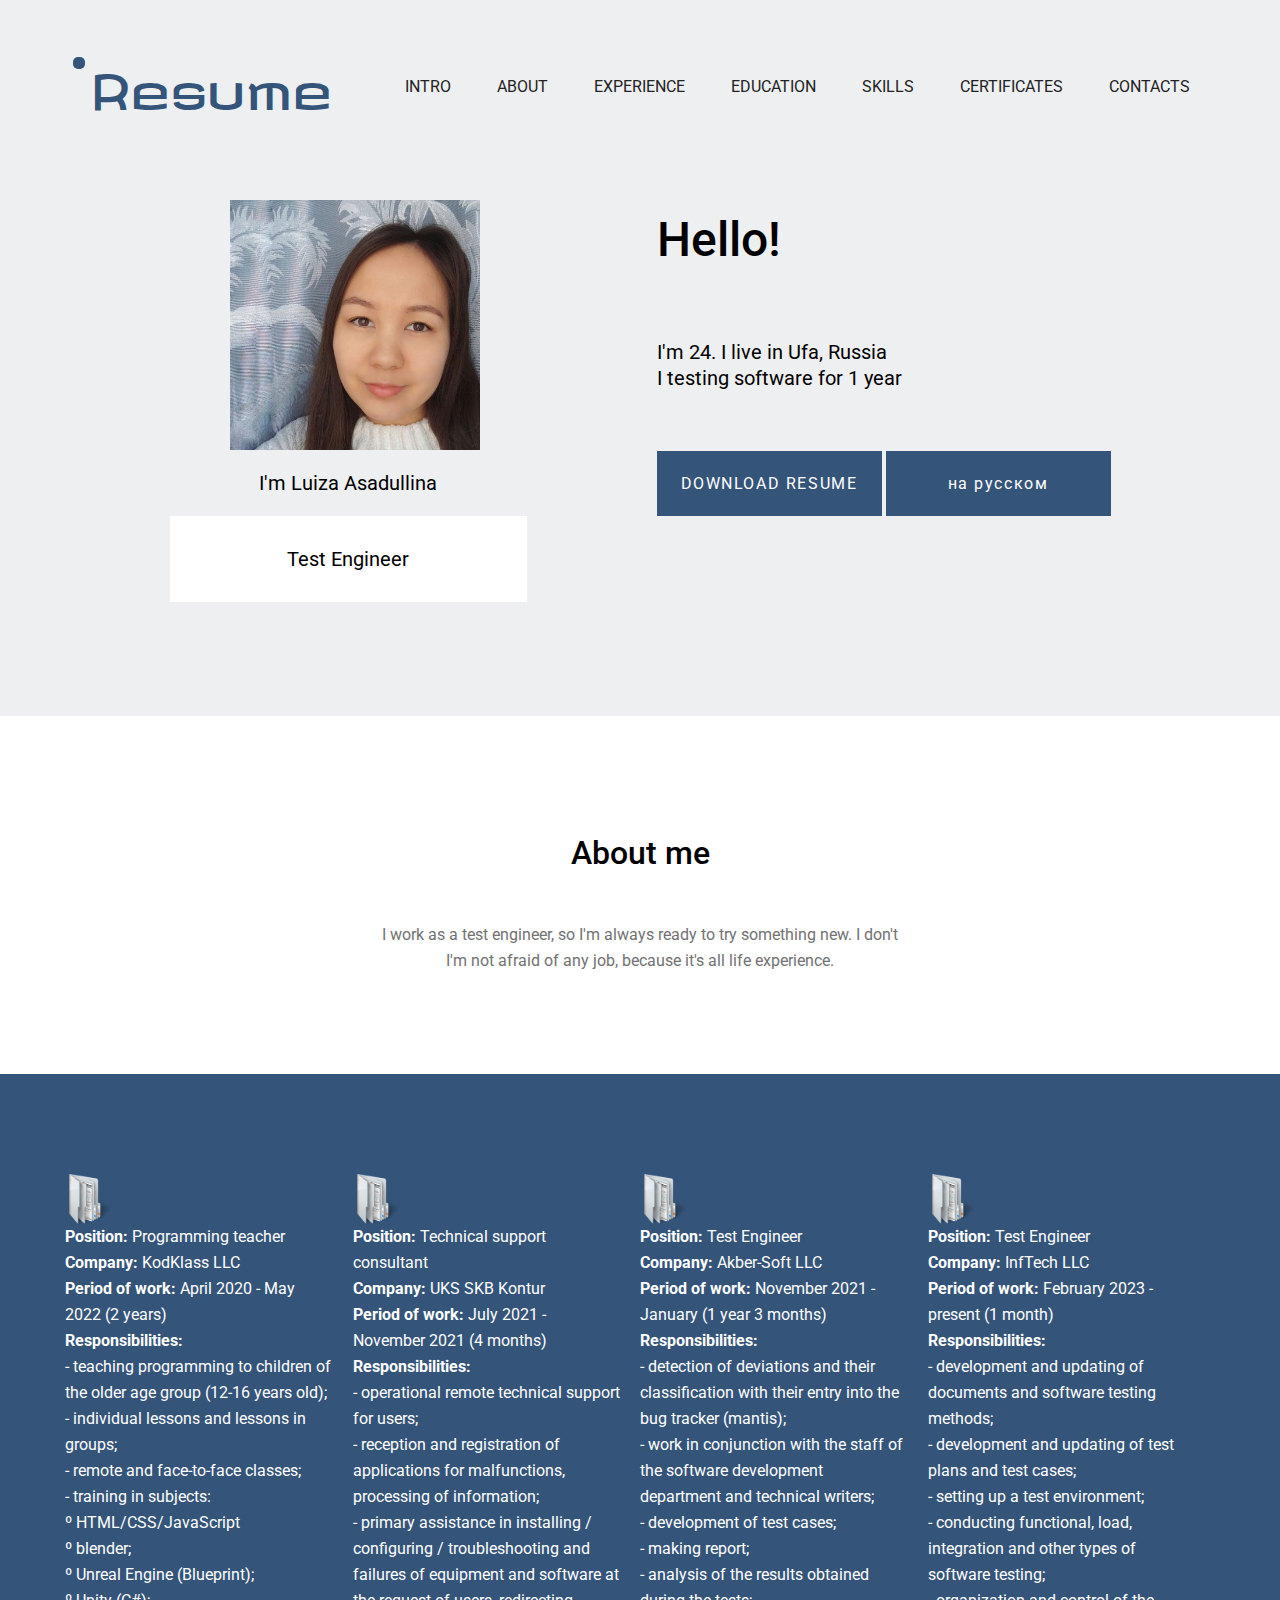
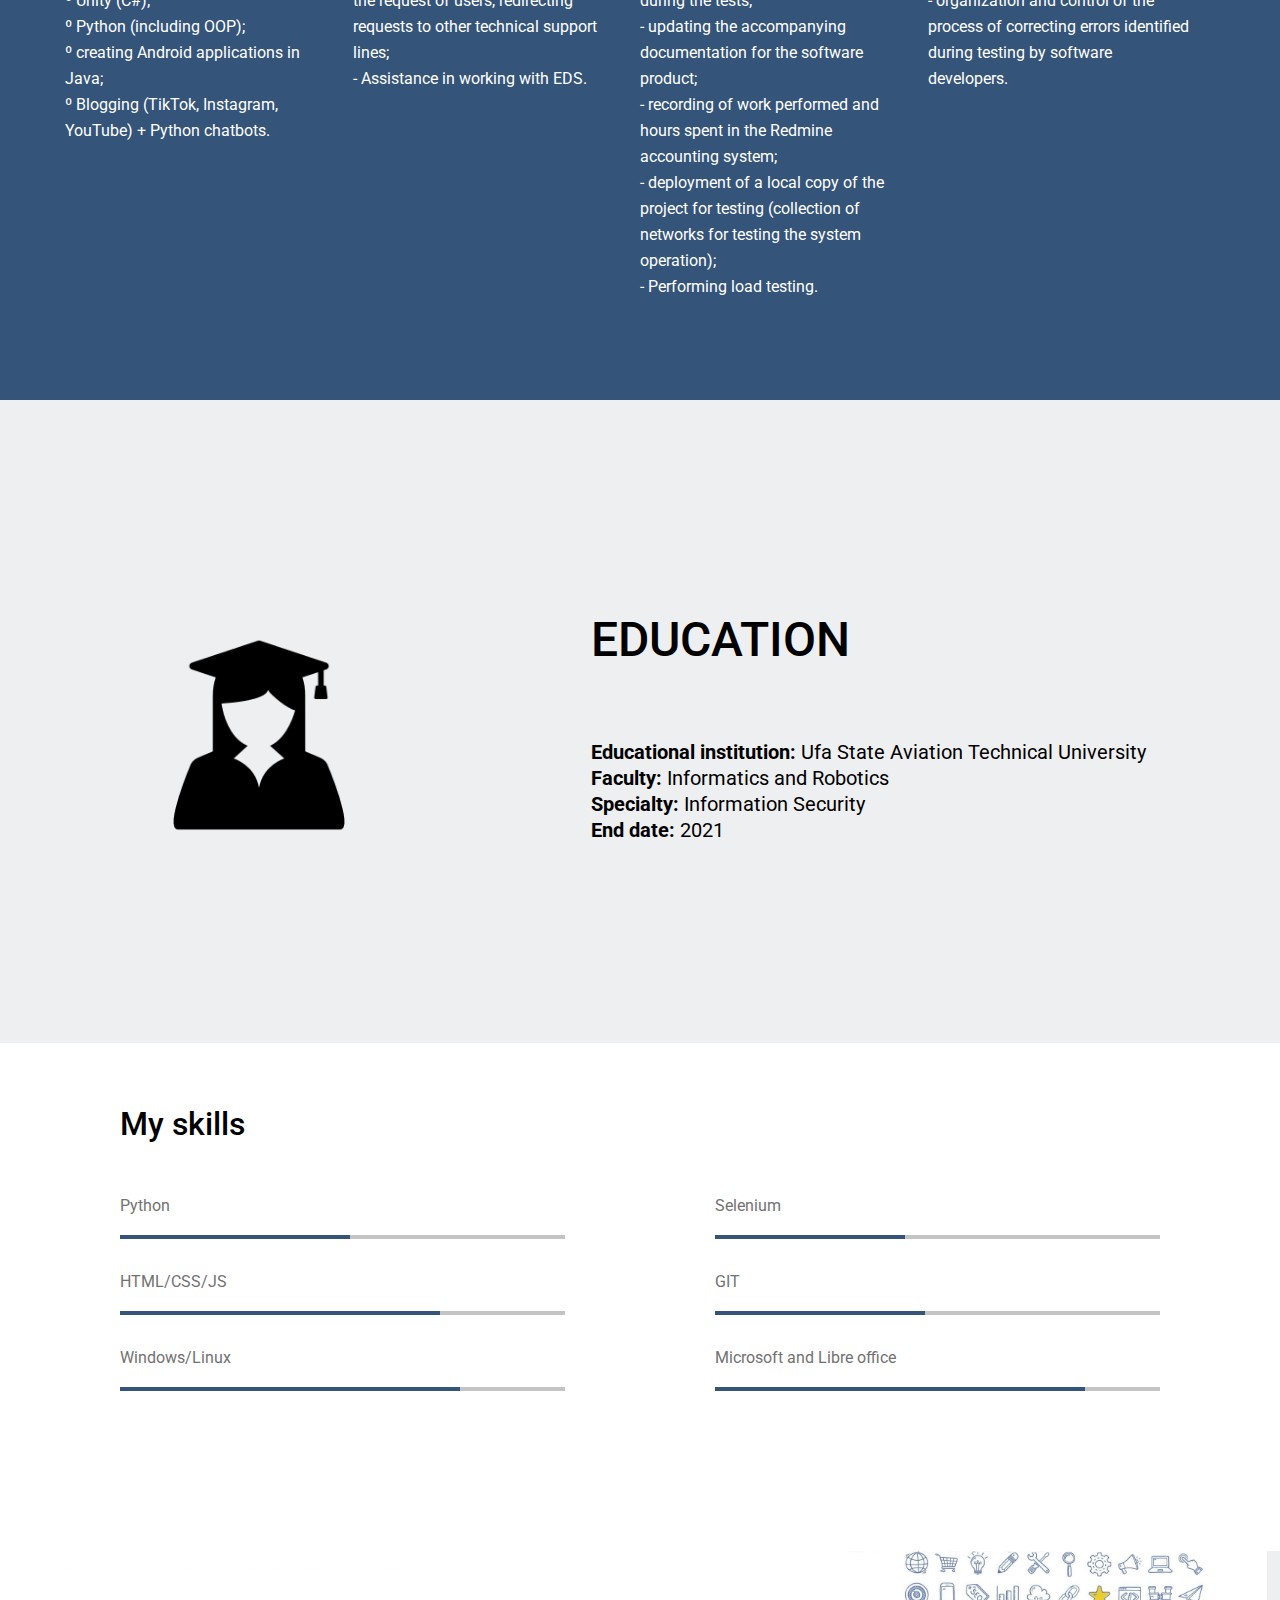
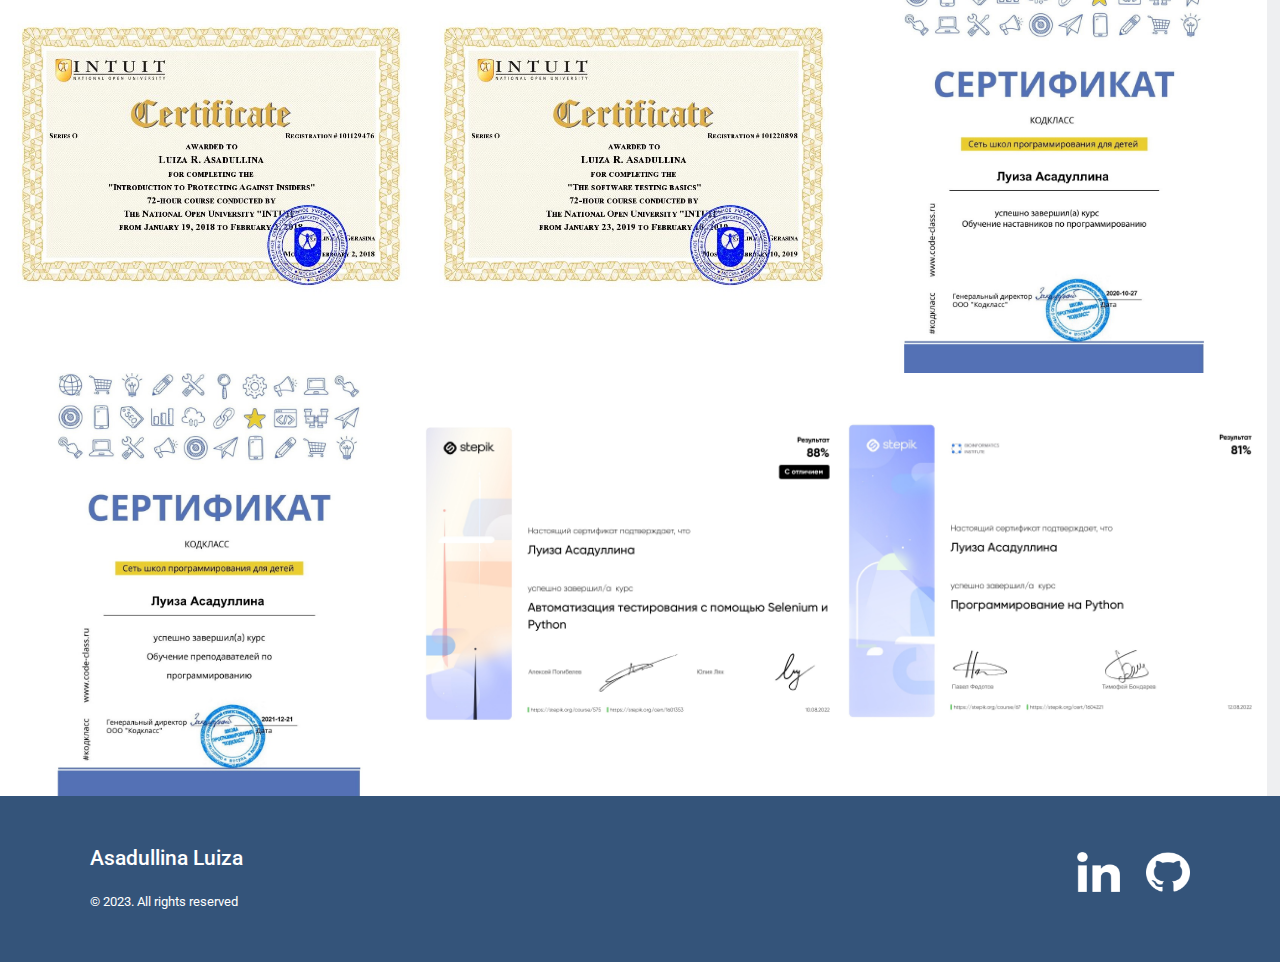
<file: index.html>
<!DOCTYPE html>
<html>
    <head>
        <link rel="stylesheet" type="text/CSS" href="style.css">
        <link href="https://fonts.googleapis.com/css2?family=Revalia&display=swap" rel="stylesheet">
        <link href="https://fonts.googleapis.com/css2?family=Revalia&family=Roboto&display=swap" rel="stylesheet">
        <title>Resume</title>
        <script src="jquery-3.5.1.min.js"></script>
    </head>

    <body>

        <header>
            <div class="wrapper">
                <div class="header_wrapper">
                    <div class="header_logo">
                        <h1 id="headerLogo">Resume</h1>
                    </div>
        
                    <div class="header_menu">
                    
                        <a href="#intro" class="menu_item">INTRO</a>
                        <a href="#about" class="menu_item" >ABOUT</a>
                        <a href="#project" class="menu_item">EXPERIENCE</a>
                        <a href="#education" class="menu_item">EDUCATION</a>
                        <a href="#skills" class="menu_item">SKILLS</a>
                        <a href="#process" class="menu_item">CERTIFICATES</a>
                        <a href="#send" class="menu_item">CONTACTS</a>
                    </div>
                </div>
            </div>
        </header>

        <main>

            <section class="intro" id="intro">
                <div class="intro_left">
                    <div class ="intro_image">
                        <img src="intro_logo.jpeg" alt="INTRO" class="intro_img">
                    </div>
                    <p class="intro_text_left">
                        I'm Luiza Asadullina
                    </p>
                    <div class ="intro_test">
                        <p class="intro_text_left">
                            Test Engineer
                        </p>
                    </div>
                </div>

                <div class="intro_right">
                    <h1 id="myTitle" class="intro_title">
                        Hello!
                    </h1>
                    <p class="intro_text">
                        I'm 24. I live in Ufa, Russia 
                    </p>
                    <p class="intro_text">
                        I testing software for 1 year
                    </p>
                    <div class="intro_buttons">
                        <button id="myButton" class="downloadButton intro_button">DOWNLOAD RESUME</button>
                        <button id="myButton" class="russianButton intro_button" onclick="document.location='https://27hedgehog.github.io/ru/index.html'">на русском</button>
                       <!-- <button id="myButton" class="russianButton intro_button" onclick="document.location='https://27hedgehog.github.io/su/index.html'">Suomeksi 🇫🇮</button>-->
                    </div>
                    <!--<button id="myButton" class="russianButton intro_button">на русском</button>-->
                   <!-- <div id="myModal" class="modal">
                        <div id="myContent" class="modal_content">
                            <div id="myClose" class="close">&times;</div>
                            <div class="send_wrapper">
                                <h1 class="modal_title">
                                    Хотите веб-сайт?
                                </h1>
                                <form>
                                    <div class="send_form">
                                        <div>
                                            <input type="text" class="form1 formstyle" placeholder="Ваше имя">
                                            <input type="email" class="form2 formstyle" placeholder="Ваш e-mail">
                                        </div>
                                        <textarea cols="30" rows="10" class="form3 formstyle" placeholder="Сообщение"></textarea>
                                        <button class="downloadButton modal_button">ОТПРАВИТЬ</button>
                                    </div>
                                </form>
                            </div>
                        </div>
                    </div>-->
                </div>
            </section>

            <section class="about" id="about">
                <div class="wrapper">
                    <div class="about_wrapper">
                        <div class="about_block">
                            <h2 class="about_title">About me</h2>

                            <p class="about_text">
                                I work as a test engineer, so I'm always ready to try something new. I don't
I'm not afraid of any job, because it's all life experience.     
                            </p>
                        </div>                        
                    </div>
                </div>
            </section>

            <section class="projects" id="project">
                <div class="wrapper">
                    <div class="projects_wrapper">
                        <div class="projects_block">                
                            <div class="projects_job">
                                <img src="third_job.png" alt="project" class="project_img">
                                <p class="project_text">
                                    <span class="colortext">Position:</span> Programming teacher<br>
                                    <span class="colortext">Company:</span> KodKlass LLC<br>
                                    <span class="colortext">Period of work:</span> April 2020 - May 2022 (2 years)<br>
                                    <span class="colortext">Responsibilities:</span><br>
                                    - teaching programming to children of the older age group (12-16 years old);<br>
                                    - individual lessons and lessons in groups;<br>
                                    - remote and face-to-face classes;<br>
                                    - training in subjects:<br>
                                    &#186; HTML/CSS/JavaScript<br>
                                    &#186; blender;<br>
                                    &#186; Unreal Engine (Blueprint);<br>
                                    &#186; Unity (C#);<br>
                                    &#186; Python (including OOP);<br>
                                    &#186; creating Android applications in Java;<br>
                                    &#186; Blogging (TikTok, Instagram, YouTube) + Python chatbots.    
                                </p> 
                            </div>
                            
                            <div class="projects_job">
                                <img src="third_job.png" alt="project" class="project_img">
                                <p class="project_text">
                                    <span class="colortext">Position:</span> Technical support consultant<br>
                                    <span class="colortext">Company:</span> UKS SKB Kontur<br>
                                    <span class="colortext">Period of work:</span> July 2021 - November 2021 (4 months)<br>
                                    <span class="colortext">Responsibilities:</span><br>
                                    - operational remote technical support for users; <br>
                                    - reception and registration of applications for malfunctions, processing of information; <br>
                                    - primary assistance in installing / configuring / troubleshooting and failures of equipment and software at the request of users, redirecting requests to other technical support lines;<br>
                                    - Assistance in working with EDS.     
                                </p> 
                            </div>
                            <div class="projects_job">
                                <img src="third_job.png" alt="project" class="project_img">
                                <p class="project_text">
                                    <span class="colortext">Position:</span> Test Engineer<br>
                                    <span class="colortext">Company:</span> Akber-Soft LLC<br>
                                    <span class="colortext">Period of work:</span> November 2021 - January (1 year 3 months)<br>
                                    <span class="colortext">Responsibilities:</span><br>
                                    - detection of deviations and their classification with their entry into the bug tracker (mantis); <br>
                                    - work in conjunction with the staff of the software development department and technical writers; <br>
                                    - development of test cases; <br>
                                    - making report; <br>
                                    - analysis of the results obtained during the tests; <br>
                                    - updating the accompanying documentation for the software product; <br>
                                    - recording of work performed and hours spent in the Redmine accounting system; <br>
                                    - deployment of a local copy of the project for testing (collection of networks for testing the system operation); <br>
                                    - Performing load testing.                             
                                </p> 
                            </div>
                            <div class="projects_job">
                                <img src="third_job.png" alt="project" class="project_img">
                                <p class="project_text">
                                    <span class="colortext">Position:</span> Test Engineer<br>
                                    <span class="colortext">Company:</span> InfTech LLC <br>
                                    <span class="colortext">Period of work:</span> February 2023 - present (1 month)<br>
                                    <span class="colortext">Responsibilities:</span><br>
                                    - development and updating of documents and software testing methods; <br>
                                    - development and updating of test plans and test cases; <br>
                                    - setting up a test environment; <br>
                                    - conducting functional, load, integration and other types of software testing; <br>
                                    - organization and control of the process of correcting errors identified during testing by software developers.    
                                </p> 
                            </div>
                        </div>
                    </div>
                </div>
            </section>

            <section class="education" id="education">
                <div class="wrapper">
                    <div class="education_wrapper">
      
                        <div class="education_left">
                            <img src="education.png" alt="education" class="education_img">
                        </div>
                        <div class="education_right">
                            <h1 class="intro_title">EDUCATION</h1>
                            <p class="intro_text">
                                <span class="colortext_education"> Educational institution:</span> Ufa State Aviation Technical University <br>
                                <span class="colortext_education">Faculty:</span> Informatics and Robotics<br>
                                <span class="colortext_education">Specialty:</span> Information Security<br>
                                <span class="colortext_education">End date:</span> 2021<br>
                            </p>
                        </div> 
          
                    </div>
                </div>   
            </section>

            <section class="skills" id ="skills">
                <div class="wrapper">
                    <div class="skills_wrapper">
                        <div class="skills_left">
                            <h3 class="skills_title">My skills</h3>
                            <h4 class="skill skill_1">Python</h3>
                            <h4 class="skill skill_2">HTML/CSS/JS</h3>
                            <h4 class="skill skill_3">Windows/Linux</h3>
                        </div>
                        <div class="skills_right">
                           <!-- <img src="my_photo.svg" alt="MY_PHOTO" class="skills_img">-->
                            <h4 class="skill skill_4">Selenium</h3>
                            <h4 class="skill skill_5">GIT</h3>
                            <h4 class="skill skill_6">Microsoft and Libre office</h3>
                        </div>
                    </div>
                </div>
            </section>
<!--
            <section class="process" id="process">
                <div class="wrapper">
                    <div class="process_wrapper">
                        <div class="process_block">
                            <h1 class="process_title">
                                Как я работаю
                            </h1>
                            <p class="process_text">
                                Lorem Ipsum - это текст-"рыба", часто используемый в печати и вэб-дизайне. 
                                Lorem Ipsum является стандартной "рыбой" для текстов на латинице с начала XVI века.
                            </p>
                        </div>

                        <video src="verstka.mp4" class="process_video" controls="controls"></video>
                    </div>
                </div>
            </section>
-->
            <section id="process">
                <div class="gallery">
                    <div class="gallery_str">
                        <a href="is_intuit_certificate_eng.jpg" class="lightzoom">
                            <img src="certificate1_eng.jpg" alt="img1" class="gallery_img">
                        </a>
                        <a href="testing_intuit_certificate_eng.jpg" class="lightzoom">
                            <img src="certificate2_eng.jpg" alt="img2" class="gallery_img">
                        </a>
                        <a href="education1_kodclass_certificate.jpg" class="lightzoom">
                            <img src="certificate3.jpg" alt="img3" class="gallery_img">
                        </a>
                    </div>
                    <div class="gallery_str">
                        <a href="education2_kodclass_certificate.jpg" class="lightzoom">
                            <img src="certificate4.jpg" alt="img4" class="gallery_img">
                        </a>
                        <a href="selenium_stepik_certificate.jpg" class="lightzoom">
                            <img src="certificate5.jpg" alt="img5" class="gallery_img">
                        </a>
                        <a href="python_stepik_certificate.jpg" class="lightzoom">
                            <img src="certificate6.jpg" alt="img6" class="gallery_img">
                        </a>
                    </div>
                </div>
            </section>
<!--
            <section class="send" id="send">
                <div class="wrapper">
                    <div class="send_wrapper">
                        <h1 class="send_title">
                            Хотите веб-сайт?
                        </h1>
                        <p class="send_text">
                            Lorem Ipsum - это текст-"рыба", часто используемый в печати и вэб-дизайне. 
                            Lorem Ipsum является стандартной "рыбой" для текстов на латинице с начала XVI века.
                        </p>
                        <form>
                            <div class="send_form">
                                <div>
                                    <input type="text" class="form1 formstyle" placeholder="Ваше имя">
                                    <input type="email" class="form2 formstyle" placeholder="Ваш e-mail">
                                </div>
                                <textarea cols="30" rows="10" class="form3 formstyle" placeholder="Сообщение"></textarea>
                                <button class="send_button">ОТПРАВИТЬ</button>
                            </div>
                        </form>
                    </div>
                </div>
            </section>
        -->
        </main>

        <footer>
            <div class="wrapper" id="send">
                <div class="footer_wrapper">
                    <div class="left_footer">
                        <h3 class="footer_title">Asadullina Luiza</h3>
                        <p class="footer_text">&copy; 2023. All rights reserved</p>
                    </div>
                    <div class="right_footer">
                        <a href="https://www.linkedin.com/in/luiza-asadullina-ab707a203/"><img src="linkedin.png" alt="linkedin" class="footer_img"></a>
                        <a href="https://github.com/27hedgehog"><img src="github.png" alt="github" class="footer_img"></a>
                        <!--
                            <img src="vk-logo.png" alt="vk" class="footer_img">
                        <img src="vk-logo.png" alt="vk" class="footer_img">
                        <img src="vk-logo.png" alt="vk" class="footer_img">
                        -->
                    </div>
                </div>
            </div>
        </footer>

        <link rel="stylesheet" href="lightzoom/style.css">
        <script src="lightzoom/lightzoom.js"></script>

        <script>jQuery('.lightzoom').lightzoom({speed: 400, viewTitle: true, isOverlayClickClosing: true});</script>
     
        <script src="myscript.js"></script>
        <script>jQuery('.downloadButton').on('click', function(){
            var link = document.createElement('a');
            link.setAttribute('href', '/cv_english.pdf');
            link.setAttribute('download', 'cv_english.pdf');
            link.click();
            return false;
        });</script>
    </body>
    
</html>
</file>
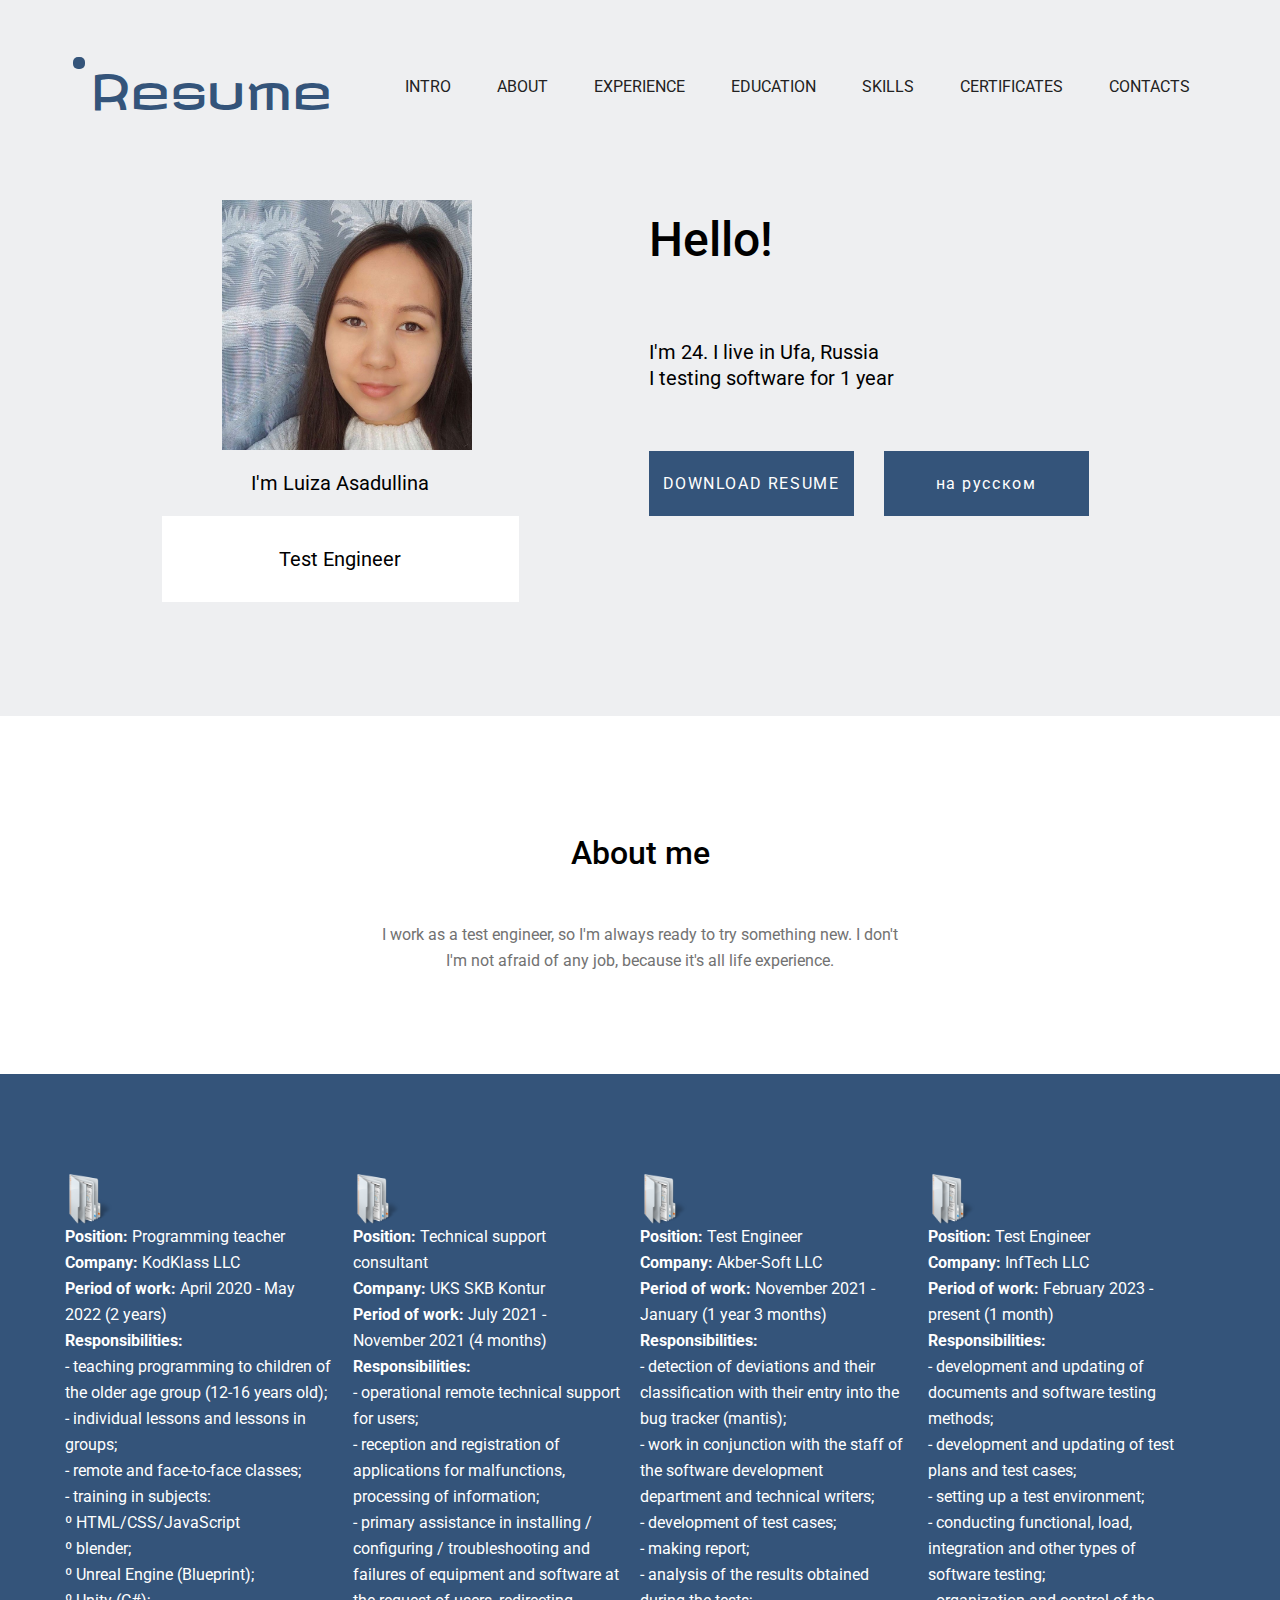
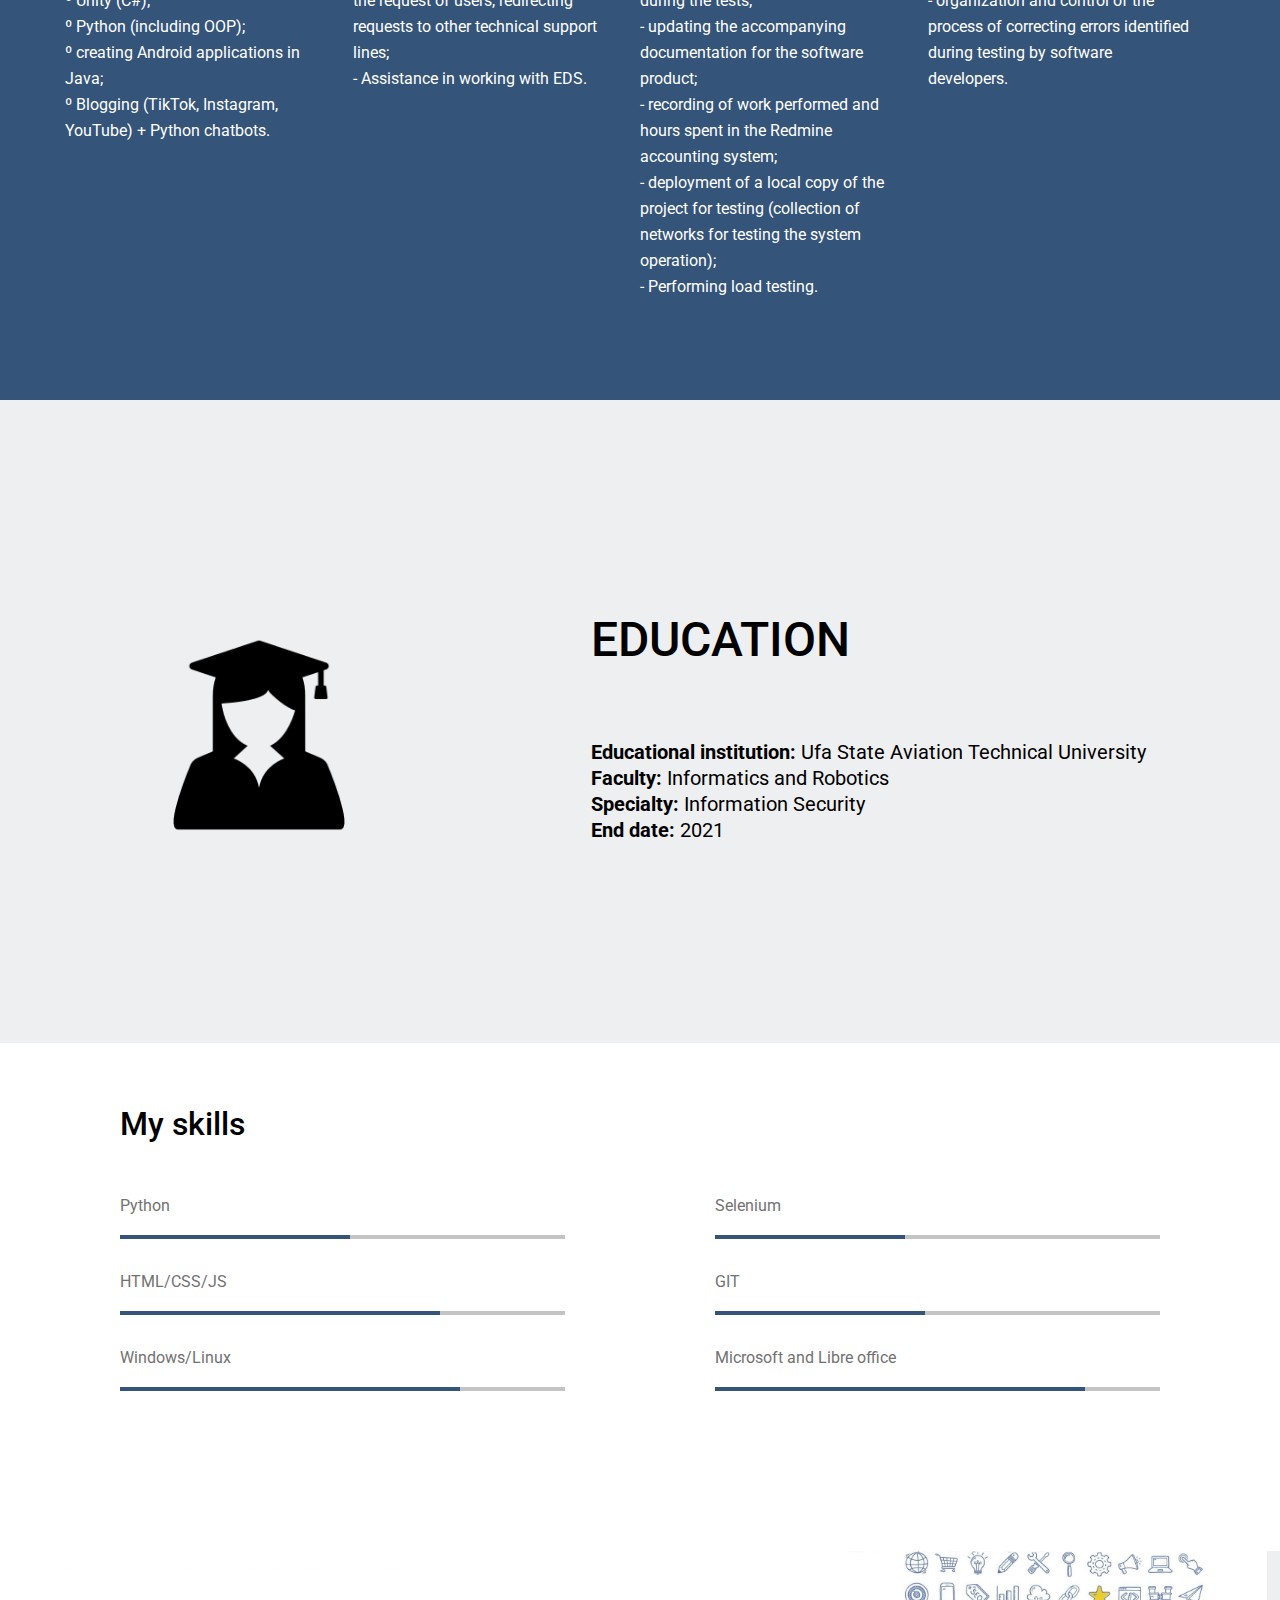
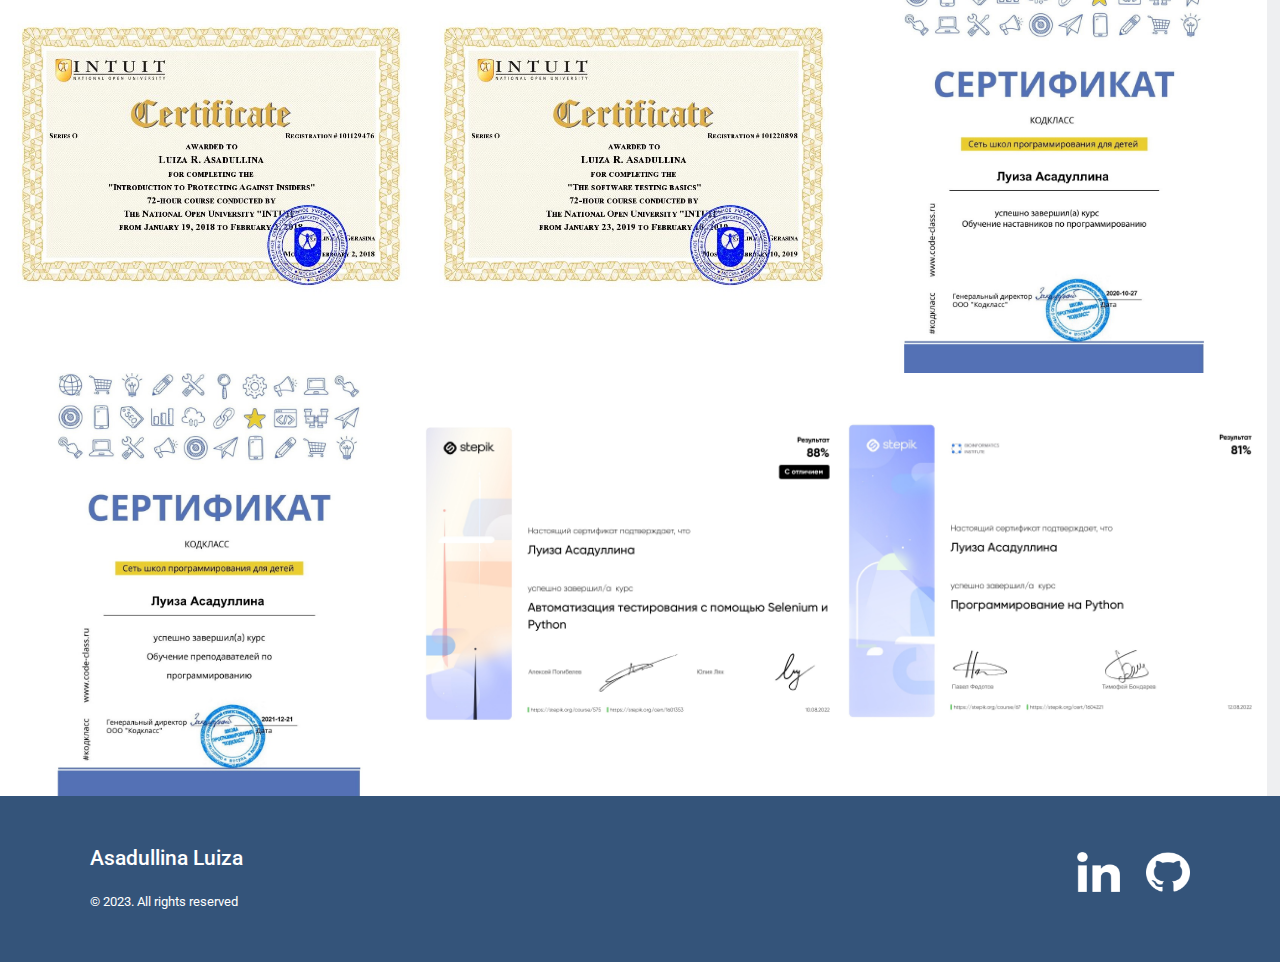
<file: en/index.html>
<!DOCTYPE html>
<html>
    <head>
        <link rel="stylesheet" type="text/CSS" href="style.css">
        <link href="https://fonts.googleapis.com/css2?family=Revalia&display=swap" rel="stylesheet">
        <link href="https://fonts.googleapis.com/css2?family=Revalia&family=Roboto&display=swap" rel="stylesheet">
        <title>Resume</title>
        <script src="jquery-3.5.1.min.js"></script>
    </head>

    <body>

        <header>
            <div class="wrapper">
                <div class="header_wrapper">
                    <div class="header_logo">
                        <h1 id="headerLogo">Resume</h1>
                    </div>
        
                    <div class="header_menu">
                    
                        <a href="#intro" class="menu_item">INTRO</a>
                        <a href="#about" class="menu_item" >ABOUT</a>
                        <a href="#project" class="menu_item">EXPERIENCE</a>
                        <a href="#education" class="menu_item">EDUCATION</a>
                        <a href="#skills" class="menu_item">SKILLS</a>
                        <a href="#process" class="menu_item">CERTIFICATES</a>
                        <a href="#send" class="menu_item">CONTACTS</a>
                    </div>
                </div>
            </div>
        </header>

        <main>

            <section class="intro" id="intro">
                <div class="intro_left">
                    <div class ="intro_image">
                        <img src="intro_logo.jpeg" alt="INTRO" class="intro_img">
                    </div>
                    <p class="intro_text_left">
                        I'm Luiza Asadullina
                    </p>
                    <div class ="intro_test">
                        <p class="intro_text_left">
                            Test Engineer
                        </p>
                    </div>
                </div>

                <div class="intro_right">
                    <h1 id="myTitle" class="intro_title">
                        Hello!
                    </h1>
                    <p class="intro_text">
                        I'm 24. I live in Ufa, Russia 
                    </p>
                    <p class="intro_text">
                        I testing software for 1 year
                    </p>
                    <div class="intro_buttons">
                        <button id="myButton" class="downloadButton intro_button">DOWNLOAD RESUME</button>
                        <button id="myButton" class="russianButton intro_button" onclick="document.location='https://27hedgehog.github.io/ru/index.html'">на русском</button>
                        <!--<button id="myButton" class="russianButton intro_button" onclick="document.location='https://27hedgehog.github.io/su/index.html'">Suomeksi 🇫🇮</button>-->
                    </div>
                    <!--<button id="myButton" class="russianButton intro_button">на русском</button>-->
                   <!-- <div id="myModal" class="modal">
                        <div id="myContent" class="modal_content">
                            <div id="myClose" class="close">&times;</div>
                            <div class="send_wrapper">
                                <h1 class="modal_title">
                                    Хотите веб-сайт?
                                </h1>
                                <form>
                                    <div class="send_form">
                                        <div>
                                            <input type="text" class="form1 formstyle" placeholder="Ваше имя">
                                            <input type="email" class="form2 formstyle" placeholder="Ваш e-mail">
                                        </div>
                                        <textarea cols="30" rows="10" class="form3 formstyle" placeholder="Сообщение"></textarea>
                                        <button class="downloadButton modal_button">ОТПРАВИТЬ</button>
                                    </div>
                                </form>
                            </div>
                        </div>
                    </div>-->
                </div>
            </section>

            <section class="about" id="about">
                <div class="wrapper">
                    <div class="about_wrapper">
                        <div class="about_block">
                            <h2 class="about_title">About me</h2>

                            <p class="about_text">
                                I work as a test engineer, so I'm always ready to try something new. I don't
I'm not afraid of any job, because it's all life experience.    
                            </p>
                        </div>                        
                    </div>
                </div>
            </section>

            <section class="projects" id="project">
                <div class="wrapper">
                    <div class="projects_wrapper">
                        <div class="projects_block">                
                            <div class="projects_job">
                                <img src="third_job.png" alt="project" class="project_img">
                                <p class="project_text">
                                    <span class="colortext">Position:</span> Programming teacher<br>
                                    <span class="colortext">Company:</span> KodKlass LLC<br>
                                    <span class="colortext">Period of work:</span> April 2020 - May 2022 (2 years)<br>
                                    <span class="colortext">Responsibilities:</span><br>
                                    - teaching programming to children of the older age group (12-16 years old);<br>
                                    - individual lessons and lessons in groups;<br>
                                    - remote and face-to-face classes;<br>
                                    - training in subjects:<br>
                                    &#186; HTML/CSS/JavaScript<br>
                                    &#186; blender;<br>
                                    &#186; Unreal Engine (Blueprint);<br>
                                    &#186; Unity (C#);<br>
                                    &#186; Python (including OOP);<br>
                                    &#186; creating Android applications in Java;<br>
                                    &#186; Blogging (TikTok, Instagram, YouTube) + Python chatbots.    
                                </p> 
                            </div>
                            
                            <div class="projects_job">
                                <img src="third_job.png" alt="project" class="project_img">
                                <p class="project_text">
                                    <span class="colortext">Position:</span> Technical support consultant<br>
                                    <span class="colortext">Company:</span> UKS SKB Kontur<br>
                                    <span class="colortext">Period of work:</span> July 2021 - November 2021 (4 months)<br>
                                    <span class="colortext">Responsibilities:</span><br>
                                    - operational remote technical support for users; <br>
                                    - reception and registration of applications for malfunctions, processing of information; <br>
                                    - primary assistance in installing / configuring / troubleshooting and failures of equipment and software at the request of users, redirecting requests to other technical support lines;<br>
                                    - Assistance in working with EDS.     
                                </p> 
                            </div>
                            <div class="projects_job">
                                <img src="third_job.png" alt="project" class="project_img">
                                <p class="project_text">
                                    <span class="colortext">Position:</span> Test Engineer<br>
                                    <span class="colortext">Company:</span> Akber-Soft LLC<br>
                                    <span class="colortext">Period of work:</span>  November 2021 - January (1 year 3 months)<br>
                                    <span class="colortext">Responsibilities:</span><br>
                                    - detection of deviations and their classification with their entry into the bug tracker (mantis); <br>
                                    - work in conjunction with the staff of the software development department and technical writers; <br>
                                    - development of test cases; <br>
                                    - making report; <br>
                                    - analysis of the results obtained during the tests; <br>
                                    - updating the accompanying documentation for the software product; <br>
                                    - recording of work performed and hours spent in the Redmine accounting system; <br>
                                    - deployment of a local copy of the project for testing (collection of networks for testing the system operation); <br>
                                    - Performing load testing.                             
                                </p> 
                            </div>
                            <div class="projects_job">
                                <img src="third_job.png" alt="project" class="project_img">
                                <p class="project_text">
                                    <span class="colortext">Position:</span> Test Engineer<br>
                                    <span class="colortext">Company:</span> InfTech LLC <br>
                                    <span class="colortext">Period of work:</span> February 2023 - present (1 month)<br>
                                    <span class="colortext">Responsibilities:</span><br>
                                    - development and updating of documents and software testing methods; <br>
                                    - development and updating of test plans and test cases; <br>
                                    - setting up a test environment; <br>
                                    - conducting functional, load, integration and other types of software testing; <br>
                                    - organization and control of the process of correcting errors identified during testing by software developers.   
                                </p> 
                        </div>
                    </div>
                </div>
            </section>

            <section class="education" id="education">
                <div class="wrapper">
                    <div class="education_wrapper">
      
                        <div class="education_left">
                            <img src="education.png" alt="education" class="education_img">
                        </div>
                        <div class="education_right">
                            <h1 class="intro_title">EDUCATION</h1>
                            <p class="intro_text">
                                <span class="colortext_education"> Educational institution:</span> Ufa State Aviation Technical University <br>
                                <span class="colortext_education">Faculty:</span> Informatics and Robotics<br>
                                <span class="colortext_education">Specialty:</span> Information Security<br>
                                <span class="colortext_education">End date:</span> 2021<br>
                            </p>
                        </div> 
          
                    </div>
                </div>   
            </section>

            <section class="skills" id ="skills">
                <div class="wrapper">
                    <div class="skills_wrapper">
                        <div class="skills_left">
                            <h3 class="skills_title">My skills</h3>
                            <h4 class="skill skill_1">Python</h3>
                            <h4 class="skill skill_2">HTML/CSS/JS</h3>
                            <h4 class="skill skill_3">Windows/Linux</h3>
                        </div>
                        <div class="skills_right">
                           <!-- <img src="my_photo.svg" alt="MY_PHOTO" class="skills_img">-->
                            <h4 class="skill skill_4">Selenium</h3>
                            <h4 class="skill skill_5">GIT</h3>
                            <h4 class="skill skill_6">Microsoft and Libre office</h3>
                        </div>
                    </div>
                </div>
            </section>
<!--
            <section class="process" id="process">
                <div class="wrapper">
                    <div class="process_wrapper">
                        <div class="process_block">
                            <h1 class="process_title">
                                Как я работаю
                            </h1>
                            <p class="process_text">
                                Lorem Ipsum - это текст-"рыба", часто используемый в печати и вэб-дизайне. 
                                Lorem Ipsum является стандартной "рыбой" для текстов на латинице с начала XVI века.
                            </p>
                        </div>

                        <video src="verstka.mp4" class="process_video" controls="controls"></video>
                    </div>
                </div>
            </section>
-->
            <section id="process">
                <div class="gallery">
                    <div class="gallery_str">
                        <a href="is_intuit_certificate_eng.jpg" class="lightzoom">
                            <img src="certificate1_eng.jpg" alt="img1" class="gallery_img">
                        </a>
                        <a href="testing_intuit_certificate_eng.jpg" class="lightzoom">
                            <img src="certificate2_eng.jpg" alt="img2" class="gallery_img">
                        </a>
                        <a href="education1_kodclass_certificate.jpg" class="lightzoom">
                            <img src="certificate3.jpg" alt="img3" class="gallery_img">
                        </a>
                    </div>
                    <div class="gallery_str">
                        <a href="education2_kodclass_certificate.jpg" class="lightzoom">
                            <img src="certificate4.jpg" alt="img4" class="gallery_img">
                        </a>
                        <a href="selenium_stepik_certificate.jpg" class="lightzoom">
                            <img src="certificate5.jpg" alt="img5" class="gallery_img">
                        </a>
                        <a href="python_stepik_certificate.jpg" class="lightzoom">
                            <img src="certificate6.jpg" alt="img6" class="gallery_img">
                        </a>
                    </div>
                </div>
            </section>
<!--
            <section class="send" id="send">
                <div class="wrapper">
                    <div class="send_wrapper">
                        <h1 class="send_title">
                            Хотите веб-сайт?
                        </h1>
                        <p class="send_text">
                            Lorem Ipsum - это текст-"рыба", часто используемый в печати и вэб-дизайне. 
                            Lorem Ipsum является стандартной "рыбой" для текстов на латинице с начала XVI века.
                        </p>
                        <form>
                            <div class="send_form">
                                <div>
                                    <input type="text" class="form1 formstyle" placeholder="Ваше имя">
                                    <input type="email" class="form2 formstyle" placeholder="Ваш e-mail">
                                </div>
                                <textarea cols="30" rows="10" class="form3 formstyle" placeholder="Сообщение"></textarea>
                                <button class="send_button">ОТПРАВИТЬ</button>
                            </div>
                        </form>
                    </div>
                </div>
            </section>
        -->
        </main>

        <footer>
            <div class="wrapper" id="send">
                <div class="footer_wrapper">
                    <div class="left_footer">
                        <h3 class="footer_title">Asadullina Luiza</h3>
                        <p class="footer_text">&copy; 2023. All rights reserved</p>
                    </div>
                    <div class="right_footer">
                        <a href="https://www.linkedin.com/in/luiza-asadullina-ab707a203/"><img src="linkedin.png" alt="linkedin" class="footer_img"></a>
                        <a href="https://github.com/27hedgehog"><img src="github.png" alt="github" class="footer_img"></a>
                        <!--
                            <img src="vk-logo.png" alt="vk" class="footer_img">
                        <img src="vk-logo.png" alt="vk" class="footer_img">
                        <img src="vk-logo.png" alt="vk" class="footer_img">
                        -->
                    </div>
                </div>
            </div>
        </footer>

        <link rel="stylesheet" href="lightzoom/style.css">
        <script src="lightzoom/lightzoom.js"></script>

        <script>jQuery('.lightzoom').lightzoom({speed: 400, viewTitle: true, isOverlayClickClosing: true});</script>
     
        <script src="myscript.js"></script>
        <script>jQuery('.downloadButton').on('click', function(){
            var link = document.createElement('a');
            link.setAttribute('href', '/cv_english.pdf');
            link.setAttribute('download', 'resume.pdf');
            link.click();
            return false;
        });</script>
    </body>
    
</html>
</file>
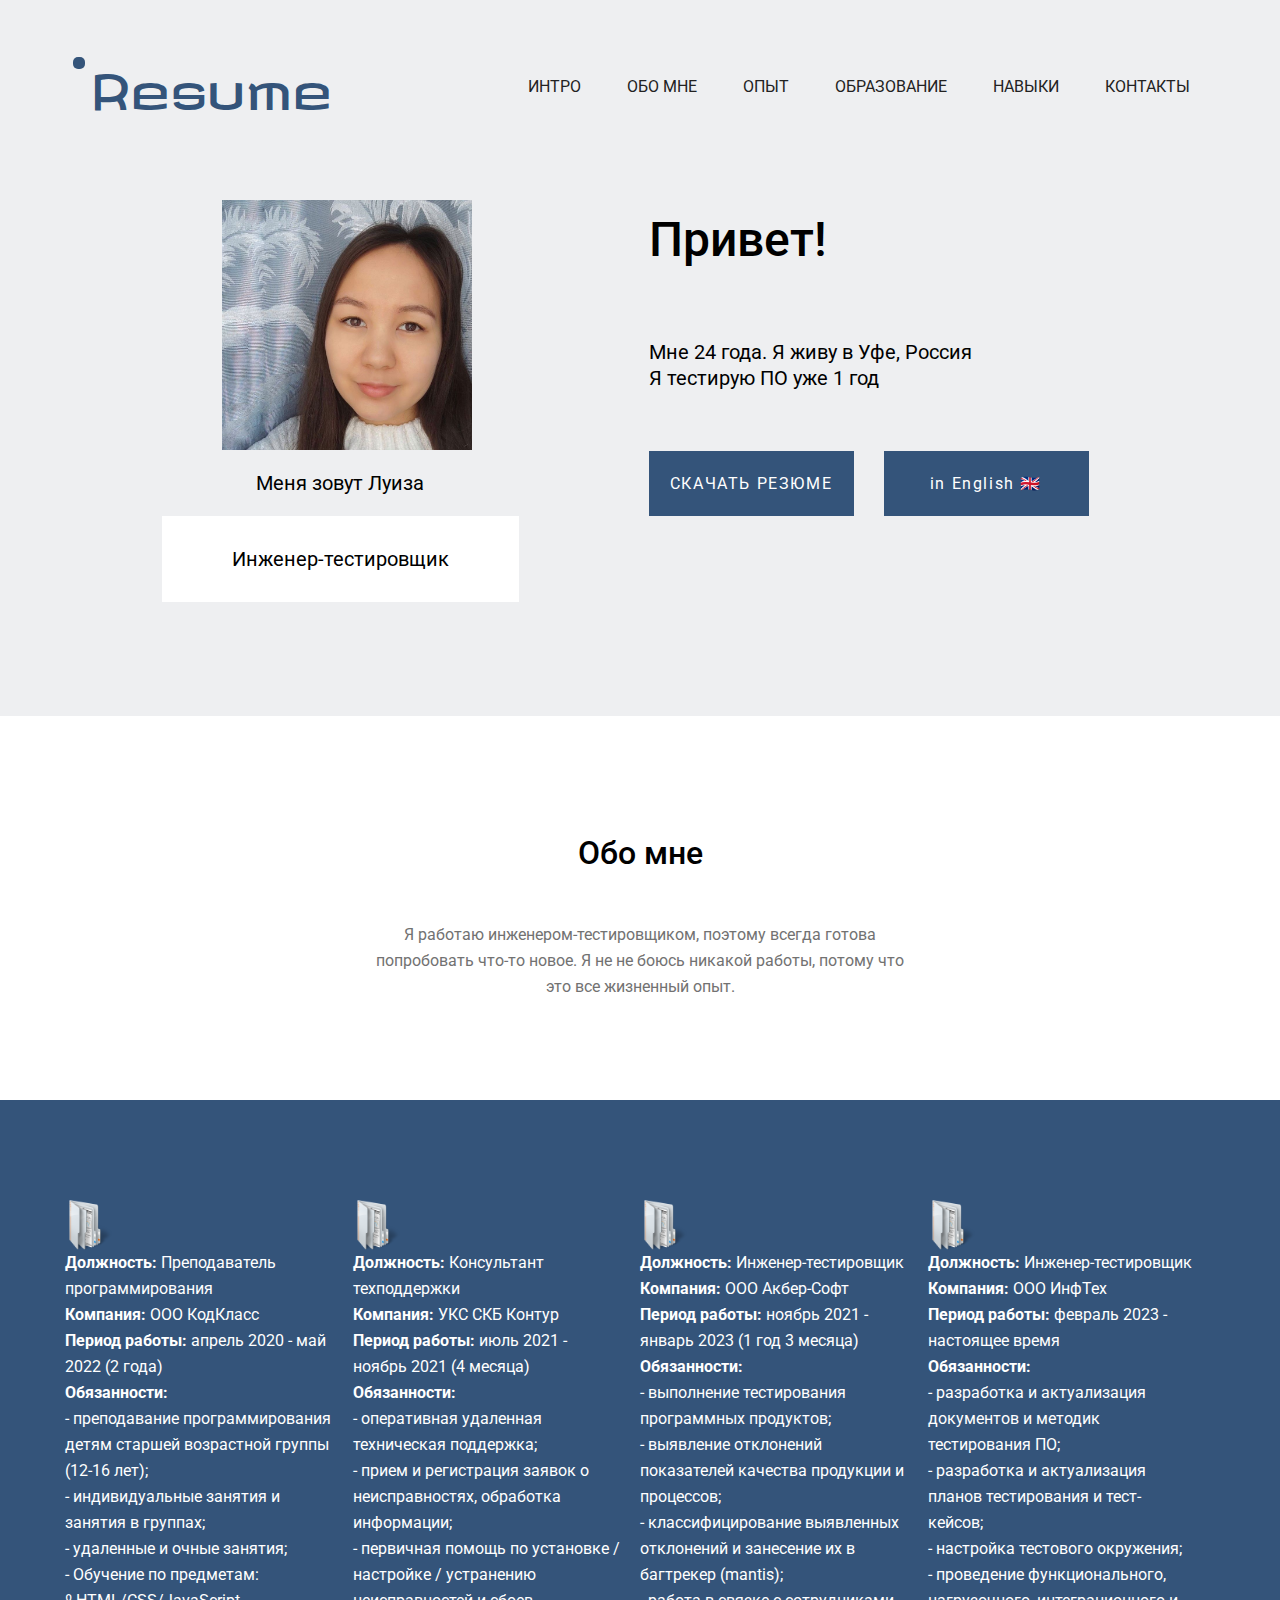
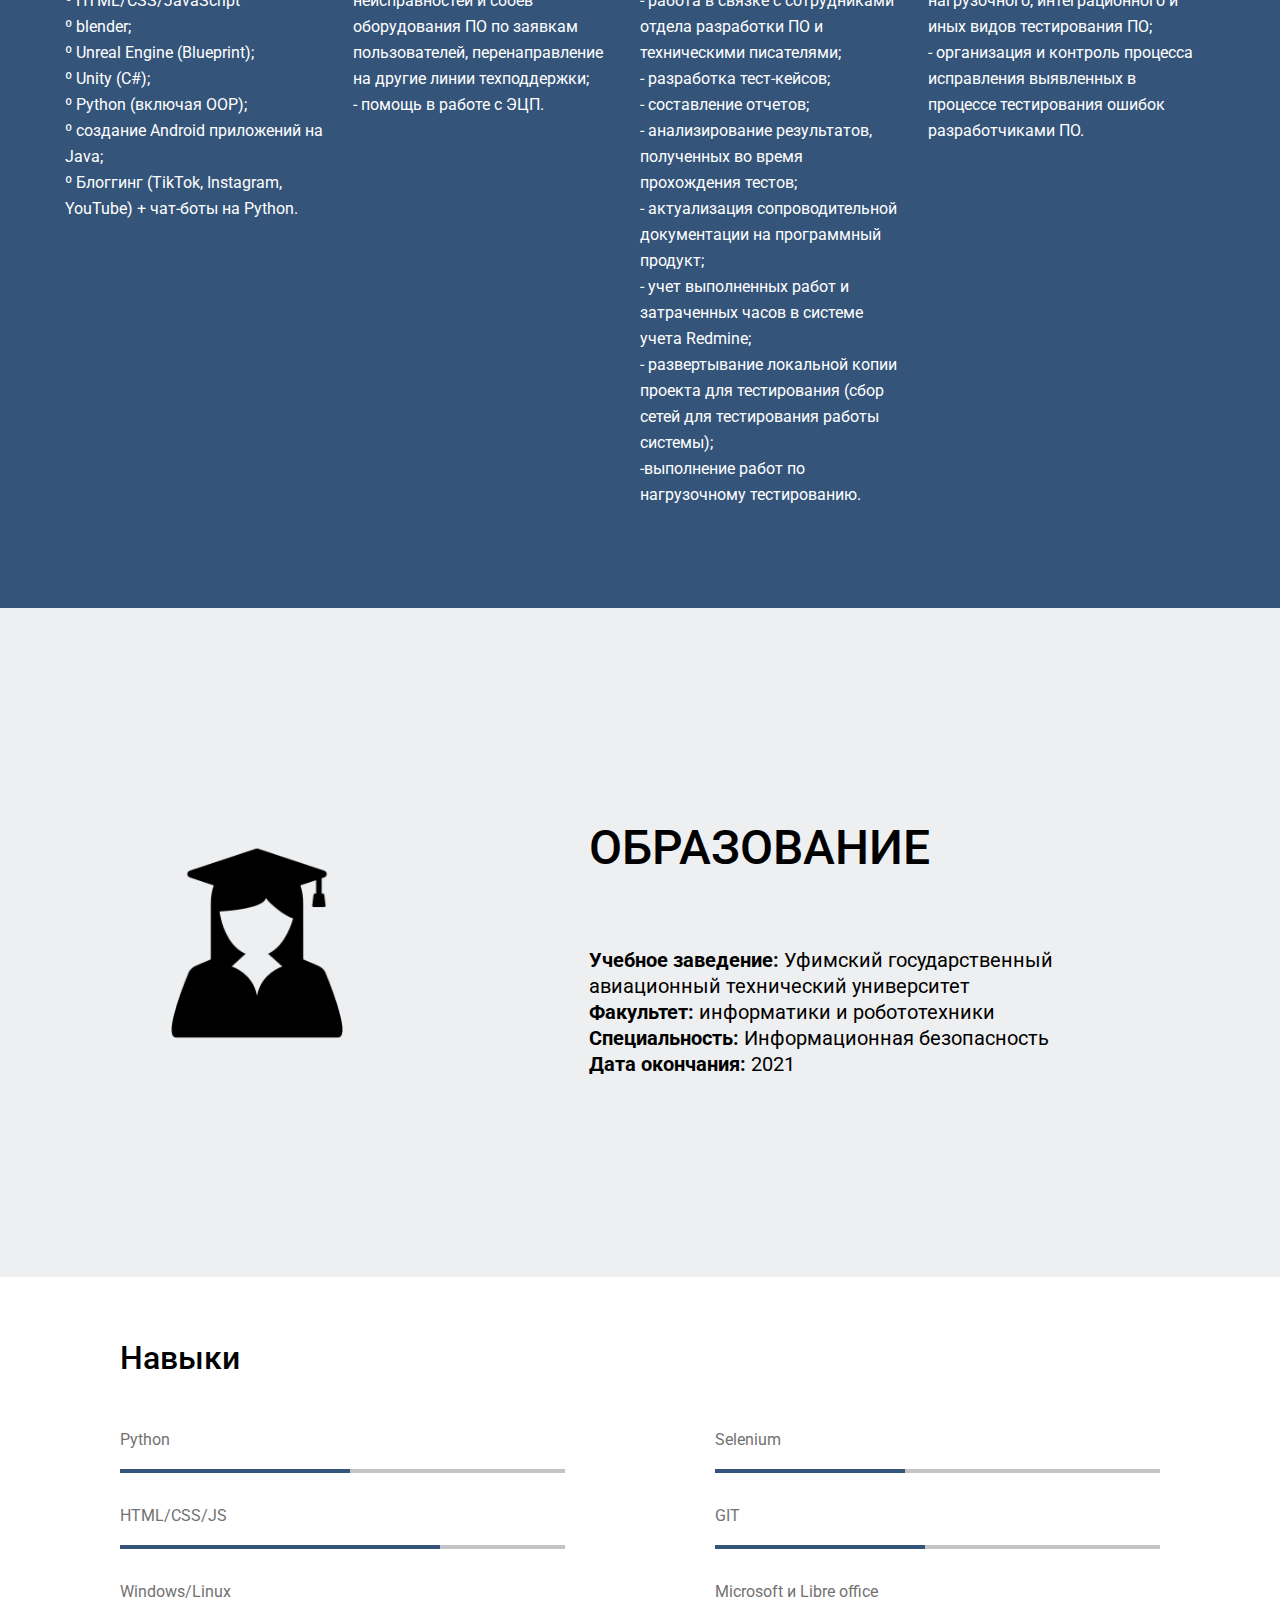
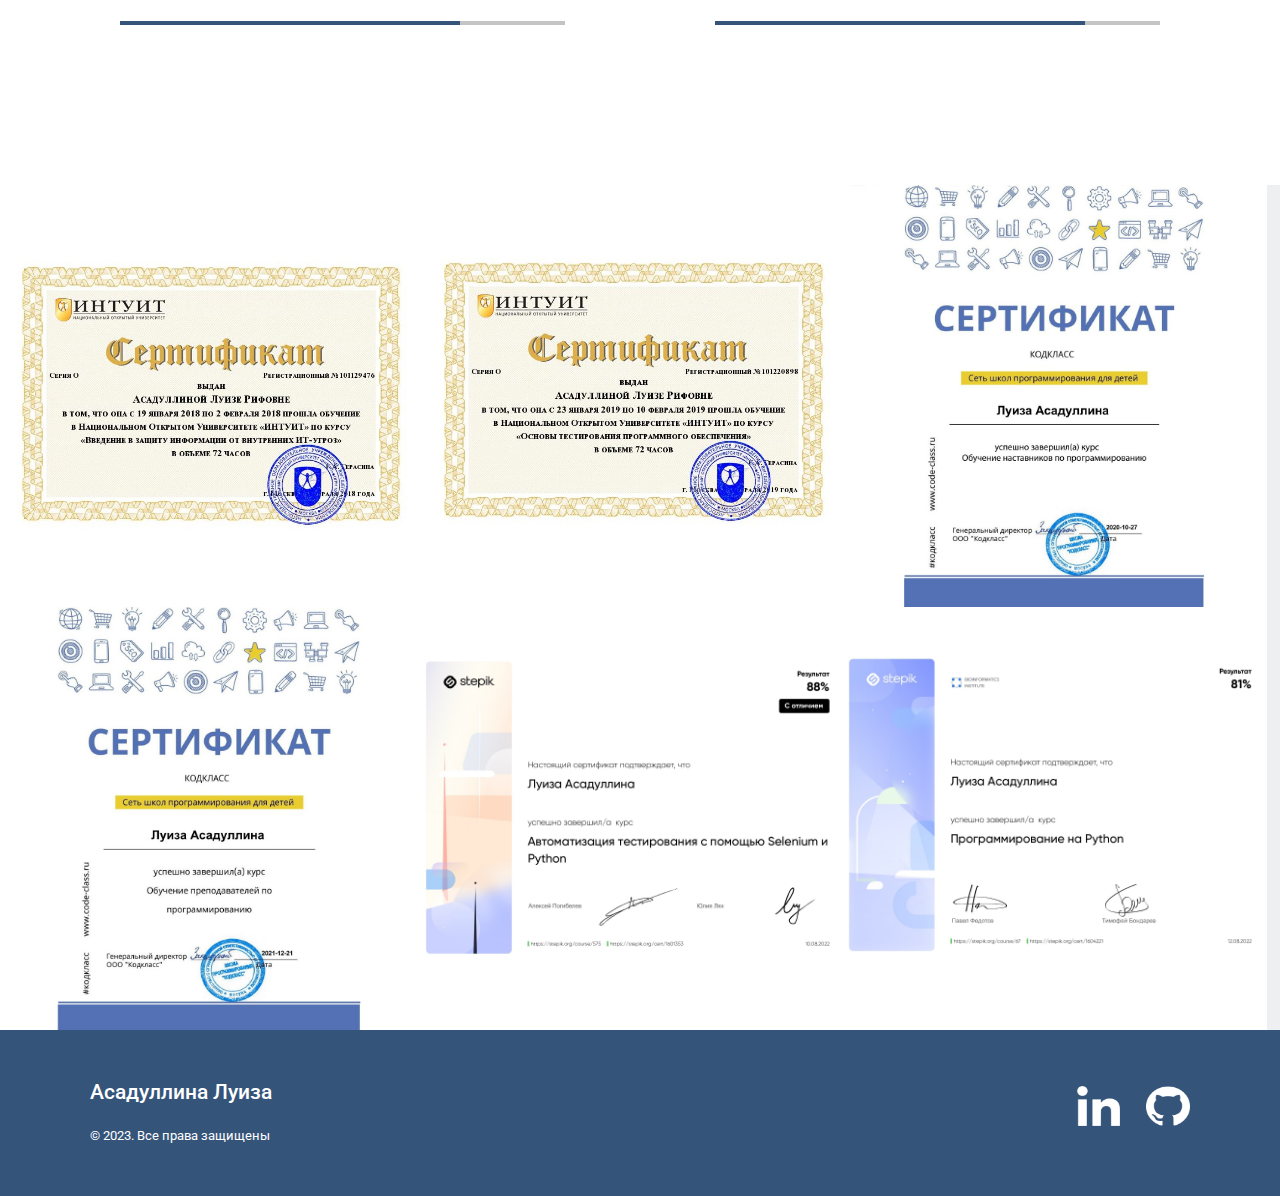
<file: ru/index.html>
<!DOCTYPE html>
<html>
    <head>
        <link rel="stylesheet" type="text/CSS" href="style.css">
        <link href="https://fonts.googleapis.com/css2?family=Revalia&display=swap" rel="stylesheet">
        <link href="https://fonts.googleapis.com/css2?family=Revalia&family=Roboto&display=swap" rel="stylesheet">
        <title>Resume</title>
        <script src="jquery-3.5.1.min.js"></script>
    </head>

    <body>

        <header>
            <div class="wrapper">
                <div class="header_wrapper">
                    <div class="header_logo">
                        <h1 id="headerLogo">Resume</h1>
                    </div>
        
                    <div class="header_menu">
                    
                        <a href="#intro" class="menu_item">ИНТРО</a>
                        <a href="#about" class="menu_item" >ОБО МНЕ</a>
                        <a href="#project" class="menu_item">ОПЫТ</a>
                        <a href="#education" class="menu_item">ОБРАЗОВАНИЕ</a>
                        <a href="#skills" class="menu_item">НАВЫКИ</a>
                       <!-- <a href="#process" class="menu_item">СЕРТИФИКАТЫ</a>-->
                        <a href="#send" class="menu_item">КОНТАКТЫ</a>
                    </div>
                </div>
            </div>
        </header>

        <main>

            <section class="intro" id="intro">
                <div class="intro_left">
                    <div class ="intro_image">
                        <img src="intro_logo.jpeg" alt="INTRO" class="intro_img">
                    </div>
                    <p class="intro_text_left">
                        Меня зовут Луиза
                    </p>
                    <div class ="intro_test">
                        <p class="intro_text_left">
                            Инженер-тестировщик
                        </p>
                    </div>
                </div>

                <div class="intro_right">
                    <h1 id="myTitle" class="intro_title">
                        Привет!
                    </h1>
                    <p class="intro_text">
                        Мне 24 года. Я живу в Уфе, Россия 
                    </p>
                    <p class="intro_text">
                        Я тестирую ПО уже 1 год
                    </p>
                    <div class="intro_buttons">
                    <button id="myButton" class="downloadButton intro_button" download="rusume_ru.pdf">СКАЧАТЬ РЕЗЮМЕ</button>
                    <button id="myButton" class="englishButton intro_button" onclick="document.location='https://27hedgehog.github.io'">in English 🇬🇧</button>
                    <!--<button id="myButton" class="russianButton intro_button" onclick="document.location='https://27hedgehog.github.io/su/index.html'">Suomeksi 🇫🇮</button>-->
                </div>
                    <!-- <div id="myModal" class="modal">
                        <div id="myContent" class="modal_content">
                            <div id="myClose" class="close">&times;</div>
                            <div class="send_wrapper">
                                <h1 class="modal_title">
                                    Хотите веб-сайт?
                                </h1>
                                <form>
                                    <div class="send_form">
                                        <div>
                                            <input type="text" class="form1 formstyle" placeholder="Ваше имя">
                                            <input type="email" class="form2 formstyle" placeholder="Ваш e-mail">
                                        </div>
                                        <textarea cols="30" rows="10" class="form3 formstyle" placeholder="Сообщение"></textarea>
                                        <button class="downloadButton modal_button">ОТПРАВИТЬ</button>
                                    </div>
                                </form>
                            </div>
                        </div>
                    </div>-->
                </div>
            </section>

            <section class="about" id="about">
                <div class="wrapper">
                    <div class="about_wrapper">
                        <div class="about_block">
                            <h2 class="about_title">Обо мне</h2>

                            <p class="about_text">
                                Я работаю инженером-тестировщиком, поэтому всегда готова попробовать что-то новое. Я не
не боюсь никакой работы, потому что это все жизненный опыт.    
                            </p>
                        </div>                        
                    </div>
                </div>
            </section>

            <section class="projects" id="project">
                <div class="wrapper">
                    <div class="projects_wrapper">
                        <div class="projects_block">                
                            <div class="projects_job">
                                <img src="third_job.png" alt="project" class="project_img">
                                <p class="project_text">
                                    <span class="colortext">Должность:</span> Преподаватель программирования<br>
                                    <span class="colortext">Компания:</span> ООО КодКласс<br>
                                    <span class="colortext">Период работы:</span> апрель 2020 - май 2022 (2 года)<br>
                                    <span class="colortext">Обязанности:</span><br>
                                    - преподавание программирования детям старшей возрастной группы (12-16 лет);<br>
                                    - индивидуальные занятия и занятия в группах;<br>
                                    - удаленные и очные занятия;<br>
                                    - Обучение по предметам:<br>
                                    &#186; HTML/CSS/JavaScript<br>
                                    &#186; blender;<br>
                                    &#186; Unreal Engine (Blueprint);<br>
                                    &#186; Unity (C#);<br>
                                    &#186; Python (включая OOP);<br>
                                    &#186; создание Android приложений на Java;<br>
                                    &#186; Блоггинг (TikTok, Instagram, YouTube) + чат-боты на Python.    
                                </p> 
                            </div>
                            
                            <div class="projects_job">
                                <img src="third_job.png" alt="project" class="project_img">
                                <p class="project_text">
                                    <span class="colortext">Должность:</span> Консультант техподдержки<br>
                                    <span class="colortext">Компания:</span> УКС СКБ Контур<br>
                                    <span class="colortext">Период работы:</span> июль 2021 - ноябрь 2021 (4 месяца)<br>
                                    <span class="colortext">Обязанности:</span><br>
                                    - оперативная удаленная техническая поддержка; <br>
                                    - прием и регистрация заявок о неисправностях, обработка информации; <br>
                                    - первичная помощь по установке / настройке / устранению неисправностей и сбоев оборудования ПО по заявкам пользователей, перенаправление на другие линии техподдержки;<br>
                                    - помощь в работе с ЭЦП.     
                                </p> 
                            </div>
                            <div class="projects_job">
                                <img src="third_job.png" alt="project" class="project_img">
                                <p class="project_text">
                                    <span class="colortext">Должность:</span> Инженер-тестировщик<br>
                                    <span class="colortext">Компания:</span> ООО Акбер-Софт<br>
                                    <span class="colortext">Период работы:</span> ноябрь 2021 - январь 2023 (1 год 3 месяца)<br>
                                    <span class="colortext">Обязанности:</span><br>
                                    - выполнение тестирования программных продуктов; <br>
                                    - выявление отклонений показателей качества продукции и процессов; <br>
                                    - классифицирование выявленных отклонений и занесение их в багтрекер (mantis); <br>
                                    - работа в связке с сотрудниками отдела разработки ПО и техническими писателями; <br>
                                    - разработка тест-кейсов; <br>
                                    - составление отчетов; <br>
                                    - анализирование результатов, полученных во время прохождения тестов; <br>
                                    - актуализация сопроводительной документации на программный продукт; <br>
                                    - учет выполненных работ и затраченных часов в системе учета Redmine; <br>
                                    - развертывание локальной копии проекта для тестирования (cбор сетей для тестирования работы системы); <br>
                                    -выполнение работ по нагрузочному тестированию.                           
                                </p> 
                            </div>
                            <div class="projects_job">
                                <img src="third_job.png" alt="project" class="project_img">
                                <p class="project_text">
                                    <span class="colortext">Должность:</span> Инженер-тестировщик<br>
                                    <span class="colortext">Компания:</span> ООО ИнфТех<br>
                                    <span class="colortext">Период работы:</span> февраль 2023 - настоящее время<br>
                                    <span class="colortext">Обязанности:</span><br>
                                    - разработка и актуализация документов и методик тестирования ПО;<br>
                                    - разработка и актуализация планов тестирования и тест-кейсов;<br>
                                    - настройка тестового окружения;<br>
                                    - проведение функционального, нагрузочного, интеграционного и иных видов тестирования ПО;<br>
                                    - организация и контроль процесса исправления выявленных в процессе тестирования ошибок разработчиками ПО.
                                      
                                </p> 
                            </div>
                        </div>
                    </div>
                </div>
            </section>

            <section class="education" id="education">
                <div class="wrapper">
                    <div class="education_wrapper">
      
                        <div class="education_left">
                            <img src="education.png" alt="education" class="education_img">
                        </div>
                        <div class="education_right">
                            <h1 class="intro_title">ОБРАЗОВАНИЕ</h1>
                            <p class="intro_text">
                                <span class="colortext_education"> Учебное заведение:</span> Уфимский государственный авиационный технический университет <br>
                                <span class="colortext_education">Факультет:</span> информатики и робототехники<br>
                                <span class="colortext_education">Специальность:</span> Информационная безопасность<br>
                                <span class="colortext_education">Дата окончания:</span> 2021<br>
                            </p>
                        </div> 
          
                    </div>
                </div>   
            </section>

            <section class="skills" id ="skills">
                <div class="wrapper">
                    <div class="skills_wrapper">
                        <div class="skills_left">
                            <h3 class="skills_title">Навыки</h3>
                            <h4 class="skill skill_1">Python</h3>
                            <h4 class="skill skill_2">HTML/CSS/JS</h3>
                            <h4 class="skill skill_3">Windows/Linux</h3>
                        </div>
                        <div class="skills_right">
                           <!-- <img src="my_photo.svg" alt="MY_PHOTO" class="skills_img">-->
                            <h4 class="skill skill_4">Selenium</h3>
                            <h4 class="skill skill_5">GIT</h3>
                            <h4 class="skill skill_6">Microsoft и Libre office</h3>
                        </div>
                    </div>
                </div>
            </section>
<!--
            <section class="process" id="process">
                <div class="wrapper">
                    <div class="process_wrapper">
                        <div class="process_block">
                            <h1 class="process_title">
                                Как я работаю
                            </h1>
                            <p class="process_text">
                                Lorem Ipsum - это текст-"рыба", часто используемый в печати и вэб-дизайне. 
                                Lorem Ipsum является стандартной "рыбой" для текстов на латинице с начала XVI века.
                            </p>
                        </div>

                        <video src="verstka.mp4" class="process_video" controls="controls"></video>
                    </div>
                </div>
            </section>
-->
            <section id="process">
                <div class="gallery">
                    <div class="gallery_str">
                        <a href="is_intuit_certificate.jpg" class="lightzoom">
                            <img src="certificate1.jpg" alt="img1" class="gallery_img">
                        </a>
                        <a href="testing_intuit_certificate.jpg" class="lightzoom">
                            <img src="certificate2.jpg" alt="img2" class="gallery_img">
                        </a>
                        <a href="education1_kodclass_certificate.jpg" class="lightzoom">
                            <img src="certificate3.jpg" alt="img3" class="gallery_img">
                        </a>
                    </div>
                    <div class="gallery_str">
                        <a href="education2_kodclass_certificate.jpg" class="lightzoom">
                            <img src="certificate4.jpg" alt="img4" class="gallery_img">
                        </a>
                        <a href="selenium_stepik_certificate.jpg" class="lightzoom">
                            <img src="certificate5.jpg" alt="img5" class="gallery_img">
                        </a>
                        <a href="python_stepik_certificate.jpg" class="lightzoom">
                            <img src="certificate6.jpg" alt="img6" class="gallery_img">
                        </a>
                    </div>
                </div>
            </section>
<!--
            <section class="send" id="send">
                <div class="wrapper">
                    <div class="send_wrapper">
                        <h1 class="send_title">
                            Хотите веб-сайт?
                        </h1>
                        <p class="send_text">
                            Lorem Ipsum - это текст-"рыба", часто используемый в печати и вэб-дизайне. 
                            Lorem Ipsum является стандартной "рыбой" для текстов на латинице с начала XVI века.
                        </p>
                        <form>
                            <div class="send_form">
                                <div>
                                    <input type="text" class="form1 formstyle" placeholder="Ваше имя">
                                    <input type="email" class="form2 formstyle" placeholder="Ваш e-mail">
                                </div>
                                <textarea cols="30" rows="10" class="form3 formstyle" placeholder="Сообщение"></textarea>
                                <button class="send_button">ОТПРАВИТЬ</button>
                            </div>
                        </form>
                    </div>
                </div>
            </section>
        -->
        </main>

        <footer>
            <div class="wrapper" id="send">
                <div class="footer_wrapper">
                    <div class="left_footer">
                        <h3 class="footer_title">Асадуллина Луиза</h3>
                        <p class="footer_text">&copy; 2023. Все права защищены</p>
                    </div>
                    <div class="right_footer">
                        <a href="https://www.linkedin.com/in/luiza-asadullina-ab707a203/"><img src="linkedin.png" alt="linkedin" class="footer_img"></a>
                        <a href="https://github.com/27hedgehog"><img src="github.png" alt="github" class="footer_img"></a>
                        <!--
                            <img src="vk-logo.png" alt="vk" class="footer_img">
                        <img src="vk-logo.png" alt="vk" class="footer_img">
                        <img src="vk-logo.png" alt="vk" class="footer_img">
                        -->
                    </div>
                </div>
            </div>
        </footer>

        <link rel="stylesheet" href="lightzoom/style.css">
        <script src="lightzoom/lightzoom.js"></script>

        <script>jQuery('.lightzoom').lightzoom({speed: 400, viewTitle: true, isOverlayClickClosing: true});</script>
     
        <script src="myscript.js"></script>
        <script>jQuery('.downloadButton').on('click', function(){
            var link = document.createElement('a');
            link.setAttribute('href', '/cv_rus.pdf');
            link.setAttribute('download', 'resume.pdf');
            link.click();
            return false;
        });</script>
    </body>
    
</html>
</file>
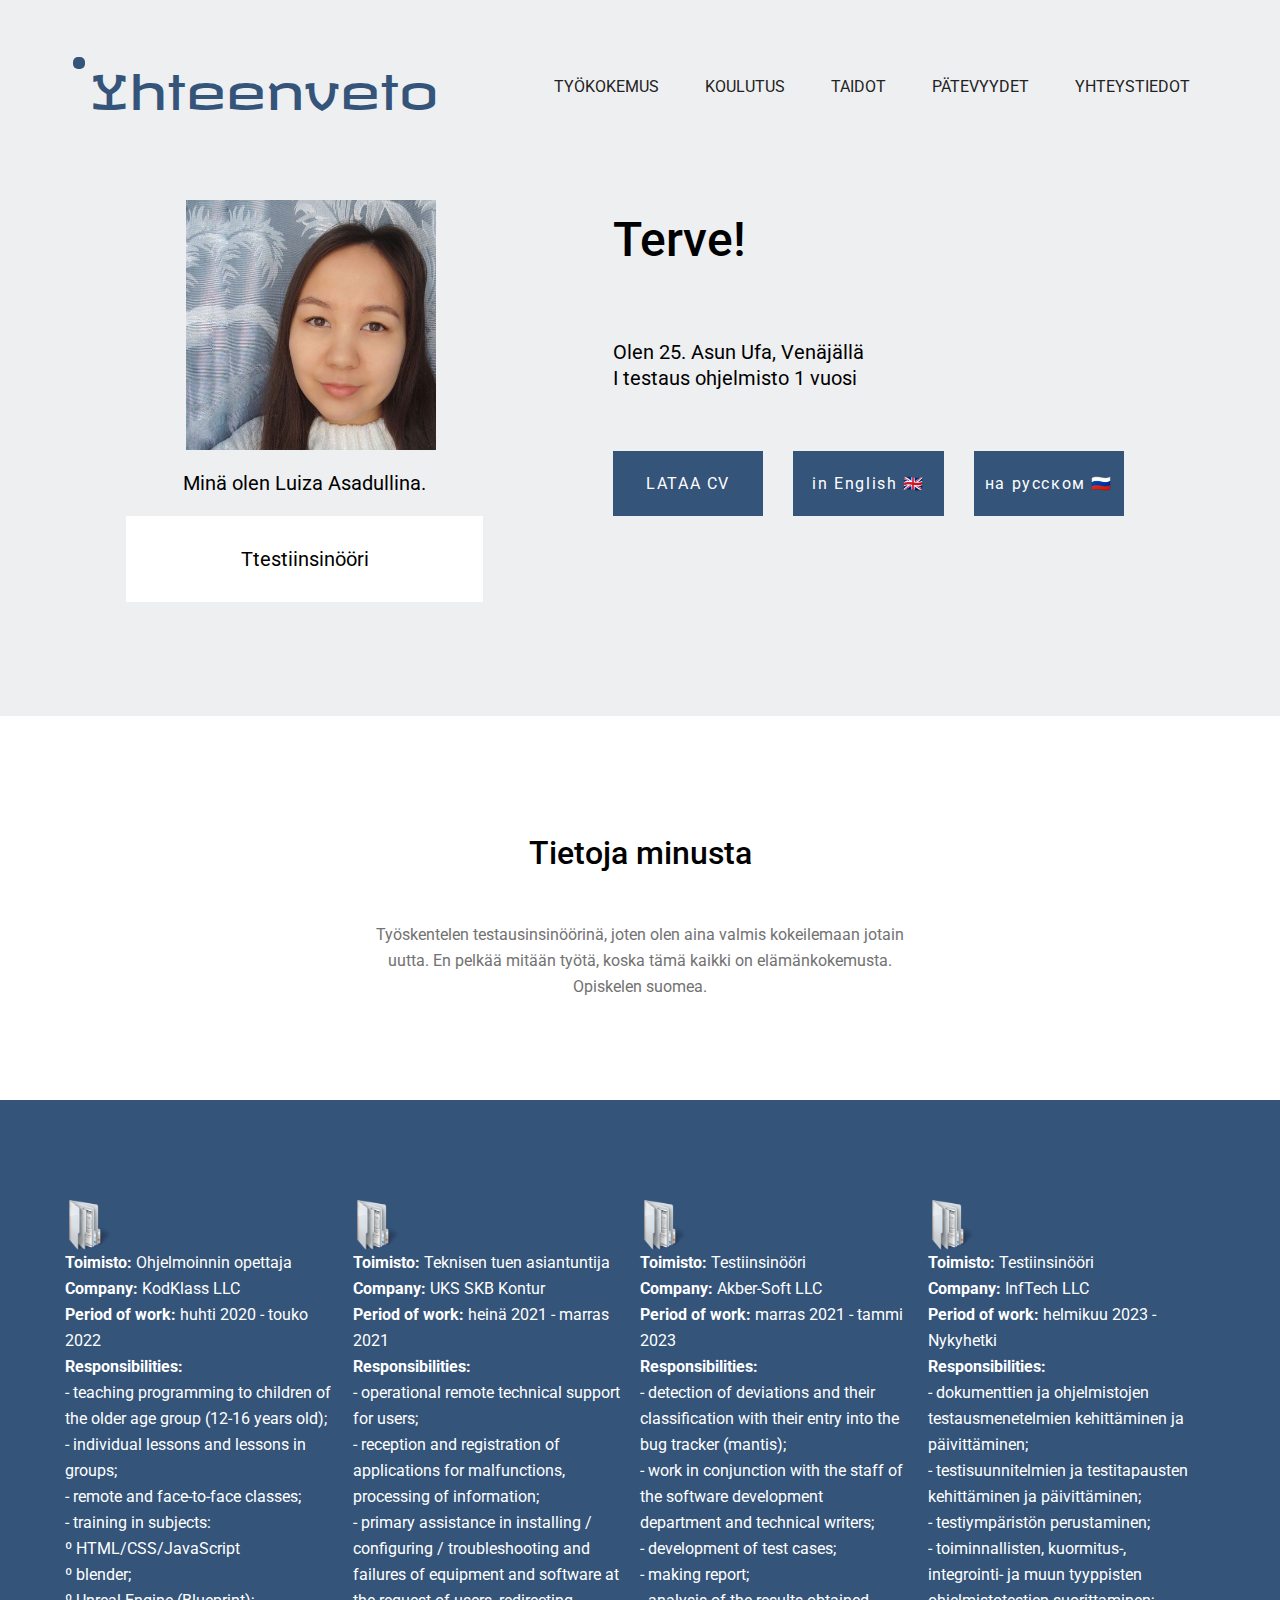
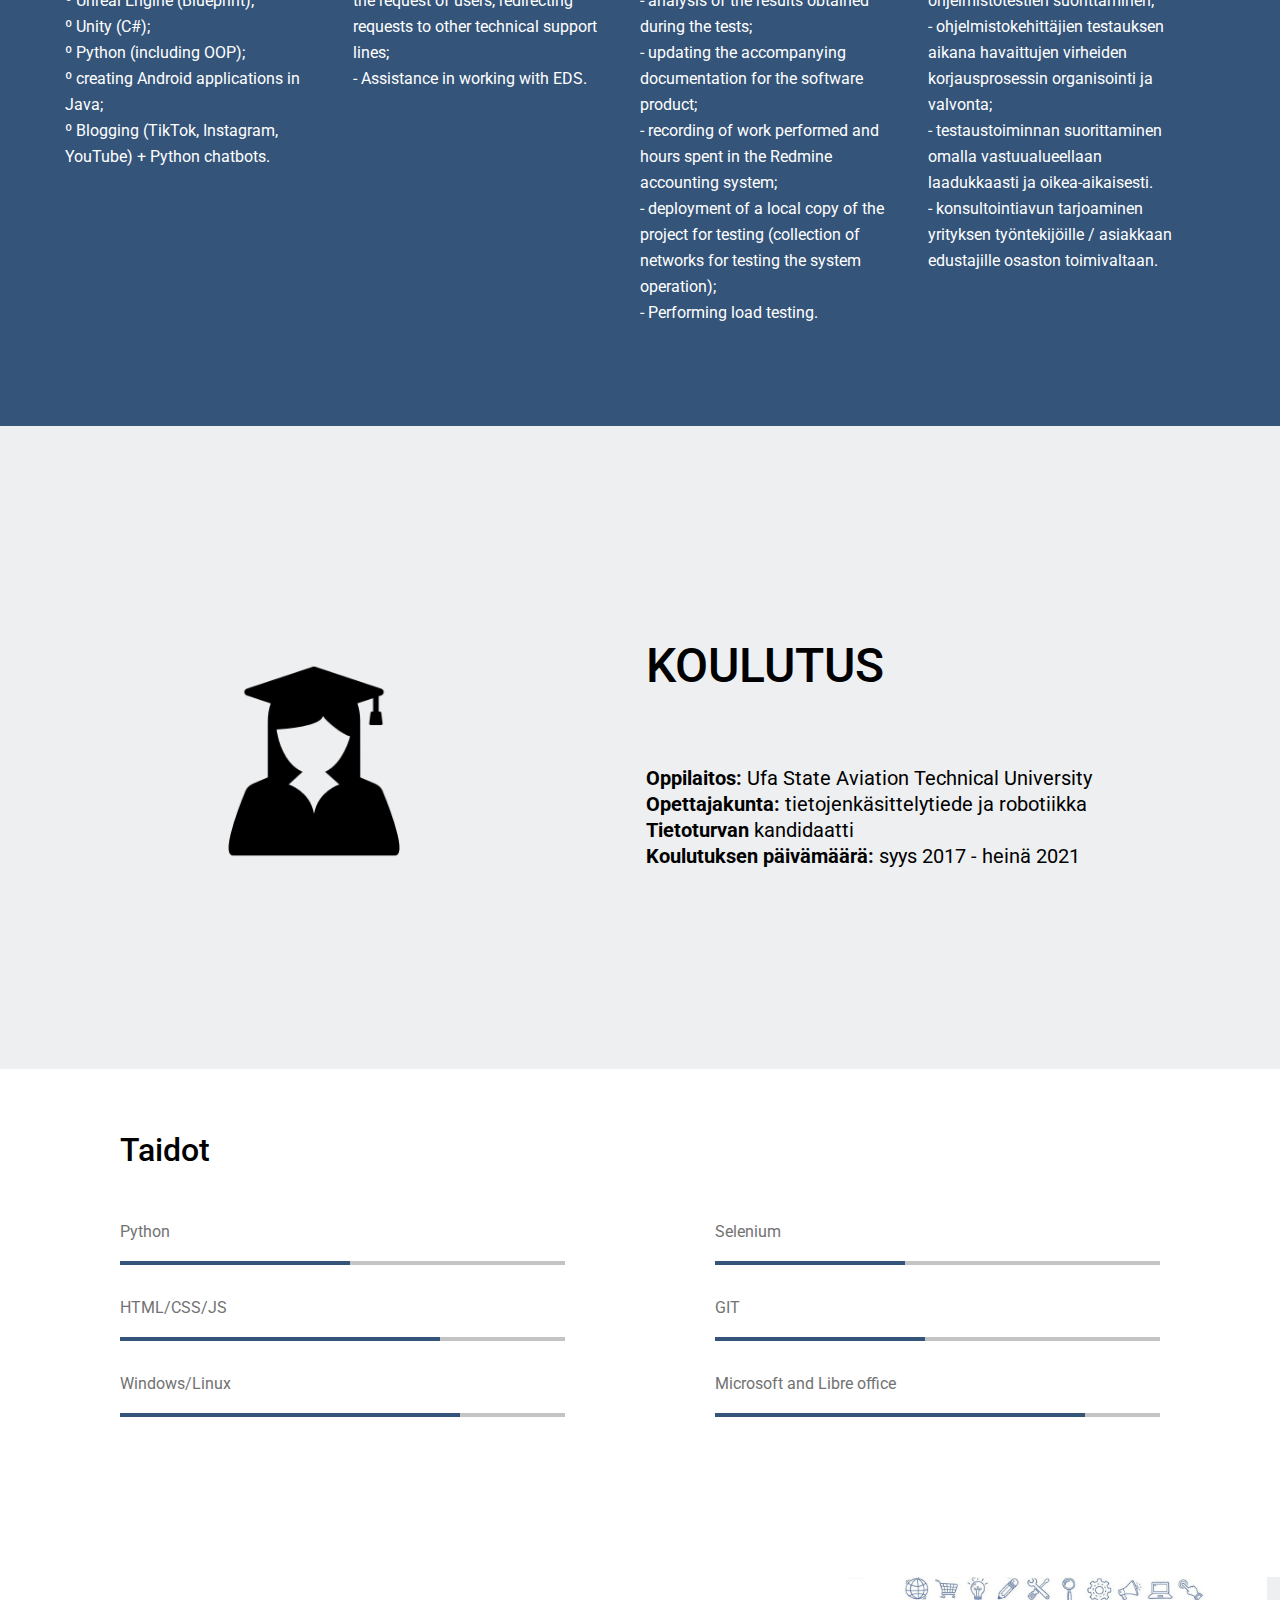
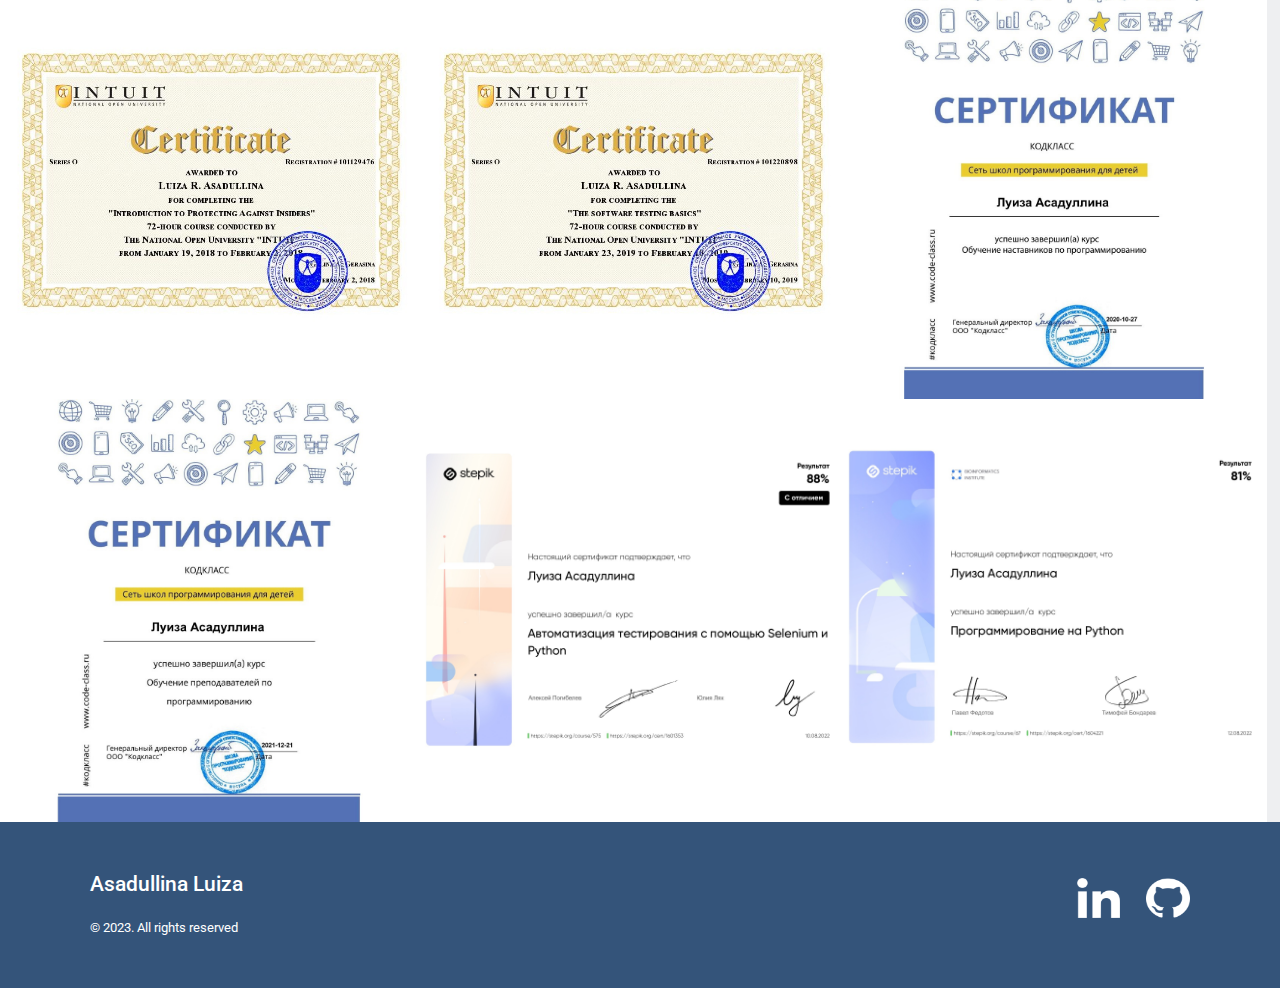
<file: su/index.html>
<!DOCTYPE html>
<html>
    <head>
        <link rel="stylesheet" type="text/CSS" href="style.css">
        <link href="https://fonts.googleapis.com/css2?family=Revalia&display=swap" rel="stylesheet">
        <link href="https://fonts.googleapis.com/css2?family=Revalia&family=Roboto&display=swap" rel="stylesheet">
        <title>Resume</title>
        <script src="jquery-3.5.1.min.js"></script>
    </head>

    <body>

        <header>
            <div class="wrapper">
                <div class="header_wrapper">
                    <div class="header_logo">
                        <h1 id="headerLogo">Yhteenveto</h1>
                    </div>
        
                    <div class="header_menu">
                    
                        <!--<a href="#intro" class="menu_item">INTRO</a>
                        <a href="#about" class="menu_item" >NOIN</a>-->
                        <a href="#project" class="menu_item">TYÖKOKEMUS</a>
                        <a href="#education" class="menu_item">KOULUTUS</a>
                        <a href="#skills" class="menu_item">TAIDOT</a>
                        <a href="#process" class="menu_item">PÄTEVYYDET</a>
                        <a href="#send" class="menu_item">YHTEYSTIEDOT</a>
                    </div>
                </div>
            </div>
        </header>

        <main>

            <section class="intro" id="intro">
                <div class="intro_left">
                    <div class ="intro_image">
                        <img src="intro_logo.jpeg" alt="INTRO" class="intro_img">
                    </div>
                    <p class="intro_text_left">
                        Minä olen Luiza Asadullina. 
                    </p>
                    <div class ="intro_test">
                        <p class="intro_text_left">
                            Ttestiinsinööri
                        </p>
                    </div>
                </div>

                <div class="intro_right">
                    <h1 id="myTitle" class="intro_title">
                        Terve!
                    </h1>
                    <p class="intro_text">
                        Olen 25. Asun Ufa, Venäjällä 
                    </p>
                    <p class="intro_text">
                        I testaus ohjelmisto 1 vuosi
                    </p>
                    <div class="intro_buttons">
                    <button id="myButton" class="downloadButton intro_button">LATAA CV</button>
                    <button id="myButton" class="russianButton intro_button" onclick="document.location='https://27hedgehog.github.io/en/index.html'">in English 🇬🇧</button>
                    <button id="myButton" class="russianButton intro_button" onclick="document.location='https://27hedgehog.github.io/ru/index.html'">на русском 🇷🇺</button>
                    </div>
                    
                    
                                        <!--<button id="myButton" class="russianButton intro_button">на русском</button>-->
                   <!-- <div id="myModal" class="modal">
                        <div id="myContent" class="modal_content">
                            <div id="myClose" class="close">&times;</div>
                            <div class="send_wrapper">
                                <h1 class="modal_title">
                                    Хотите веб-сайт?
                                </h1>
                                <form>
                                    <div class="send_form">
                                        <div>
                                            <input type="text" class="form1 formstyle" placeholder="Ваше имя">
                                            <input type="email" class="form2 formstyle" placeholder="Ваш e-mail">
                                        </div>
                                        <textarea cols="30" rows="10" class="form3 formstyle" placeholder="Сообщение"></textarea>
                                        <button class="downloadButton modal_button">ОТПРАВИТЬ</button>
                                    </div>
                                </form>
                            </div>
                        </div>
                    </div>-->
                </div>
            </section>

            <section class="about" id="about">
                <div class="wrapper">
                    <div class="about_wrapper">
                        <div class="about_block">
                            <h2 class="about_title">Tietoja minusta</h2>

                            <p class="about_text">
                                Työskentelen testausinsinöörinä, joten olen aina valmis kokeilemaan jotain uutta. En pelkää mitään työtä, koska tämä kaikki on elämänkokemusta. Opiskelen suomea.     
                            </p>
                        </div>                        
                    </div>
                </div>
            </section>

            <section class="projects" id="project">
                <div class="wrapper">
                    <div class="projects_wrapper">
                        <div class="projects_block">                
                            <div class="projects_job">
                                <img src="third_job.png" alt="project" class="project_img">
                                <p class="project_text">
                                    <span class="colortext">Toimisto:</span> Ohjelmoinnin opettaja<br>
                                    <span class="colortext">Company:</span> KodKlass LLC<br>
                                    <span class="colortext">Period of work:</span> huhti 2020 - touko 2022<br>
                                    <span class="colortext">Responsibilities:</span><br>
                                    - teaching programming to children of the older age group (12-16 years old);<br>
                                    - individual lessons and lessons in groups;<br>
                                    - remote and face-to-face classes;<br>
                                    - training in subjects:<br>
                                    &#186; HTML/CSS/JavaScript<br>
                                    &#186; blender;<br>
                                    &#186; Unreal Engine (Blueprint);<br>
                                    &#186; Unity (C#);<br>
                                    &#186; Python (including OOP);<br>
                                    &#186; creating Android applications in Java;<br>
                                    &#186; Blogging (TikTok, Instagram, YouTube) + Python chatbots.    
                                </p> 
                            </div>
                            
                            <div class="projects_job">
                                <img src="third_job.png" alt="project" class="project_img">
                                <p class="project_text">
                                    <span class="colortext">Toimisto:</span> Teknisen tuen asiantuntija<br>
                                    <span class="colortext">Company:</span> UKS SKB Kontur<br>
                                    <span class="colortext">Period of work:</span> heinä 2021 - marras 2021<br>
                                    <span class="colortext">Responsibilities:</span><br>
                                    - operational remote technical support for users; <br>
                                    - reception and registration of applications for malfunctions, processing of information; <br>
                                    - primary assistance in installing / configuring / troubleshooting and failures of equipment and software at the request of users, redirecting requests to other technical support lines;<br>
                                    - Assistance in working with EDS.     
                                </p> 
                            </div>
                            <div class="projects_job">
                                <img src="third_job.png" alt="project" class="project_img">
                                <p class="project_text">
                                    <span class="colortext">Toimisto:</span> Testiinsinööri<br>
                                    <span class="colortext">Company:</span> Akber-Soft LLC<br>
                                    <span class="colortext">Period of work:</span> marras 2021 - tammi 2023<br>
                                    <span class="colortext">Responsibilities:</span><br>
                                    - detection of deviations and their classification with their entry into the bug tracker (mantis); <br>
                                    - work in conjunction with the staff of the software development department and technical writers; <br>
                                    - development of test cases; <br>
                                    - making report; <br>
                                    - analysis of the results obtained during the tests; <br>
                                    - updating the accompanying documentation for the software product; <br>
                                    - recording of work performed and hours spent in the Redmine accounting system; <br>
                                    - deployment of a local copy of the project for testing (collection of networks for testing the system operation); <br>
                                    - Performing load testing.                             
                                </p> 
                            </div>
                            <div class="projects_job">
                                <img src="third_job.png" alt="project" class="project_img">
                                <p class="project_text">
                                    <span class="colortext">Toimisto:</span> Testiinsinööri<br>
                                    <span class="colortext">Company:</span> InfTech LLC<br>
                                    <span class="colortext">Period of work:</span> helmikuu 2023 - Nykyhetki<br>
                                    <span class="colortext">Responsibilities:</span><br>
                                    - dokumenttien ja ohjelmistojen testausmenetelmien kehittäminen ja päivittäminen;<br>
                                    - testisuunnitelmien ja testitapausten kehittäminen ja päivittäminen;<br>
                                    - testiympäristön perustaminen;<br>
                                    - toiminnallisten, kuormitus-, integrointi- ja muun tyyppisten ohjelmistotestien suorittaminen;<br>
                                    - ohjelmistokehittäjien testauksen aikana havaittujen virheiden korjausprosessin organisointi ja valvonta;<br>
                                    - testaustoiminnan suorittaminen omalla vastuualueellaan laadukkaasti ja oikea-aikaisesti.<br>
                                    - konsultointiavun tarjoaminen yrityksen työntekijöille / asiakkaan edustajille osaston toimivaltaan.   
                                </p> 
                            </div>
                        </div>
                    </div>
                </div>
            </section>

            <section class="education" id="education">
                <div class="wrapper">
                    <div class="education_wrapper">
      
                        <div class="education_left">
                            <img src="education.png" alt="education" class="education_img">
                        </div>
                        <div class="education_right">
                            <h1 class="intro_title">KOULUTUS</h1>
                            <p class="intro_text">
                                <span class="colortext_education"> Oppilaitos:</span> Ufa State Aviation Technical University <br>
                                <span class="colortext_education">Opettajakunta:</span> tietojenkäsittelytiede ja robotiikka<br>
                                <span class="colortext_education">Tietoturvan</span> kandidaatti <br>
                                <span class="colortext_education">Koulutuksen päivämäärä:</span> syys 2017 - heinä 2021<br>
                            </p>
                        </div> 
          
                    </div>
                </div>   
            </section>

            <section class="skills" id ="skills">
                <div class="wrapper">
                    <div class="skills_wrapper">
                        <div class="skills_left">
                            <h3 class="skills_title">Taidot</h3>
                            <h4 class="skill skill_1">Python</h3>
                            <h4 class="skill skill_2">HTML/CSS/JS</h3>
                            <h4 class="skill skill_3">Windows/Linux</h3>
                        </div>
                        <div class="skills_right">
                           <!-- <img src="my_photo.svg" alt="MY_PHOTO" class="skills_img">-->
                            <h4 class="skill skill_4">Selenium</h3>
                            <h4 class="skill skill_5">GIT</h3>
                            <h4 class="skill skill_6">Microsoft and Libre office</h3>
                        </div>
                    </div>
                </div>
            </section>
<!--
            <section class="process" id="process">
                <div class="wrapper">
                    <div class="process_wrapper">
                        <div class="process_block">
                            <h1 class="process_title">
                                Как я работаю
                            </h1>
                            <p class="process_text">
                                Lorem Ipsum - это текст-"рыба", часто используемый в печати и вэб-дизайне. 
                                Lorem Ipsum является стандартной "рыбой" для текстов на латинице с начала XVI века.
                            </p>
                        </div>

                        <video src="verstka.mp4" class="process_video" controls="controls"></video>
                    </div>
                </div>
            </section>
-->
            <section id="process">
                <div class="gallery">
                    <div class="gallery_str">
                        <a href="is_intuit_certificate_eng.jpg" class="lightzoom">
                            <img src="certificate1_eng.jpg" alt="img1" class="gallery_img">
                        </a>
                        <a href="testing_intuit_certificate_eng.jpg" class="lightzoom">
                            <img src="certificate2_eng.jpg" alt="img2" class="gallery_img">
                        </a>
                        <a href="education1_kodclass_certificate.jpg" class="lightzoom">
                            <img src="certificate3.jpg" alt="img3" class="gallery_img">
                        </a>
                    </div>
                    <div class="gallery_str">
                        <a href="education2_kodclass_certificate.jpg" class="lightzoom">
                            <img src="certificate4.jpg" alt="img4" class="gallery_img">
                        </a>
                        <a href="selenium_stepik_certificate.jpg" class="lightzoom">
                            <img src="certificate5.jpg" alt="img5" class="gallery_img">
                        </a>
                        <a href="python_stepik_certificate.jpg" class="lightzoom">
                            <img src="certificate6.jpg" alt="img6" class="gallery_img">
                        </a>
                    </div>
                </div>
            </section>
<!--
            <section class="send" id="send">
                <div class="wrapper">
                    <div class="send_wrapper">
                        <h1 class="send_title">
                            Хотите веб-сайт?
                        </h1>
                        <p class="send_text">
                            Lorem Ipsum - это текст-"рыба", часто используемый в печати и вэб-дизайне. 
                            Lorem Ipsum является стандартной "рыбой" для текстов на латинице с начала XVI века.
                        </p>
                        <form>
                            <div class="send_form">
                                <div>
                                    <input type="text" class="form1 formstyle" placeholder="Ваше имя">
                                    <input type="email" class="form2 formstyle" placeholder="Ваш e-mail">
                                </div>
                                <textarea cols="30" rows="10" class="form3 formstyle" placeholder="Сообщение"></textarea>
                                <button class="send_button">ОТПРАВИТЬ</button>
                            </div>
                        </form>
                    </div>
                </div>
            </section>
        -->
        </main>

        <footer>
            <div class="wrapper" id="send">
                <div class="footer_wrapper">
                    <div class="left_footer">
                        <h3 class="footer_title">Asadullina Luiza</h3>
                        <p class="footer_text">&copy; 2023. All rights reserved</p>
                    </div>
                    <div class="right_footer">
                        <a href="https://www.linkedin.com/in/luiza-asadullina-ab707a203/"><img src="linkedin.png" alt="linkedin" class="footer_img"></a>
                        <a href="https://github.com/27hedgehog"><img src="github.png" alt="github" class="footer_img"></a>
                        <!--
                            <img src="vk-logo.png" alt="vk" class="footer_img">
                        <img src="vk-logo.png" alt="vk" class="footer_img">
                        <img src="vk-logo.png" alt="vk" class="footer_img">
                        -->
                    </div>
                </div>
            </div>
        </footer>

        <link rel="stylesheet" href="lightzoom/style.css">
        <script src="lightzoom/lightzoom.js"></script>

        <script>jQuery('.lightzoom').lightzoom({speed: 400, viewTitle: true, isOverlayClickClosing: true});</script>
     
        <script src="myscript.js"></script>
        <script>jQuery('.downloadButton').on('click', function(){
            var link = document.createElement('a');
            link.setAttribute('href', '/cv_suomi.pdf');
            link.setAttribute('download', 'cv_suomi.pdf');
            link.click();
            return false;
        });</script>
    </body>
    
</html>
</file>
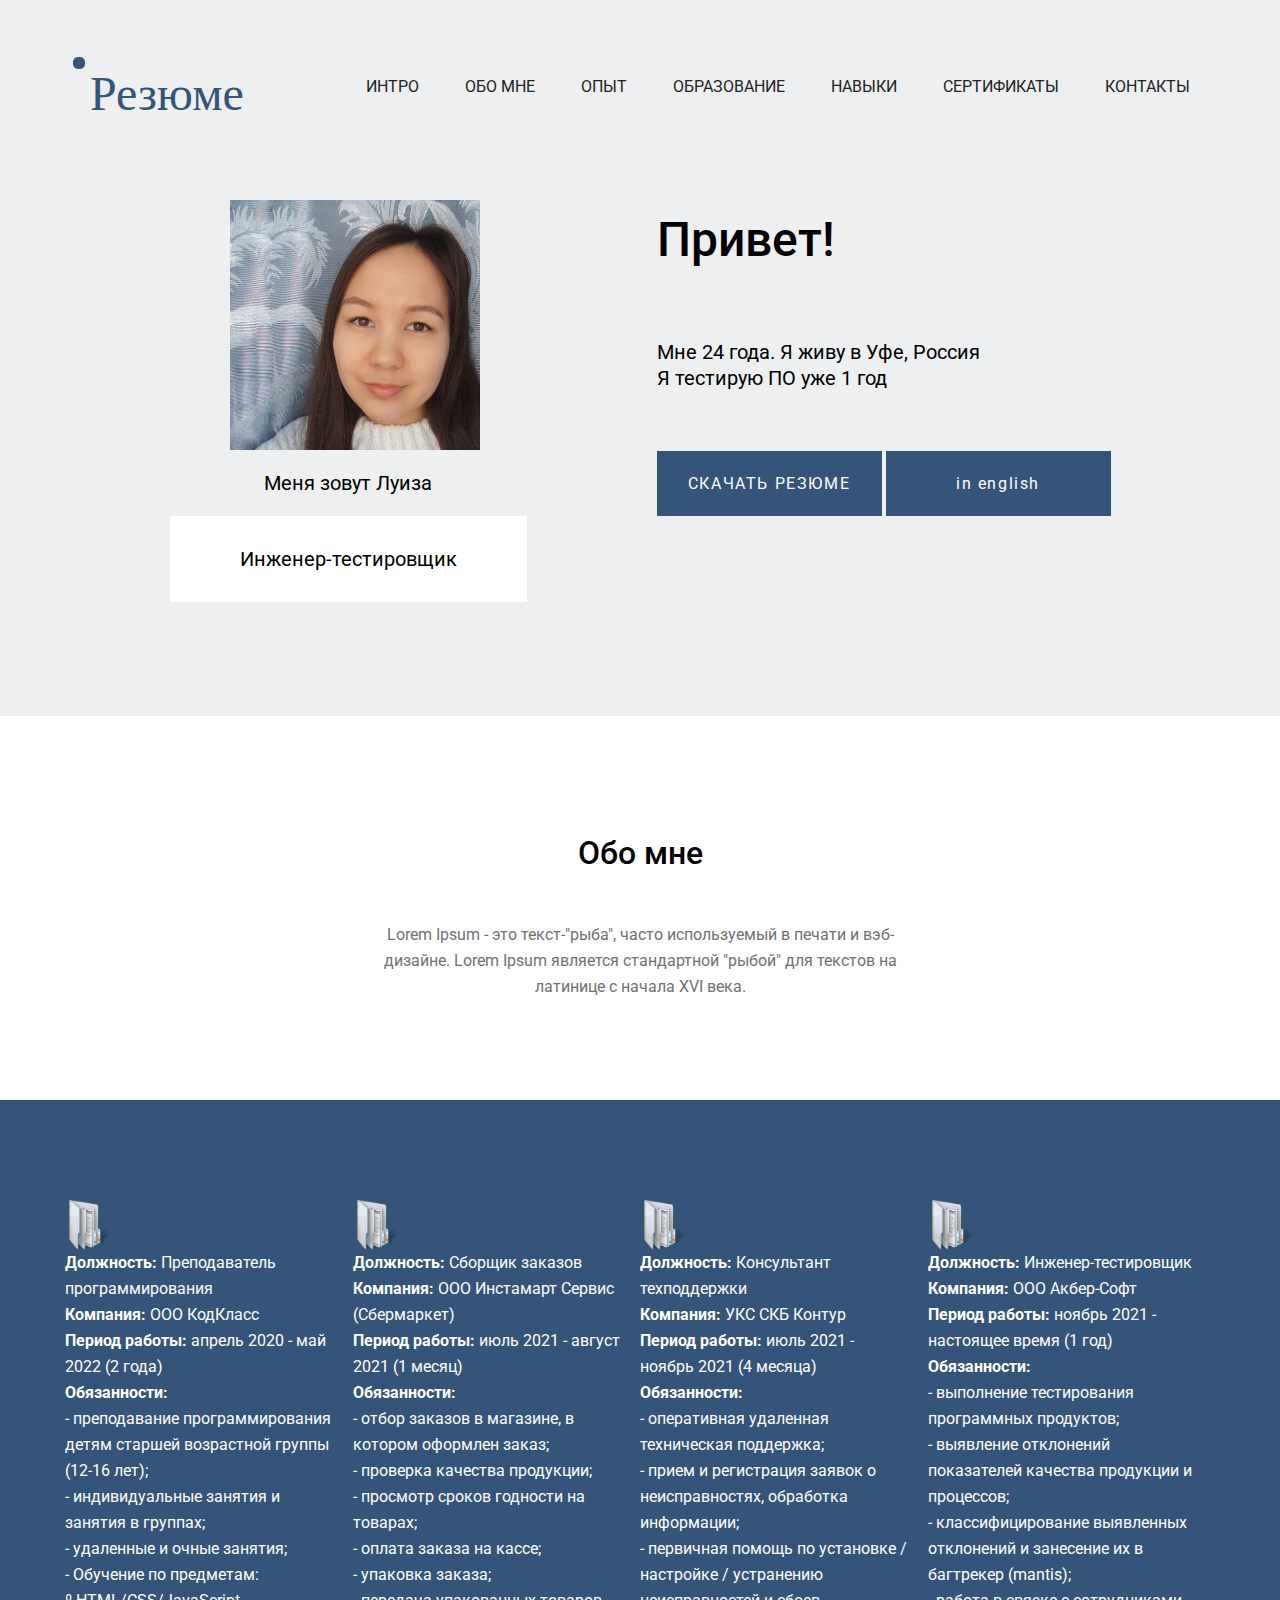
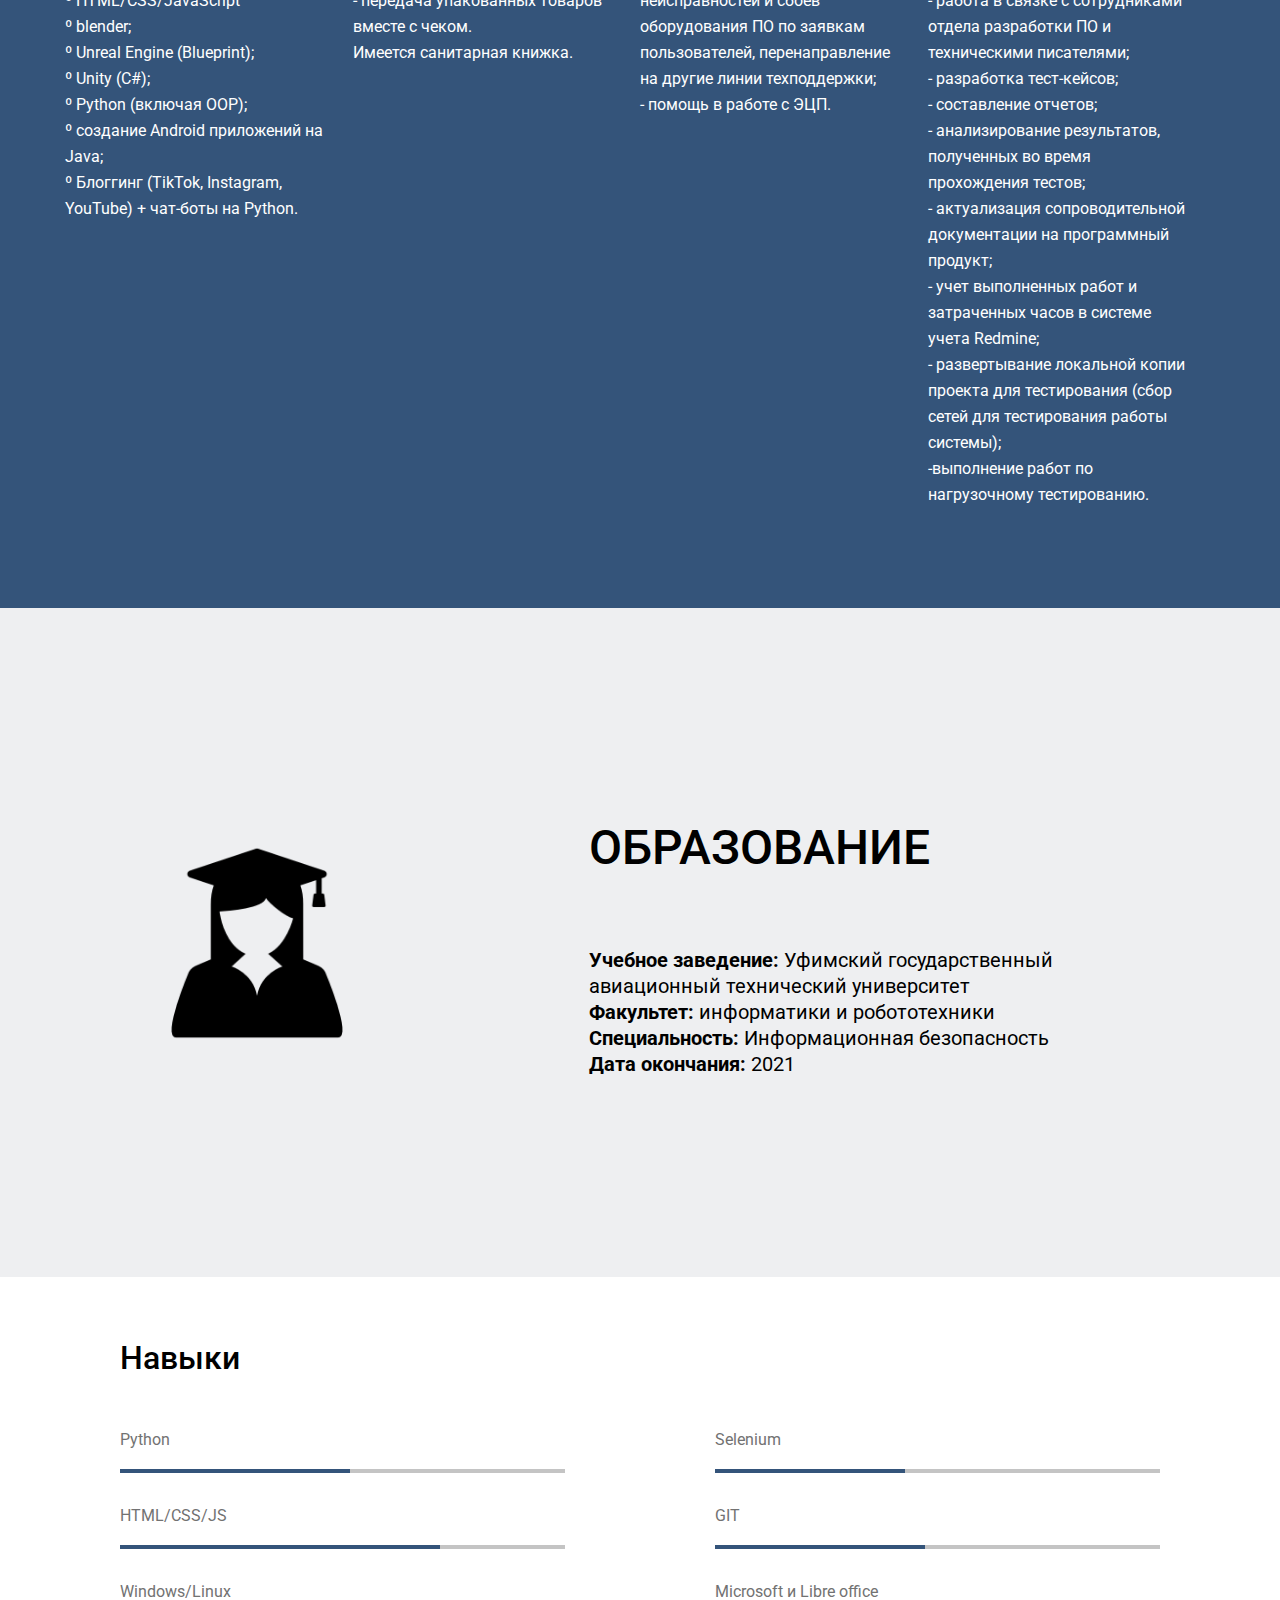
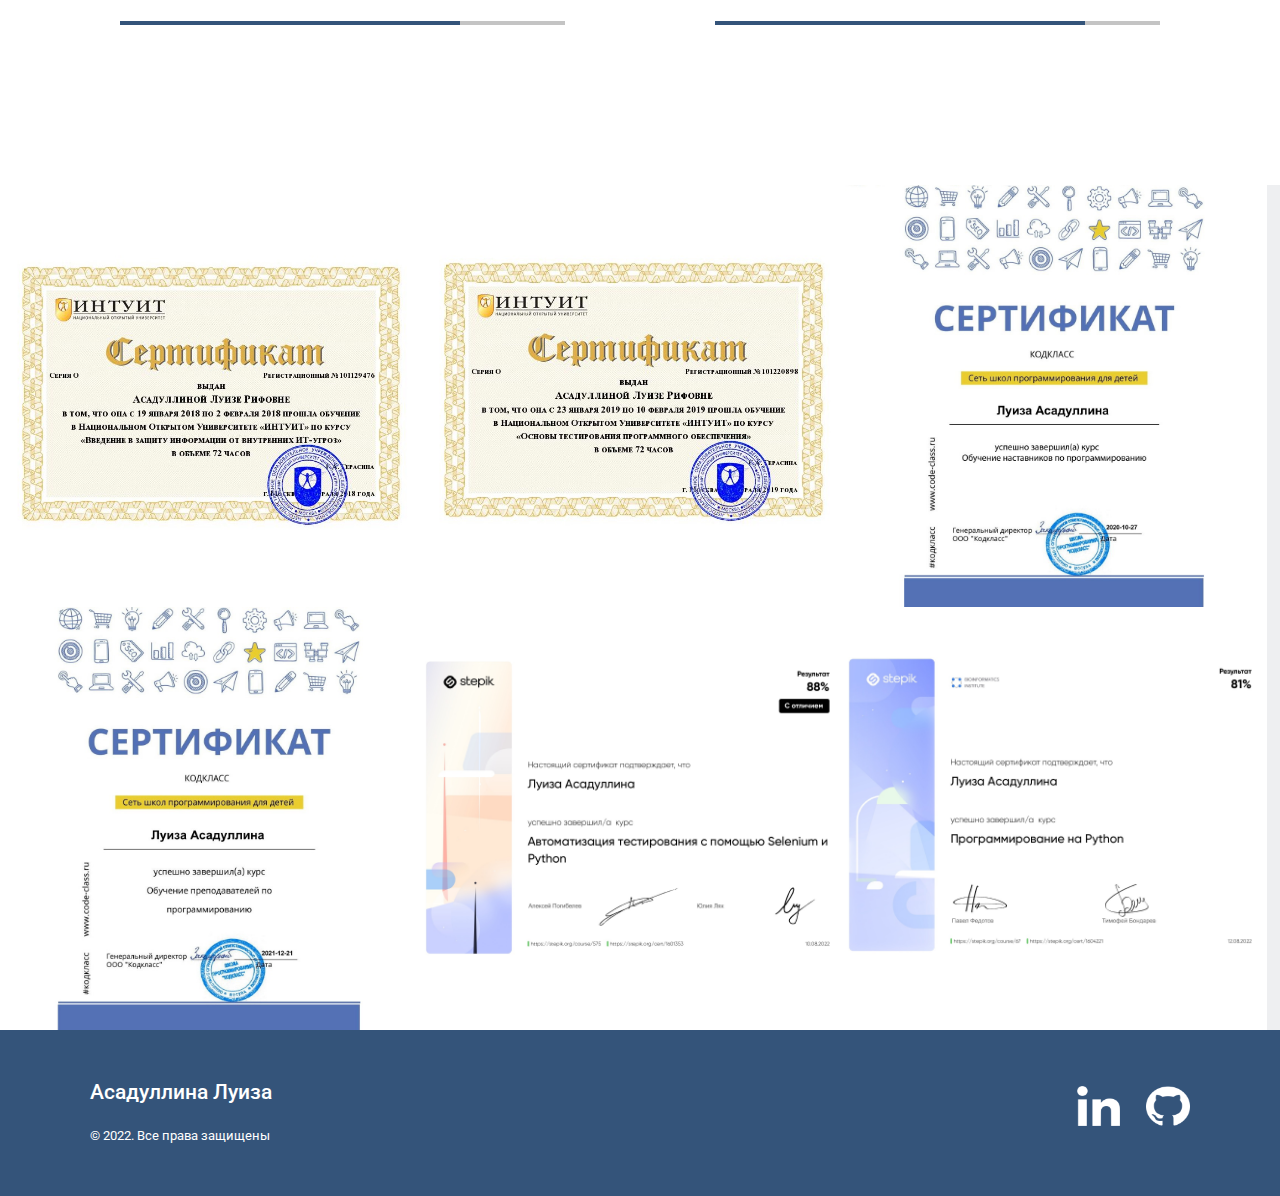
<file: index_ru.html>
<!DOCTYPE html>
<html>
    <head>
        <link rel="stylesheet" type="text/CSS" href="style.css">
        <link href="https://fonts.googleapis.com/css2?family=Revalia&display=swap" rel="stylesheet">
        <link href="https://fonts.googleapis.com/css2?family=Revalia&family=Roboto&display=swap" rel="stylesheet">
        <title>Resume</title>
        <script src="jquery-3.5.1.min.js"></script>
    </head>

    <body>

        <header>
            <div class="wrapper">
                <div class="header_wrapper">
                    <div class="header_logo">
                        <h1 id="headerLogo">Резюме</h1>
                    </div>
        
                    <div class="header_menu">
                    
                        <a href="#intro" class="menu_item">ИНТРО</a>
                        <a href="#about" class="menu_item" >ОБО МНЕ</a>
                        <a href="#project" class="menu_item">ОПЫТ</a>
                        <a href="#education" class="menu_item">ОБРАЗОВАНИЕ</a>
                        <a href="#skills" class="menu_item">НАВЫКИ</a>
                        <a href="#process" class="menu_item">СЕРТИФИКАТЫ</a>
                        <a href="#send" class="menu_item">КОНТАКТЫ</a>
                    </div>
                </div>
            </div>
        </header>

        <main>

            <section class="intro" id="intro">
                <div class="intro_left">
                    <div class ="intro_image">
                        <img src="intro_logo.jpeg" alt="INTRO" class="intro_img">
                    </div>
                    <p class="intro_text_left">
                        Меня зовут Луиза
                    </p>
                    <div class ="intro_test">
                        <p class="intro_text_left">
                            Инженер-тестировщик
                        </p>
                    </div>
                </div>

                <div class="intro_right">
                    <h1 id="myTitle" class="intro_title">
                        Привет!
                    </h1>
                    <p class="intro_text">
                        Мне 24 года. Я живу в Уфе, Россия 
                    </p>
                    <p class="intro_text">
                        Я тестирую ПО уже 1 год
                    </p>
                    <button id="myButton" class="downloadButton intro_button">СКАЧАТЬ РЕЗЮМЕ</button>
                    <button id="myButton" class="englishButton intro_button">in english</button>
                   <!-- <div id="myModal" class="modal">
                        <div id="myContent" class="modal_content">
                            <div id="myClose" class="close">&times;</div>
                            <div class="send_wrapper">
                                <h1 class="modal_title">
                                    Хотите веб-сайт?
                                </h1>
                                <form>
                                    <div class="send_form">
                                        <div>
                                            <input type="text" class="form1 formstyle" placeholder="Ваше имя">
                                            <input type="email" class="form2 formstyle" placeholder="Ваш e-mail">
                                        </div>
                                        <textarea cols="30" rows="10" class="form3 formstyle" placeholder="Сообщение"></textarea>
                                        <button class="downloadButton modal_button">ОТПРАВИТЬ</button>
                                    </div>
                                </form>
                            </div>
                        </div>
                    </div>-->
                </div>
            </section>

            <section class="about" id="about">
                <div class="wrapper">
                    <div class="about_wrapper">
                        <div class="about_block">
                            <h2 class="about_title">Обо мне</h2>

                            <p class="about_text">
                                Lorem Ipsum - это текст-"рыба", часто используемый в печати и вэб-дизайне. 
                                Lorem Ipsum является стандартной "рыбой" для текстов на латинице с начала XVI века.     
                            </p>
                        </div>                        
                    </div>
                </div>
            </section>

            <section class="projects" id="project">
                <div class="wrapper">
                    <div class="projects_wrapper">
                        <div class="projects_block">                
                            <div class="projects_job">
                                <img src="third_job.png" alt="project" class="project_img">
                                <p class="project_text">
                                    <span class="colortext">Должность:</span> Преподаватель программирования<br>
                                    <span class="colortext">Компания:</span> ООО КодКласс<br>
                                    <span class="colortext">Период работы:</span> апрель 2020 - май 2022 (2 года)<br>
                                    <span class="colortext">Обязанности:</span><br>
                                    - преподавание программирования детям старшей возрастной группы (12-16 лет);<br>
                                    - индивидуальные занятия и занятия в группах;<br>
                                    - удаленные и очные занятия;<br>
                                    - Обучение по предметам:<br>
                                    &#186; HTML/CSS/JavaScript<br>
                                    &#186; blender;<br>
                                    &#186; Unreal Engine (Blueprint);<br>
                                    &#186; Unity (C#);<br>
                                    &#186; Python (включая OOP);<br>
                                    &#186; создание Android приложений на Java;<br>
                                    &#186; Блоггинг (TikTok, Instagram, YouTube) + чат-боты на Python.    
                                </p> 
                            </div>
                            <div class="projects_job">
                                <img src="third_job.png" alt="project" class="project_img">
                                <p class="project_text">
                                    <span class="colortext">Должность:</span> Сборщик заказов<br>
                                    <span class="colortext">Компания:</span> ООО Инстамарт Сервис (Сбермаркет)<br>
                                    <span class="colortext">Период работы:</span> июль 2021 - август 2021 (1 месяц)<br>
                                    <span class="colortext">Обязанности:</span><br>
                                    - отбор заказов в магазине, в котором оформлен заказ; <br>
                                    - проверка качества продукции; <br>
                                    - просмотр сроков годности на товарах; <br>
                                    - оплата заказа на кассе; <br>
                                    - упаковка заказа; <br>
                                    - передача упакованных товаров вместе с чеком. <br>
                                    Имеется санитарная книжка.     
                                </p> 
                            </div>
                            <div class="projects_job">
                                <img src="third_job.png" alt="project" class="project_img">
                                <p class="project_text">
                                    <span class="colortext">Должность:</span> Консультант техподдержки<br>
                                    <span class="colortext">Компания:</span> УКС СКБ Контур<br>
                                    <span class="colortext">Период работы:</span> июль 2021 - ноябрь 2021 (4 месяца)<br>
                                    <span class="colortext">Обязанности:</span><br>
                                    - оперативная удаленная техническая поддержка; <br>
                                    - прием и регистрация заявок о неисправностях, обработка информации; <br>
                                    - первичная помощь по установке / настройке / устранению неисправностей и сбоев оборудования ПО по заявкам пользователей, перенаправление на другие линии техподдержки;<br>
                                    - помощь в работе с ЭЦП.     
                                </p> 
                            </div>
                            <div class="projects_job">
                                <img src="third_job.png" alt="project" class="project_img">
                                <p class="project_text">
                                    <span class="colortext">Должность:</span> Инженер-тестировщик<br>
                                    <span class="colortext">Компания:</span> ООО Акбер-Софт<br>
                                    <span class="colortext">Период работы:</span> ноябрь 2021 - настоящее время (1 год)<br>
                                    <span class="colortext">Обязанности:</span><br>
                                    - выполнение тестирования программных продуктов; <br>
                                    - выявление отклонений показателей качества продукции и процессов; <br>
                                    - классифицирование выявленных отклонений и занесение их в багтрекер (mantis); <br>
                                    - работа в связке с сотрудниками отдела разработки ПО и техническими писателями; <br>
                                    - разработка тест-кейсов; <br>
                                    - составление отчетов; <br>
                                    - анализирование результатов, полученных во время прохождения тестов; <br>
                                    - актуализация сопроводительной документации на программный продукт; <br>
                                    - учет выполненных работ и затраченных часов в системе учета Redmine; <br>
                                    - развертывание локальной копии проекта для тестирования (cбор сетей для тестирования работы системы); <br>
                                    -выполнение работ по нагрузочному тестированию.                           
                                </p> 
                            </div>
                        </div>
                    </div>
                </div>
            </section>

            <section class="education" id="education">
                <div class="wrapper">
                    <div class="education_wrapper">
      
                        <div class="education_left">
                            <img src="education.png" alt="education" class="education_img">
                        </div>
                        <div class="education_right">
                            <h1 class="intro_title">ОБРАЗОВАНИЕ</h1>
                            <p class="intro_text">
                                <span class="colortext_education"> Учебное заведение:</span> Уфимский государственный авиационный технический университет <br>
                                <span class="colortext_education">Факультет:</span> информатики и робототехники<br>
                                <span class="colortext_education">Специальность:</span> Информационная безопасность<br>
                                <span class="colortext_education">Дата окончания:</span> 2021<br>
                            </p>
                        </div> 
          
                    </div>
                </div>   
            </section>

            <section class="skills" id ="skills">
                <div class="wrapper">
                    <div class="skills_wrapper">
                        <div class="skills_left">
                            <h3 class="skills_title">Навыки</h3>
                            <h4 class="skill skill_1">Python</h3>
                            <h4 class="skill skill_2">HTML/CSS/JS</h3>
                            <h4 class="skill skill_3">Windows/Linux</h3>
                        </div>
                        <div class="skills_right">
                           <!-- <img src="my_photo.svg" alt="MY_PHOTO" class="skills_img">-->
                            <h4 class="skill skill_4">Selenium</h3>
                            <h4 class="skill skill_5">GIT</h3>
                            <h4 class="skill skill_6">Microsoft и Libre office</h3>
                        </div>
                    </div>
                </div>
            </section>
<!--
            <section class="process" id="process">
                <div class="wrapper">
                    <div class="process_wrapper">
                        <div class="process_block">
                            <h1 class="process_title">
                                Как я работаю
                            </h1>
                            <p class="process_text">
                                Lorem Ipsum - это текст-"рыба", часто используемый в печати и вэб-дизайне. 
                                Lorem Ipsum является стандартной "рыбой" для текстов на латинице с начала XVI века.
                            </p>
                        </div>

                        <video src="verstka.mp4" class="process_video" controls="controls"></video>
                    </div>
                </div>
            </section>
-->
            <section id="process">
                <div class="gallery">
                    <div class="gallery_str">
                        <a href="is_intuit_certificate.jpg" class="lightzoom">
                            <img src="certificate1.jpg" alt="img1" class="gallery_img">
                        </a>
                        <a href="testing_intuit_certificate.jpg" class="lightzoom">
                            <img src="certificate2.jpg" alt="img2" class="gallery_img">
                        </a>
                        <a href="education1_kodclass_certificate.jpg" class="lightzoom">
                            <img src="certificate3.jpg" alt="img3" class="gallery_img">
                        </a>
                    </div>
                    <div class="gallery_str">
                        <a href="education2_kodclass_certificate.jpg" class="lightzoom">
                            <img src="certificate4.jpg" alt="img4" class="gallery_img">
                        </a>
                        <a href="selenium_stepik_certificate.jpg" class="lightzoom">
                            <img src="certificate5.jpg" alt="img5" class="gallery_img">
                        </a>
                        <a href="python_stepik_certificate.jpg" class="lightzoom">
                            <img src="certificate6.jpg" alt="img6" class="gallery_img">
                        </a>
                    </div>
                </div>
            </section>
<!--
            <section class="send" id="send">
                <div class="wrapper">
                    <div class="send_wrapper">
                        <h1 class="send_title">
                            Хотите веб-сайт?
                        </h1>
                        <p class="send_text">
                            Lorem Ipsum - это текст-"рыба", часто используемый в печати и вэб-дизайне. 
                            Lorem Ipsum является стандартной "рыбой" для текстов на латинице с начала XVI века.
                        </p>
                        <form>
                            <div class="send_form">
                                <div>
                                    <input type="text" class="form1 formstyle" placeholder="Ваше имя">
                                    <input type="email" class="form2 formstyle" placeholder="Ваш e-mail">
                                </div>
                                <textarea cols="30" rows="10" class="form3 formstyle" placeholder="Сообщение"></textarea>
                                <button class="send_button">ОТПРАВИТЬ</button>
                            </div>
                        </form>
                    </div>
                </div>
            </section>
        -->
        </main>

        <footer>
            <div class="wrapper" id="send">
                <div class="footer_wrapper">
                    <div class="left_footer">
                        <h3 class="footer_title">Асадуллина Луиза</h3>
                        <p class="footer_text">&copy; 2022. Все права защищены</p>
                    </div>
                    <div class="right_footer">
                        <a href="https://www.linkedin.com/in/luiza-asadullina-ab707a203/"><img src="linkedin.png" alt="linkedin" class="footer_img"></a>
                        <a href="https://github.com/27hedgehog"><img src="github.png" alt="github" class="footer_img"></a>
                        <!--
                            <img src="vk-logo.png" alt="vk" class="footer_img">
                        <img src="vk-logo.png" alt="vk" class="footer_img">
                        <img src="vk-logo.png" alt="vk" class="footer_img">
                        -->
                    </div>
                </div>
            </div>
        </footer>

        <link rel="stylesheet" href="lightzoom/style.css">
        <script src="lightzoom/lightzoom.js"></script>

        <script>jQuery('.lightzoom').lightzoom({speed: 400, viewTitle: true, isOverlayClickClosing: true});</script>
     
        <script src="myscript.js"></script>
        <script>jQuery('.downloadButton').on('click', function(){
            var link = document.createElement('a');
            link.setAttribute('href', '/resume.pdf');
            link.setAttribute('download', 'resume.pdf');
            link.click();
            return false;
        });</script>
    </body>
    
</html>
</file>
<file: lightzoom/style.css>
a.lightzoom {
  cursor: zoom-in;
  cursor: -webkit-zoom-in;
  cursor: -moz-zoom-in;
}

#lz-container {
  display: block;
  height: 100%;
  width: 100%;
  left: 0;
  top: 0;
  white-space: nowrap;
  position: absolute;
  z-index: 9999990 !important;
}

#lz-box {
  position: fixed;
  height: 100%;
  width: 100%;
  line-height: 1px;
  text-align: center;
  display: inline-block;
  z-index: 9999998 !important;
}

#lz-overlay {
  display: block;
  opacity: 0.6;
  background: #000;
  position: fixed;
  top: 0;
  left: 0;
  height: 100%;
  width: 100%;
  z-index: 9999991 !important;
}

#lz-box:before {
  content: "";
  display: inline-block;
  height: 50%;
  width: 1px;
  margin-right: -1px;
}

#lz-box img {
  float: none;
  display: inline-block;
  max-height: 80%;
  max-width: 100%;
  margin: 0;
  padding: 0;
  width: auto;
  height: auto;
  vertical-align: middle;
  opacity: 0;
  position: relative;
  z-index: 9999995 !important;
}

#lz-box p {
  position: relative;
  bottom: 0;
  margin-top: -30px;
  margin-bottom: 0;
  line-height: 20px;
  font-size: 18px;
  z-index: 9999997 !important;
}

#lz-close {
  display: block;
  position: absolute;
  top: 2%;
  right: 2%;
  background: url("image/close.png") no-repeat 5px 5px;
  width: 16px;
  height: 16px;
  text-indent: -9999px;
  padding: 5px;
  opacity: 0.5;
  z-index: 9999998 !important;
}

#lz-close:hover {
  opacity: 1;
}




#loading-center {
  width: 100%;
  height: 100%;
  position: relative;
  z-index: 9999999 !important;
}

#loading-center-absolute {
  position: absolute;
  left: 50%;
  top: 50%;
  height: 150px;
  width: 150px;
  margin-top: -75px;
  margin-left: -75px;
}

.object {
  width: 20px;
  height: 20px;
  background-color: #FFF;
  float: left;
  margin-right: 20px;
  margin-top: 65px;
  -moz-border-radius: 50% 50% 50% 50%;
  -webkit-border-radius: 50% 50% 50% 50%;
  border-radius: 50% 50% 50% 50%;
}

#object_one {
  -webkit-animation: object_one 1.5s infinite;
  animation: object_one 1.5s infinite;
}

#object_two {
  -webkit-animation: object_two 1.5s infinite;
  animation: object_two 1.5s infinite;
  -webkit-animation-delay: 0.25s;
  animation-delay: 0.25s;
}

#object_three {
  -webkit-animation: object_three 1.5s infinite;
  animation: object_three 1.5s infinite;
  -webkit-animation-delay: 0.5s;
  animation-delay: 0.5s;
}

@-webkit-keyframes object_one {
  75% {
    -webkit-transform: scale(0);
  }
}

@keyframes object_one {
  75% {
    transform: scale(0);
    -webkit-transform: scale(0);
  }
}

@-webkit-keyframes object_two {
  75% {
    -webkit-transform: scale(0);
  }
}

@keyframes object_two {
  75% {
    transform: scale(0);
    -webkit-transform: scale(0);
  }
}

@-webkit-keyframes object_three {
  75% {
    -webkit-transform: scale(0);
  }
}

@keyframes object_three {
  75% {
    transform: scale(0);
    -webkit-transform: scale(0);
  }
}
</file>
<file: en/lightzoom/style.css>
a.lightzoom {
  cursor: zoom-in;
  cursor: -webkit-zoom-in;
  cursor: -moz-zoom-in;
}

#lz-container {
  display: block;
  height: 100%;
  width: 100%;
  left: 0;
  top: 0;
  white-space: nowrap;
  position: absolute;
  z-index: 9999990 !important;
}

#lz-box {
  position: fixed;
  height: 100%;
  width: 100%;
  line-height: 1px;
  text-align: center;
  display: inline-block;
  z-index: 9999998 !important;
}

#lz-overlay {
  display: block;
  opacity: 0.6;
  background: #000;
  position: fixed;
  top: 0;
  left: 0;
  height: 100%;
  width: 100%;
  z-index: 9999991 !important;
}

#lz-box:before {
  content: "";
  display: inline-block;
  height: 50%;
  width: 1px;
  margin-right: -1px;
}

#lz-box img {
  float: none;
  display: inline-block;
  max-height: 80%;
  max-width: 100%;
  margin: 0;
  padding: 0;
  width: auto;
  height: auto;
  vertical-align: middle;
  opacity: 0;
  position: relative;
  z-index: 9999995 !important;
}

#lz-box p {
  position: relative;
  bottom: 0;
  margin-top: -30px;
  margin-bottom: 0;
  line-height: 20px;
  font-size: 18px;
  z-index: 9999997 !important;
}

#lz-close {
  display: block;
  position: absolute;
  top: 2%;
  right: 2%;
  background: url("image/close.png") no-repeat 5px 5px;
  width: 16px;
  height: 16px;
  text-indent: -9999px;
  padding: 5px;
  opacity: 0.5;
  z-index: 9999998 !important;
}

#lz-close:hover {
  opacity: 1;
}




#loading-center {
  width: 100%;
  height: 100%;
  position: relative;
  z-index: 9999999 !important;
}

#loading-center-absolute {
  position: absolute;
  left: 50%;
  top: 50%;
  height: 150px;
  width: 150px;
  margin-top: -75px;
  margin-left: -75px;
}

.object {
  width: 20px;
  height: 20px;
  background-color: #FFF;
  float: left;
  margin-right: 20px;
  margin-top: 65px;
  -moz-border-radius: 50% 50% 50% 50%;
  -webkit-border-radius: 50% 50% 50% 50%;
  border-radius: 50% 50% 50% 50%;
}

#object_one {
  -webkit-animation: object_one 1.5s infinite;
  animation: object_one 1.5s infinite;
}

#object_two {
  -webkit-animation: object_two 1.5s infinite;
  animation: object_two 1.5s infinite;
  -webkit-animation-delay: 0.25s;
  animation-delay: 0.25s;
}

#object_three {
  -webkit-animation: object_three 1.5s infinite;
  animation: object_three 1.5s infinite;
  -webkit-animation-delay: 0.5s;
  animation-delay: 0.5s;
}

@-webkit-keyframes object_one {
  75% {
    -webkit-transform: scale(0);
  }
}

@keyframes object_one {
  75% {
    transform: scale(0);
    -webkit-transform: scale(0);
  }
}

@-webkit-keyframes object_two {
  75% {
    -webkit-transform: scale(0);
  }
}

@keyframes object_two {
  75% {
    transform: scale(0);
    -webkit-transform: scale(0);
  }
}

@-webkit-keyframes object_three {
  75% {
    -webkit-transform: scale(0);
  }
}

@keyframes object_three {
  75% {
    transform: scale(0);
    -webkit-transform: scale(0);
  }
}
</file>
<file: ru/lightzoom/style.css>
a.lightzoom {
  cursor: zoom-in;
  cursor: -webkit-zoom-in;
  cursor: -moz-zoom-in;
}

#lz-container {
  display: block;
  height: 100%;
  width: 100%;
  left: 0;
  top: 0;
  white-space: nowrap;
  position: absolute;
  z-index: 9999990 !important;
}

#lz-box {
  position: fixed;
  height: 100%;
  width: 100%;
  line-height: 1px;
  text-align: center;
  display: inline-block;
  z-index: 9999998 !important;
}

#lz-overlay {
  display: block;
  opacity: 0.6;
  background: #000;
  position: fixed;
  top: 0;
  left: 0;
  height: 100%;
  width: 100%;
  z-index: 9999991 !important;
}

#lz-box:before {
  content: "";
  display: inline-block;
  height: 50%;
  width: 1px;
  margin-right: -1px;
}

#lz-box img {
  float: none;
  display: inline-block;
  max-height: 80%;
  max-width: 100%;
  margin: 0;
  padding: 0;
  width: auto;
  height: auto;
  vertical-align: middle;
  opacity: 0;
  position: relative;
  z-index: 9999995 !important;
}

#lz-box p {
  position: relative;
  bottom: 0;
  margin-top: -30px;
  margin-bottom: 0;
  line-height: 20px;
  font-size: 18px;
  z-index: 9999997 !important;
}

#lz-close {
  display: block;
  position: absolute;
  top: 2%;
  right: 2%;
  background: url("image/close.png") no-repeat 5px 5px;
  width: 16px;
  height: 16px;
  text-indent: -9999px;
  padding: 5px;
  opacity: 0.5;
  z-index: 9999998 !important;
}

#lz-close:hover {
  opacity: 1;
}




#loading-center {
  width: 100%;
  height: 100%;
  position: relative;
  z-index: 9999999 !important;
}

#loading-center-absolute {
  position: absolute;
  left: 50%;
  top: 50%;
  height: 150px;
  width: 150px;
  margin-top: -75px;
  margin-left: -75px;
}

.object {
  width: 20px;
  height: 20px;
  background-color: #FFF;
  float: left;
  margin-right: 20px;
  margin-top: 65px;
  -moz-border-radius: 50% 50% 50% 50%;
  -webkit-border-radius: 50% 50% 50% 50%;
  border-radius: 50% 50% 50% 50%;
}

#object_one {
  -webkit-animation: object_one 1.5s infinite;
  animation: object_one 1.5s infinite;
}

#object_two {
  -webkit-animation: object_two 1.5s infinite;
  animation: object_two 1.5s infinite;
  -webkit-animation-delay: 0.25s;
  animation-delay: 0.25s;
}

#object_three {
  -webkit-animation: object_three 1.5s infinite;
  animation: object_three 1.5s infinite;
  -webkit-animation-delay: 0.5s;
  animation-delay: 0.5s;
}

@-webkit-keyframes object_one {
  75% {
    -webkit-transform: scale(0);
  }
}

@keyframes object_one {
  75% {
    transform: scale(0);
    -webkit-transform: scale(0);
  }
}

@-webkit-keyframes object_two {
  75% {
    -webkit-transform: scale(0);
  }
}

@keyframes object_two {
  75% {
    transform: scale(0);
    -webkit-transform: scale(0);
  }
}

@-webkit-keyframes object_three {
  75% {
    -webkit-transform: scale(0);
  }
}

@keyframes object_three {
  75% {
    transform: scale(0);
    -webkit-transform: scale(0);
  }
}
</file>
<file: su/lightzoom/style.css>
a.lightzoom {
  cursor: zoom-in;
  cursor: -webkit-zoom-in;
  cursor: -moz-zoom-in;
}

#lz-container {
  display: block;
  height: 100%;
  width: 100%;
  left: 0;
  top: 0;
  white-space: nowrap;
  position: absolute;
  z-index: 9999990 !important;
}

#lz-box {
  position: fixed;
  height: 100%;
  width: 100%;
  line-height: 1px;
  text-align: center;
  display: inline-block;
  z-index: 9999998 !important;
}

#lz-overlay {
  display: block;
  opacity: 0.6;
  background: #000;
  position: fixed;
  top: 0;
  left: 0;
  height: 100%;
  width: 100%;
  z-index: 9999991 !important;
}

#lz-box:before {
  content: "";
  display: inline-block;
  height: 50%;
  width: 1px;
  margin-right: -1px;
}

#lz-box img {
  float: none;
  display: inline-block;
  max-height: 80%;
  max-width: 100%;
  margin: 0;
  padding: 0;
  width: auto;
  height: auto;
  vertical-align: middle;
  opacity: 0;
  position: relative;
  z-index: 9999995 !important;
}

#lz-box p {
  position: relative;
  bottom: 0;
  margin-top: -30px;
  margin-bottom: 0;
  line-height: 20px;
  font-size: 18px;
  z-index: 9999997 !important;
}

#lz-close {
  display: block;
  position: absolute;
  top: 2%;
  right: 2%;
  background: url("image/close.png") no-repeat 5px 5px;
  width: 16px;
  height: 16px;
  text-indent: -9999px;
  padding: 5px;
  opacity: 0.5;
  z-index: 9999998 !important;
}

#lz-close:hover {
  opacity: 1;
}




#loading-center {
  width: 100%;
  height: 100%;
  position: relative;
  z-index: 9999999 !important;
}

#loading-center-absolute {
  position: absolute;
  left: 50%;
  top: 50%;
  height: 150px;
  width: 150px;
  margin-top: -75px;
  margin-left: -75px;
}

.object {
  width: 20px;
  height: 20px;
  background-color: #FFF;
  float: left;
  margin-right: 20px;
  margin-top: 65px;
  -moz-border-radius: 50% 50% 50% 50%;
  -webkit-border-radius: 50% 50% 50% 50%;
  border-radius: 50% 50% 50% 50%;
}

#object_one {
  -webkit-animation: object_one 1.5s infinite;
  animation: object_one 1.5s infinite;
}

#object_two {
  -webkit-animation: object_two 1.5s infinite;
  animation: object_two 1.5s infinite;
  -webkit-animation-delay: 0.25s;
  animation-delay: 0.25s;
}

#object_three {
  -webkit-animation: object_three 1.5s infinite;
  animation: object_three 1.5s infinite;
  -webkit-animation-delay: 0.5s;
  animation-delay: 0.5s;
}

@-webkit-keyframes object_one {
  75% {
    -webkit-transform: scale(0);
  }
}

@keyframes object_one {
  75% {
    transform: scale(0);
    -webkit-transform: scale(0);
  }
}

@-webkit-keyframes object_two {
  75% {
    -webkit-transform: scale(0);
  }
}

@keyframes object_two {
  75% {
    transform: scale(0);
    -webkit-transform: scale(0);
  }
}

@-webkit-keyframes object_three {
  75% {
    -webkit-transform: scale(0);
  }
}

@keyframes object_three {
  75% {
    transform: scale(0);
    -webkit-transform: scale(0);
  }
}
</file>
<file: style.css>
/* http://meyerweb.com/eric/tools/css/reset/
   v2.0-modified | 20110126
   License: none (public domain)
*/

html, body, div, span, applet, object, iframe,
h1, h2, h3, h4, h5, h6, p, blockquote, pre,
a, abbr, acronym, address, big, cite, code,
del, dfn, em, img, ins, kbd, q, s, samp,
small, strike, strong, sub, sup, tt, var,
b, u, i, center,
dl, dt, dd, ol, ul, li,
fieldset, form, label, legend,
table, caption, tbody, tfoot, thead, tr, th, td,
article, aside, canvas, details, embed,
figure, figcaption, footer, header, hgroup,
menu, nav, output, ruby, section, summary,
time, mark, audio, video {
  margin: 0;
	padding: 0;
	border: 0;
	font-size: 100%;
	font: inherit;
	vertical-align: baseline;
}

/* make sure to set some focus styles for accessibility */
:focus {
    outline: 0;
}

/* HTML5 display-role reset for older browsers */
article, aside, details, figcaption, figure,
footer, header, hgroup, menu, nav, section {
	display: block;
}

body {
	line-height: 1;
}

ol, ul {
	list-style: none;
}

blockquote, q {
	quotes: none;
}

blockquote:before, blockquote:after,
q:before, q:after {
	content: '';
	content: none;
}

table {
	border-collapse: collapse;
	border-spacing: 0;
}

input[type=search]::-webkit-search-cancel-button,
input[type=search]::-webkit-search-decoration,
input[type=search]::-webkit-search-results-button,
input[type=search]::-webkit-search-results-decoration {
    -webkit-appearance: none;
    -moz-appearance: none;
}

input[type=search] {
    -webkit-appearance: none;
    -moz-appearance: none;
    -webkit-box-sizing: content-box;
    -moz-box-sizing: content-box;
    box-sizing: content-box;
}

textarea {
    overflow: auto;
    vertical-align: top;
    resize: vertical;
}

/**
 * Correct `inline-block` display not defined in IE 6/7/8/9 and Firefox 3.
 */

audio,
canvas,
video {
    display: inline-block;
    *display: inline;
    *zoom: 1;
    max-width: 100%;
}

/**
 * Prevent modern browsers from displaying `audio` without controls.
 * Remove excess height in iOS 5 devices.
 */

audio:not([controls]) {
    display: none;
    height: 0;
}

/**
 * Address styling not present in IE 7/8/9, Firefox 3, and Safari 4.
 * Known issue: no IE 6 support.
 */

[hidden] {
    display: none;
}

/**
 * 1. Correct text resizing oddly in IE 6/7 when body `font-size` is set using
 *    `em` units.
 * 2. Prevent iOS text size adjust after orientation change, without disabling
 *    user zoom.
 */

html {
    font-size: 100%; /* 1 */
    -webkit-text-size-adjust: 100%; /* 2 */
    -ms-text-size-adjust: 100%; /* 2 */
}

/**
 * Address `outline` inconsistency between Chrome and other browsers.
 */

a:focus {
    outline: thin dotted;
}

/**
 * Improve readability when focused and also mouse hovered in all browsers.
 */

a:active,
a:hover {
    outline: 0;
}

/**
 * 1. Remove border when inside `a` element in IE 6/7/8/9 and Firefox 3.
 * 2. Improve image quality when scaled in IE 7.
 */

img {
    border: 0; /* 1 */
    -ms-interpolation-mode: bicubic; /* 2 */
}

/**
 * Address margin not present in IE 6/7/8/9, Safari 5, and Opera 11.
 */

figure {
    margin: 0;
}

/**
 * Correct margin displayed oddly in IE 6/7.
 */

form {
    margin: 0;
}

/**
 * Define consistent border, margin, and padding.
 */

fieldset {
    border: 1px solid #c0c0c0;
    margin: 0 2px;
    padding: 0.35em 0.625em 0.75em;
}

/**
 * 1. Correct color not being inherited in IE 6/7/8/9.
 * 2. Correct text not wrapping in Firefox 3.
 * 3. Correct alignment displayed oddly in IE 6/7.
 */

legend {
    border: 0; /* 1 */
    padding: 0;
    white-space: normal; /* 2 */
    *margin-left: -7px; /* 3 */
}

/**
 * 1. Correct font size not being inherited in all browsers.
 * 2. Address margins set differently in IE 6/7, Firefox 3+, Safari 5,
 *    and Chrome.
 * 3. Improve appearance and consistency in all browsers.
 */

button,
input,
select,
textarea {
    font-size: 100%; /* 1 */
    margin: 0; /* 2 */
    vertical-align: baseline; /* 3 */
    *vertical-align: middle; /* 3 */
}

/**
 * Address Firefox 3+ setting `line-height` on `input` using `!important` in
 * the UA stylesheet.
 */

button,
input {
    line-height: normal;
}

/**
 * Address inconsistent `text-transform` inheritance for `button` and `select`.
 * All other form control elements do not inherit `text-transform` values.
 * Correct `button` style inheritance in Chrome, Safari 5+, and IE 6+.
 * Correct `select` style inheritance in Firefox 4+ and Opera.
 */

button,
select {
    text-transform: none;
}

/**
 * 1. Avoid the WebKit bug in Android 4.0.* where (2) destroys native `audio`
 *    and `video` controls.
 * 2. Correct inability to style clickable `input` types in iOS.
 * 3. Improve usability and consistency of cursor style between image-type
 *    `input` and others.
 * 4. Remove inner spacing in IE 7 without affecting normal text inputs.
 *    Known issue: inner spacing remains in IE 6.
 */

button,
html input[type="button"], /* 1 */
input[type="reset"],
input[type="submit"] {
    -webkit-appearance: button; /* 2 */
    cursor: pointer; /* 3 */
    *overflow: visible;  /* 4 */
}

/**
 * Re-set default cursor for disabled elements.
 */

button[disabled],
html input[disabled] {
    cursor: default;
}

/**
 * 1. Address box sizing set to content-box in IE 8/9.
 * 2. Remove excess padding in IE 8/9.
 * 3. Remove excess padding in IE 7.
 *    Known issue: excess padding remains in IE 6.
 */

input[type="checkbox"],
input[type="radio"] {
    box-sizing: border-box; /* 1 */
    padding: 0; /* 2 */
    *height: 13px; /* 3 */
    *width: 13px; /* 3 */
}

/**
 * 1. Address `appearance` set to `searchfield` in Safari 5 and Chrome.
 * 2. Address `box-sizing` set to `border-box` in Safari 5 and Chrome
 *    (include `-moz` to future-proof).
 */

input[type="search"] {
    -webkit-appearance: textfield; /* 1 */
    -moz-box-sizing: content-box;
    -webkit-box-sizing: content-box; /* 2 */
    box-sizing: content-box;
}

/**
 * Remove inner padding and search cancel button in Safari 5 and Chrome
 * on OS X.
 */

input[type="search"]::-webkit-search-cancel-button,
input[type="search"]::-webkit-search-decoration {
    -webkit-appearance: none;
}

/**
 * Remove inner padding and border in Firefox 3+.
 */

button::-moz-focus-inner,
input::-moz-focus-inner {
    border: 0;
    padding: 0;
}

/**
 * 1. Remove default vertical scrollbar in IE 6/7/8/9.
 * 2. Improve readability and alignment in all browsers.
 */

textarea {
    overflow: auto; /* 1 */
    vertical-align: top; /* 2 */
}

/**
 * Remove most spacing between table cells.
 */

table {
    border-collapse: collapse;
    border-spacing: 0;
}

html,
button,
input,
select,
textarea {
    color: #222;
}


::-moz-selection {
    background: #b3d4fc;
    text-shadow: none;
}

::selection {
    background: #b3d4fc;
    text-shadow: none;
}

img {
    vertical-align: middle;
}

fieldset {
    border: 0;
    margin: 0;
    padding: 0;
}

textarea {
    resize: vertical;
}

.chromeframe {
    margin: 0.2em 0;
    background: #ccc;
    color: #000;
    padding: 0.2em 0;
}
html{
	box-sizing:border-box;
}
*, *::before, *::after{
	box-sizing:inherit;
}

h1 {
    color: #34547A;
    font-size: 48px;
}

p {
    color: #000000;
    font-size: 16px;
}

header {
    width: 100%;
    background: #EEEFF1;
    position: fixed;
    left: 0;
    top: 0;
    padding-bottom: 15px;
    z-index: 2;
}

.header_wrapper {
    display: flex;
    justify-content: space-between;
    padding: 0 25px;
}

body {
    width: 100%;
    background: #EEEFF1;
}

.header_logo {
    font-family: Revalia;
    font-style: normal;
    font-weight: normal;
    cursor: pointer;
    margin-top: 57px;
    position: relative;
}

.header_logo::before {
    content: "";
    position: absolute;
    top:0;
    left: -17px;
    width: 12px;
    height: 12px;
    border-radius: 5px;
    background-color: #34547A;
    animation: updown 1.5s infinite;
    transition: 500ms;
}

.header_logo:hover::before {
    animation: none;
    top:0;
    left:0;
    width: 100%;
    height: 100%;
    opacity: 0.6;
    z-index: -1;
}
@keyframes updown {
    0% {
        top: 0;
    }
    50% {
        top: 50px;
    }
    100% {
        top: 0;
    }
}

.header_menu {
    font-family: Roboto;
    font-style: normal;
    font-weight: normal;
    cursor: pointer;
    margin-top: 79px;
}

.header_menu a {
    padding-left: 42px;
}

.intro {
    padding-top: 200px;
    display: flex;
    width: 100%;
    justify-content: center;
}

.intro_left {
    width: 357px; 
    /**
    *padding-top: 50px;
    */
    
}

.intro_right {
    max-width: 541px;
    margin-left: 130px;
    margin-bottom: 200px;
}

.intro_test {
    max-width: 500px;
    max-height: 200px;
    padding-top: 10px;
    padding-bottom: 10px; 
    background: white;
}

.intro_title {
    font-family: Roboto;
    font-style: normal;
    font-weight: 500;
    font-size: 48px;
    line-height: 79px;
    color: #000000;
    margin-bottom: 60px;
}

.intro_text {
    font-family: Roboto;
    font-style: normal;
    font-weight: normal;
    font-size: 20px;
    line-height: 26px;
    color: #000000;
}

.intro_text_left {
    font-family: Roboto;
    font-style: normal;
    font-weight: normal;
    text-align: center;
    font-size: 20px;
    line-height: 26px;
    color: #000000;
    margin-top: 20px;
    margin-bottom: 20px; 
}

.intro_img {
    width: 250px;
    height: 250px;
    margin-left: 60px;
    /**
    *margin-top: 102px;
    *margin-bottom: 101px;
    */
}

.about {
    background: white;
}

.wrapper {
    max-width: 1150px;
    margin: 0 auto;
}

.about_wrapper {
    display: flex;
    justify-content: center;
}

.about_block {
    width: 540px;
    text-align: center;
}

.about_title {
    font-family: Roboto;
    font-style: normal;
    font-weight: 500;
    font-size: 32px;
    line-height: 37px;
    text-align: center;
    color: #000000;
    margin-top: 119px;
    margin-bottom: 50px;
}

.about_text {
    font-family: Roboto;
    font-style: normal;
    font-weight: normal;
    font-size: 16px;
    line-height: 26px;
    text-align: center;
    color: #727272;
    margin-bottom: 100px;
}

.projects {
    background: #34547A;
}
.projects_job {
    width: 25%;
    padding-right: 20px;
    
}
.project_text {
    font-family: Roboto;
    font-style: normal;
    font-weight: normal;
    font-size: 16px;
    line-height: 26px;
    text-align: left;
    color: #ffffff;
    
}
.colortext {
    color: #ffffff;
    font-family: Roboto;
    font-style: normal;
    font-weight: bold;
    font-size: 16px;
    line-height: 26px;
}
.projects_wrapper {
    display: flex;
    justify-content: center;
}

.projects_block {
    padding-top: 100px;
    padding-bottom: 100px;
    display: flex;
    justify-content: center;
}

.skills {
    background: white;
}

.skills_wrapper {
    display: flex;
    flex-wrap: wrap;
    justify-content: center;
}

.skills_img {
    width: 555px;
    height: 450px;
    margin-top: 102px;
    margin-bottom: 101px;
}

.skills_left {
    width: 445px;
    margin-right: 150px;
    margin-bottom: 130px;
}

.skills_right {
    width: 445px;
    margin-top: 150px;
    margin-bottom: 130px;
}

.skills_title {
    margin-top: 63px;
    margin-bottom: 50px;
    font-family: Roboto;
    font-style: normal;
    font-weight: 500;
    font-size: 32px;
    line-height: 37px;
    color: #000000;
}

.skill {
    font-family: Roboto;
    font-style: normal;
    font-weight: normal;
    font-size: 16px;
    line-height: 26px;
    color: #727272;
    padding-bottom: 20px;
    margin-bottom: 30px;
}

.skill_1 {
    position: relative;
}

.skill_1::before {
    content: " ";
    width: 445px;
    height: 4px;
    background-color: #c4c4c4;
    position: absolute;
    bottom: 0;
    left: 0;
}

.skill_1::after {
    content: " ";
    width: 230px;
    height: 4px;
    background-color: #34547A;
    position: absolute;
    bottom: 0;
    left: 0;
}

.skill_2 {
    position: relative;
}

.skill_2::before {
    content: " ";
    width: 445px;
    height: 4px;
    background-color: #c4c4c4;
    position: absolute;
    bottom: 0;
    left: 0;
}

.skill_2::after {
    content: " ";
    width: 320px;
    height: 4px;
    background-color: #34547A;
    position: absolute;
    bottom: 0;
    left: 0;
}

.skill_3 {
    position: relative;
}

.skill_3::before {
    content: " ";
    width: 445px;
    height: 4px;
    background-color: #c4c4c4;
    position: absolute;
    bottom: 0;
    left: 0;
}

.skill_3::after {
    content: " ";
    width: 340px;
    height: 4px;
    background-color: #34547A;
    position: absolute;
    bottom: 0;
    left: 0;
}

.skill_4 {
    position: relative;
}

.skill_4::before {
    content: " ";
    width: 445px;
    height: 4px;
    background-color: #c4c4c4;
    position: absolute;
    bottom: 0;
    left: 0;
}

.skill_4::after {
    content: " ";
    width: 190px;
    height: 4px;
    background-color: #34547A;
    position: absolute;
    bottom: 0;
    left: 0;
}

.skill_5 {
    position: relative;
}

.skill_5::before {
    content: " ";
    width: 445px;
    height: 4px;
    background-color: #c4c4c4;
    position: absolute;
    bottom: 0;
    left: 0;
}

.skill_5::after {
    content: " ";
    width: 210px;
    height: 4px;
    background-color: #34547A;
    position: absolute;
    bottom: 0;
    left: 0;
}

.skill_6 {
    position: relative;
}

.skill_6::before {
    content: " ";
    width: 445px;
    height: 4px;
    background-color: #c4c4c4;
    position: absolute;
    bottom: 0;
    left: 0;
}

.skill_6::after {
    content: " ";
    width: 370px;
    height: 4px;
    background-color: #34547A;
    position: absolute;
    bottom: 0;
    left: 0;
}

.process_wrapper {
    display: flex;
    flex-wrap: wrap;
    justify-content: center;
}

.process_block {
    width: 540px;
    text-align: center;
}

.process_title {
    font-family: Roboto;
    font-style: normal;
    font-weight: 500;
    font-size: 32px;
    line-height: 37px;
    text-align: center;
    color: #000000;
    margin-top: 100px;
    margin-bottom: 50px;
}

.process_text {
    font-family: Roboto;
    font-style: normal;
    font-weight: normal;
    font-size: 16px;
    line-height: 26px;
    text-align: center;
    color: #727272;
    margin-bottom: 57px;
}

.process_video {
    width: 1100px;
    margin-bottom: 100px;
}

.send_wrapper {
    display: flex;
    flex-direction: column;
    align-items: center;
}

.send_title {
    font-family: Roboto;
    font-style: normal;
    font-weight: 500;
    font-size: 32px;
    line-height: 37px;
    text-align: center;
    color: #000000;
    margin-top: 100px;
    margin-bottom: 50px;
}

.send_text {
    font-family: Roboto;
    font-style: normal;
    font-weight: normal;
    font-size: 16px;
    line-height: 26px;
    text-align: center;
    color: #727272;
    width: 540px;
    margin-bottom: 65px;
}

.send_form {
    display: flex;
    flex-direction: column;
    align-items: center;
}

.formstyle {
    font-family: Roboto;
    font-style: normal;
    font-weight: normal;
    font-size: 14px;
    line-height: 23px;
    color: #5F5D5D;
    background-color: white;
    border: 0;
    padding: 17px 20px;
}

.form1 {
    width: 255px;
    height: 50px;
    margin-right: 30px;
    margin-bottom: 20px;
}

.form2 {
    width: 255px;
    height: 50px;
    margin-bottom: 20px;
}

.form3 {
    width: 540px;
    height: 175px;
    resize: none;
    margin-bottom: 50px;
}

.send_button {
    cursor: pointer;
    width: 190px;
    height: 55px;
    border: 0;
    background: #34547A;
    font-family: Roboto;
    font-style: normal;
    font-weight: normal;
    font-size: 14px;
    line-height: 23px;
    text-align: center;
    letter-spacing: 0.15em;
    color: #FFFFFF;
    padding: 20px 19px;
    margin-bottom: 100px;
}

.gallery {
    display: flex;
    flex-direction: column;
}

.gallery_str {
    display: flex;
    width: 100%;
}

.gallery_img {
    width: 100%;
}

.lightzoom {
    width: 33%;
}

.intro_button {
    font-family: Roboto;
    font-style: normal;
    font-weight: normal;
    font-size: 16px;
    line-height: 26px;
    text-align: center;
    letter-spacing: 0.1em;
    color: #FFFFFF;
    width: 225px;
    height: 65px;
    background: #34547A;
    border: 0;
    margin-top: 60px;
    transition: 500ms;
}

.intro_button:hover {
    border-radius: 50px;
}
.modal {
    display: none;
    position: fixed;
    left: 0;
    top: 0;
    width: 100%;
    height: 100%;
    background-color: rgba(0, 0, 0, 0.4);
    z-index: 3;
}

.modal_content {
    padding: 20px;
    margin: 7% auto;
    background-color: #EEEFF1;
    width: 70%;
    opacity: 0;
    transition-property: opacity;
    transition-duration: 2s;
}

.close {
    font-family: Revalia;
    font-style: normal;
    font-weight: normal;
    font-size: 48px;
    line-height: 60px;
    color: #34547A;
    float: right;
    cursor: pointer;
}

.modal_title {
    font-family: Roboto;
    font-style: normal;
    font-weight: 500;
    font-size: 32px;
    line-height: 37px;
    text-align: center;
    color: #000000;
    margin-top: 40px;
    margin-bottom: 40px;
}

.modal_button {
    cursor: pointer;
    width: 190px;
    height: 55px;
    border: 0;
    background: #34547A;
    font-family: Roboto;
    font-style: normal;
    font-weight: normal;
    font-size: 14px;
    line-height: 23px;
    text-align: center;
    letter-spacing: 0.15em;
    color: #FFFFFF;
    padding: 20px 19px;
    margin-bottom: 40px;
}

footer {
    background-color: #34547A;
}

.footer_wrapper {
    display: flex;
    justify-content: space-between;
    padding: 0 25px;
}

.footer_title {
    font-family: Roboto;
    font-style: normal;
    font-weight: 500;
    font-size: 21px;
    line-height: 25px;
    color: #FFFFFF;
    margin-top: 50px;
    margin-bottom: 20px;
}

.footer_text {
    font-family: Roboto;
    font-style: normal;
    font-weight: normal;
    font-size: 13px;
    line-height: 21px;
    color: #FFFFFF;
    margin-bottom: 50px;
}

.footer_img {
    width: 43.75px;
    height: 40px;
    margin-top: 56px;
    margin-bottom: 55px;
    margin-left: 22px;
}

.menu_item {
    text-decoration: none;
    color: inherit;
}

.project_img {
    width: 50px;
    height: 50px;
}

.education_wrapper {
    display: flex;
    justify-content: center;
}
.education {
    padding-top: 200px;
    display: flex;
    width: 100%;
    justify-content: center;
}

.education_left {
    width: 357px;    
}

.education_right {
    max-width: 560px;
    margin-left: 100px;
    margin-bottom: 200px;
}

.education_img {
    padding-top: 20px;
    width: 250px;
    height: 250px;
}

.colortext_education {
    color: #000000;
    font-family: Roboto;
    font-style: normal;
    font-weight: bold;
    font-size: 20px;
    line-height: 26px;
}
</file>
<file: en/style.css>
/* http://meyerweb.com/eric/tools/css/reset/
   v2.0-modified | 20110126
   License: none (public domain)
*/

html, body, div, span, applet, object, iframe,
h1, h2, h3, h4, h5, h6, p, blockquote, pre,
a, abbr, acronym, address, big, cite, code,
del, dfn, em, img, ins, kbd, q, s, samp,
small, strike, strong, sub, sup, tt, var,
b, u, i, center,
dl, dt, dd, ol, ul, li,
fieldset, form, label, legend,
table, caption, tbody, tfoot, thead, tr, th, td,
article, aside, canvas, details, embed,
figure, figcaption, footer, header, hgroup,
menu, nav, output, ruby, section, summary,
time, mark, audio, video {
  margin: 0;
	padding: 0;
	border: 0;
	font-size: 100%;
	font: inherit;
	vertical-align: baseline;
}

/* make sure to set some focus styles for accessibility */
:focus {
    outline: 0;
}

/* HTML5 display-role reset for older browsers */
article, aside, details, figcaption, figure,
footer, header, hgroup, menu, nav, section {
	display: block;
}

body {
	line-height: 1;
}

ol, ul {
	list-style: none;
}

blockquote, q {
	quotes: none;
}

blockquote:before, blockquote:after,
q:before, q:after {
	content: '';
	content: none;
}

table {
	border-collapse: collapse;
	border-spacing: 0;
}

input[type=search]::-webkit-search-cancel-button,
input[type=search]::-webkit-search-decoration,
input[type=search]::-webkit-search-results-button,
input[type=search]::-webkit-search-results-decoration {
    -webkit-appearance: none;
    -moz-appearance: none;
}

input[type=search] {
    -webkit-appearance: none;
    -moz-appearance: none;
    -webkit-box-sizing: content-box;
    -moz-box-sizing: content-box;
    box-sizing: content-box;
}

textarea {
    overflow: auto;
    vertical-align: top;
    resize: vertical;
}

/**
 * Correct `inline-block` display not defined in IE 6/7/8/9 and Firefox 3.
 */

audio,
canvas,
video {
    display: inline-block;
    *display: inline;
    *zoom: 1;
    max-width: 100%;
}

/**
 * Prevent modern browsers from displaying `audio` without controls.
 * Remove excess height in iOS 5 devices.
 */

audio:not([controls]) {
    display: none;
    height: 0;
}

/**
 * Address styling not present in IE 7/8/9, Firefox 3, and Safari 4.
 * Known issue: no IE 6 support.
 */

[hidden] {
    display: none;
}

/**
 * 1. Correct text resizing oddly in IE 6/7 when body `font-size` is set using
 *    `em` units.
 * 2. Prevent iOS text size adjust after orientation change, without disabling
 *    user zoom.
 */

html {
    font-size: 100%; /* 1 */
    -webkit-text-size-adjust: 100%; /* 2 */
    -ms-text-size-adjust: 100%; /* 2 */
}

/**
 * Address `outline` inconsistency between Chrome and other browsers.
 */

a:focus {
    outline: thin dotted;
}

/**
 * Improve readability when focused and also mouse hovered in all browsers.
 */

a:active,
a:hover {
    outline: 0;
}

/**
 * 1. Remove border when inside `a` element in IE 6/7/8/9 and Firefox 3.
 * 2. Improve image quality when scaled in IE 7.
 */

img {
    border: 0; /* 1 */
    -ms-interpolation-mode: bicubic; /* 2 */
}

/**
 * Address margin not present in IE 6/7/8/9, Safari 5, and Opera 11.
 */

figure {
    margin: 0;
}

/**
 * Correct margin displayed oddly in IE 6/7.
 */

form {
    margin: 0;
}

/**
 * Define consistent border, margin, and padding.
 */

fieldset {
    border: 1px solid #c0c0c0;
    margin: 0 2px;
    padding: 0.35em 0.625em 0.75em;
}

/**
 * 1. Correct color not being inherited in IE 6/7/8/9.
 * 2. Correct text not wrapping in Firefox 3.
 * 3. Correct alignment displayed oddly in IE 6/7.
 */

legend {
    border: 0; /* 1 */
    padding: 0;
    white-space: normal; /* 2 */
    *margin-left: -7px; /* 3 */
}

/**
 * 1. Correct font size not being inherited in all browsers.
 * 2. Address margins set differently in IE 6/7, Firefox 3+, Safari 5,
 *    and Chrome.
 * 3. Improve appearance and consistency in all browsers.
 */

button,
input,
select,
textarea {
    font-size: 100%; /* 1 */
    margin: 0; /* 2 */
    vertical-align: baseline; /* 3 */
    *vertical-align: middle; /* 3 */
}

/**
 * Address Firefox 3+ setting `line-height` on `input` using `!important` in
 * the UA stylesheet.
 */

button,
input {
    line-height: normal;
}

/**
 * Address inconsistent `text-transform` inheritance for `button` and `select`.
 * All other form control elements do not inherit `text-transform` values.
 * Correct `button` style inheritance in Chrome, Safari 5+, and IE 6+.
 * Correct `select` style inheritance in Firefox 4+ and Opera.
 */

button,
select {
    text-transform: none;
}

/**
 * 1. Avoid the WebKit bug in Android 4.0.* where (2) destroys native `audio`
 *    and `video` controls.
 * 2. Correct inability to style clickable `input` types in iOS.
 * 3. Improve usability and consistency of cursor style between image-type
 *    `input` and others.
 * 4. Remove inner spacing in IE 7 without affecting normal text inputs.
 *    Known issue: inner spacing remains in IE 6.
 */

button,
html input[type="button"], /* 1 */
input[type="reset"],
input[type="submit"] {
    -webkit-appearance: button; /* 2 */
    cursor: pointer; /* 3 */
    *overflow: visible;  /* 4 */
}

/**
 * Re-set default cursor for disabled elements.
 */

button[disabled],
html input[disabled] {
    cursor: default;
}

/**
 * 1. Address box sizing set to content-box in IE 8/9.
 * 2. Remove excess padding in IE 8/9.
 * 3. Remove excess padding in IE 7.
 *    Known issue: excess padding remains in IE 6.
 */

input[type="checkbox"],
input[type="radio"] {
    box-sizing: border-box; /* 1 */
    padding: 0; /* 2 */
    *height: 13px; /* 3 */
    *width: 13px; /* 3 */
}

/**
 * 1. Address `appearance` set to `searchfield` in Safari 5 and Chrome.
 * 2. Address `box-sizing` set to `border-box` in Safari 5 and Chrome
 *    (include `-moz` to future-proof).
 */

input[type="search"] {
    -webkit-appearance: textfield; /* 1 */
    -moz-box-sizing: content-box;
    -webkit-box-sizing: content-box; /* 2 */
    box-sizing: content-box;
}

/**
 * Remove inner padding and search cancel button in Safari 5 and Chrome
 * on OS X.
 */

input[type="search"]::-webkit-search-cancel-button,
input[type="search"]::-webkit-search-decoration {
    -webkit-appearance: none;
}

/**
 * Remove inner padding and border in Firefox 3+.
 */

button::-moz-focus-inner,
input::-moz-focus-inner {
    border: 0;
    padding: 0;
}

/**
 * 1. Remove default vertical scrollbar in IE 6/7/8/9.
 * 2. Improve readability and alignment in all browsers.
 */

textarea {
    overflow: auto; /* 1 */
    vertical-align: top; /* 2 */
}

/**
 * Remove most spacing between table cells.
 */

table {
    border-collapse: collapse;
    border-spacing: 0;
}

html,
button,
input,
select,
textarea {
    color: #222;
}


::-moz-selection {
    background: #b3d4fc;
    text-shadow: none;
}

::selection {
    background: #b3d4fc;
    text-shadow: none;
}

img {
    vertical-align: middle;
}

fieldset {
    border: 0;
    margin: 0;
    padding: 0;
}

textarea {
    resize: vertical;
}

.chromeframe {
    margin: 0.2em 0;
    background: #ccc;
    color: #000;
    padding: 0.2em 0;
}
html{
	box-sizing:border-box;
}
*, *::before, *::after{
	box-sizing:inherit;
}

h1 {
    color: #34547A;
    font-size: 48px;
}

p {
    color: #000000;
    font-size: 16px;
}

header {
    width: 100%;
    background: #EEEFF1;
    position: fixed;
    left: 0;
    top: 0;
    padding-bottom: 15px;
    z-index: 2;
}

.header_wrapper {
    display: flex;
    justify-content: space-between;
    padding: 0 25px;
}

body {
    width: 100%;
    background: #EEEFF1;
}

.header_logo {
    font-family: Revalia;
    font-style: normal;
    font-weight: normal;
    cursor: pointer;
    margin-top: 57px;
    position: relative;
}

.header_logo::before {
    content: "";
    position: absolute;
    top:0;
    left: -17px;
    width: 12px;
    height: 12px;
    border-radius: 5px;
    background-color: #34547A;
    animation: updown 1.5s infinite;
    transition: 500ms;
}

.header_logo:hover::before {
    animation: none;
    top:0;
    left:0;
    width: 100%;
    height: 100%;
    opacity: 0.6;
    z-index: -1;
}
@keyframes updown {
    0% {
        top: 0;
    }
    50% {
        top: 50px;
    }
    100% {
        top: 0;
    }
}

.header_menu {
    font-family: Roboto;
    font-style: normal;
    font-weight: normal;
    cursor: pointer;
    margin-top: 79px;
}

.header_menu a {
    padding-left: 42px;
}

.intro {
    padding-top: 200px;
    display: flex;
    width: 100%;
    justify-content: center;
}

.intro_left {
    width: 357px; 
    /**
    *padding-top: 50px;
    */
    
}

.intro_right {
    max-width: 541px;
    margin-left: 130px;
    margin-bottom: 200px;
}

.intro_test {
    max-width: 500px;
    max-height: 200px;
    padding-top: 10px;
    padding-bottom: 10px; 
    background: white;
}

.intro_title {
    font-family: Roboto;
    font-style: normal;
    font-weight: 500;
    font-size: 48px;
    line-height: 79px;
    color: #000000;
    margin-bottom: 60px;
}

.intro_text {
    font-family: Roboto;
    font-style: normal;
    font-weight: normal;
    font-size: 20px;
    line-height: 26px;
    color: #000000;
}

.intro_text_left {
    font-family: Roboto;
    font-style: normal;
    font-weight: normal;
    text-align: center;
    font-size: 20px;
    line-height: 26px;
    color: #000000;
    margin-top: 20px;
    margin-bottom: 20px; 
}

.intro_img {
    width: 250px;
    height: 250px;
    margin-left: 60px;
    /**
    *margin-top: 102px;
    *margin-bottom: 101px;
    */
}

.about {
    background: white;
}

.wrapper {
    max-width: 1150px;
    margin: 0 auto;
}

.about_wrapper {
    display: flex;
    justify-content: center;
}

.about_block {
    width: 540px;
    text-align: center;
}

.about_title {
    font-family: Roboto;
    font-style: normal;
    font-weight: 500;
    font-size: 32px;
    line-height: 37px;
    text-align: center;
    color: #000000;
    margin-top: 119px;
    margin-bottom: 50px;
}

.about_text {
    font-family: Roboto;
    font-style: normal;
    font-weight: normal;
    font-size: 16px;
    line-height: 26px;
    text-align: center;
    color: #727272;
    margin-bottom: 100px;
}

.projects {
    background: #34547A;
}
.projects_job {
    width: 25%;
    padding-right: 20px;
    
}
.project_text {
    font-family: Roboto;
    font-style: normal;
    font-weight: normal;
    font-size: 16px;
    line-height: 26px;
    text-align: left;
    color: #ffffff;
    
}
.colortext {
    color: #ffffff;
    font-family: Roboto;
    font-style: normal;
    font-weight: bold;
    font-size: 16px;
    line-height: 26px;
}
.projects_wrapper {
    display: flex;
    justify-content: center;
}

.projects_block {
    padding-top: 100px;
    padding-bottom: 100px;
    display: flex;
    justify-content: center;
}

.skills {
    background: white;
}

.skills_wrapper {
    display: flex;
    flex-wrap: wrap;
    justify-content: center;
}

.skills_img {
    width: 555px;
    height: 450px;
    margin-top: 102px;
    margin-bottom: 101px;
}

.skills_left {
    width: 445px;
    margin-right: 150px;
    margin-bottom: 130px;
}

.skills_right {
    width: 445px;
    margin-top: 150px;
    margin-bottom: 130px;
}

.skills_title {
    margin-top: 63px;
    margin-bottom: 50px;
    font-family: Roboto;
    font-style: normal;
    font-weight: 500;
    font-size: 32px;
    line-height: 37px;
    color: #000000;
}

.skill {
    font-family: Roboto;
    font-style: normal;
    font-weight: normal;
    font-size: 16px;
    line-height: 26px;
    color: #727272;
    padding-bottom: 20px;
    margin-bottom: 30px;
}

.skill_1 {
    position: relative;
}

.skill_1::before {
    content: " ";
    width: 445px;
    height: 4px;
    background-color: #c4c4c4;
    position: absolute;
    bottom: 0;
    left: 0;
}

.skill_1::after {
    content: " ";
    width: 230px;
    height: 4px;
    background-color: #34547A;
    position: absolute;
    bottom: 0;
    left: 0;
}

.skill_2 {
    position: relative;
}

.skill_2::before {
    content: " ";
    width: 445px;
    height: 4px;
    background-color: #c4c4c4;
    position: absolute;
    bottom: 0;
    left: 0;
}

.skill_2::after {
    content: " ";
    width: 320px;
    height: 4px;
    background-color: #34547A;
    position: absolute;
    bottom: 0;
    left: 0;
}

.skill_3 {
    position: relative;
}

.skill_3::before {
    content: " ";
    width: 445px;
    height: 4px;
    background-color: #c4c4c4;
    position: absolute;
    bottom: 0;
    left: 0;
}

.skill_3::after {
    content: " ";
    width: 340px;
    height: 4px;
    background-color: #34547A;
    position: absolute;
    bottom: 0;
    left: 0;
}

.skill_4 {
    position: relative;
}

.skill_4::before {
    content: " ";
    width: 445px;
    height: 4px;
    background-color: #c4c4c4;
    position: absolute;
    bottom: 0;
    left: 0;
}

.skill_4::after {
    content: " ";
    width: 190px;
    height: 4px;
    background-color: #34547A;
    position: absolute;
    bottom: 0;
    left: 0;
}

.skill_5 {
    position: relative;
}

.skill_5::before {
    content: " ";
    width: 445px;
    height: 4px;
    background-color: #c4c4c4;
    position: absolute;
    bottom: 0;
    left: 0;
}

.skill_5::after {
    content: " ";
    width: 210px;
    height: 4px;
    background-color: #34547A;
    position: absolute;
    bottom: 0;
    left: 0;
}

.skill_6 {
    position: relative;
}

.skill_6::before {
    content: " ";
    width: 445px;
    height: 4px;
    background-color: #c4c4c4;
    position: absolute;
    bottom: 0;
    left: 0;
}

.skill_6::after {
    content: " ";
    width: 370px;
    height: 4px;
    background-color: #34547A;
    position: absolute;
    bottom: 0;
    left: 0;
}

.process_wrapper {
    display: flex;
    flex-wrap: wrap;
    justify-content: center;
}

.process_block {
    width: 540px;
    text-align: center;
}

.process_title {
    font-family: Roboto;
    font-style: normal;
    font-weight: 500;
    font-size: 32px;
    line-height: 37px;
    text-align: center;
    color: #000000;
    margin-top: 100px;
    margin-bottom: 50px;
}

.process_text {
    font-family: Roboto;
    font-style: normal;
    font-weight: normal;
    font-size: 16px;
    line-height: 26px;
    text-align: center;
    color: #727272;
    margin-bottom: 57px;
}

.process_video {
    width: 1100px;
    margin-bottom: 100px;
}

.send_wrapper {
    display: flex;
    flex-direction: column;
    align-items: center;
}

.send_title {
    font-family: Roboto;
    font-style: normal;
    font-weight: 500;
    font-size: 32px;
    line-height: 37px;
    text-align: center;
    color: #000000;
    margin-top: 100px;
    margin-bottom: 50px;
}

.send_text {
    font-family: Roboto;
    font-style: normal;
    font-weight: normal;
    font-size: 16px;
    line-height: 26px;
    text-align: center;
    color: #727272;
    width: 540px;
    margin-bottom: 65px;
}

.send_form {
    display: flex;
    flex-direction: column;
    align-items: center;
}

.formstyle {
    font-family: Roboto;
    font-style: normal;
    font-weight: normal;
    font-size: 14px;
    line-height: 23px;
    color: #5F5D5D;
    background-color: white;
    border: 0;
    padding: 17px 20px;
}

.form1 {
    width: 255px;
    height: 50px;
    margin-right: 30px;
    margin-bottom: 20px;
}

.form2 {
    width: 255px;
    height: 50px;
    margin-bottom: 20px;
}

.form3 {
    width: 540px;
    height: 175px;
    resize: none;
    margin-bottom: 50px;
}

.send_button {
    cursor: pointer;
    width: 190px;
    height: 55px;
    border: 0;
    background: #34547A;
    font-family: Roboto;
    font-style: normal;
    font-weight: normal;
    font-size: 14px;
    line-height: 23px;
    text-align: center;
    letter-spacing: 0.15em;
    color: #FFFFFF;
    padding: 20px 19px;
    margin-bottom: 100px;
}

.gallery {
    display: flex;
    flex-direction: column;
}

.gallery_str {
    display: flex;
    width: 100%;
}

.gallery_img {
    width: 100%;
}

.lightzoom {
    width: 33%;
}

.intro_buttons{
    display: flex;
    
}
.intro_button {
    font-family: Roboto;
    font-style: normal;
    font-weight: normal;
    font-size: 16px;
    line-height: 26px;
    text-align: center;
    letter-spacing: 0.1em;
    color: #FFFFFF;
    width: 205px;
    height: 65px;
    background: #34547A;
    border: 0;
    margin-top: 60px;
    margin-right: 30px;
    transition: 500ms;
}

.intro_button:hover {
    border-radius: 50px;
}
.modal {
    display: none;
    position: fixed;
    left: 0;
    top: 0;
    width: 100%;
    height: 100%;
    background-color: rgba(0, 0, 0, 0.4);
    z-index: 3;
}

.modal_content {
    padding: 20px;
    margin: 7% auto;
    background-color: #EEEFF1;
    width: 70%;
    opacity: 0;
    transition-property: opacity;
    transition-duration: 2s;
}

.close {
    font-family: Revalia;
    font-style: normal;
    font-weight: normal;
    font-size: 48px;
    line-height: 60px;
    color: #34547A;
    float: right;
    cursor: pointer;
}

.modal_title {
    font-family: Roboto;
    font-style: normal;
    font-weight: 500;
    font-size: 32px;
    line-height: 37px;
    text-align: center;
    color: #000000;
    margin-top: 40px;
    margin-bottom: 40px;
}

.modal_button {
    cursor: pointer;
    width: 190px;
    height: 55px;
    border: 0;
    background: #34547A;
    font-family: Roboto;
    font-style: normal;
    font-weight: normal;
    font-size: 14px;
    line-height: 23px;
    text-align: center;
    letter-spacing: 0.15em;
    color: #FFFFFF;
    padding: 20px 19px;
    margin-bottom: 40px;
}

footer {
    background-color: #34547A;
}

.footer_wrapper {
    display: flex;
    justify-content: space-between;
    padding: 0 25px;
}

.footer_title {
    font-family: Roboto;
    font-style: normal;
    font-weight: 500;
    font-size: 21px;
    line-height: 25px;
    color: #FFFFFF;
    margin-top: 50px;
    margin-bottom: 20px;
}

.footer_text {
    font-family: Roboto;
    font-style: normal;
    font-weight: normal;
    font-size: 13px;
    line-height: 21px;
    color: #FFFFFF;
    margin-bottom: 50px;
}

.footer_img {
    width: 43.75px;
    height: 40px;
    margin-top: 56px;
    margin-bottom: 55px;
    margin-left: 22px;
}

.menu_item {
    text-decoration: none;
    color: inherit;
}

.project_img {
    width: 50px;
    height: 50px;
}

.education_wrapper {
    display: flex;
    justify-content: center;
}
.education {
    padding-top: 200px;
    display: flex;
    width: 100%;
    justify-content: center;
}

.education_left {
    width: 357px;    
}

.education_right {
    max-width: 560px;
    margin-left: 100px;
    margin-bottom: 200px;
}

.education_img {
    padding-top: 20px;
    width: 250px;
    height: 250px;
}

.colortext_education {
    color: #000000;
    font-family: Roboto;
    font-style: normal;
    font-weight: bold;
    font-size: 20px;
    line-height: 26px;
}
</file>
<file: ru/style.css>
/* http://meyerweb.com/eric/tools/css/reset/
   v2.0-modified | 20110126
   License: none (public domain)
*/

html, body, div, span, applet, object, iframe,
h1, h2, h3, h4, h5, h6, p, blockquote, pre,
a, abbr, acronym, address, big, cite, code,
del, dfn, em, img, ins, kbd, q, s, samp,
small, strike, strong, sub, sup, tt, var,
b, u, i, center,
dl, dt, dd, ol, ul, li,
fieldset, form, label, legend,
table, caption, tbody, tfoot, thead, tr, th, td,
article, aside, canvas, details, embed,
figure, figcaption, footer, header, hgroup,
menu, nav, output, ruby, section, summary,
time, mark, audio, video {
  margin: 0;
	padding: 0;
	border: 0;
	font-size: 100%;
	font: inherit;
	vertical-align: baseline;
}

/* make sure to set some focus styles for accessibility */
:focus {
    outline: 0;
}

/* HTML5 display-role reset for older browsers */
article, aside, details, figcaption, figure,
footer, header, hgroup, menu, nav, section {
	display: block;
}

body {
	line-height: 1;
}

ol, ul {
	list-style: none;
}

blockquote, q {
	quotes: none;
}

blockquote:before, blockquote:after,
q:before, q:after {
	content: '';
	content: none;
}

table {
	border-collapse: collapse;
	border-spacing: 0;
}

input[type=search]::-webkit-search-cancel-button,
input[type=search]::-webkit-search-decoration,
input[type=search]::-webkit-search-results-button,
input[type=search]::-webkit-search-results-decoration {
    -webkit-appearance: none;
    -moz-appearance: none;
}

input[type=search] {
    -webkit-appearance: none;
    -moz-appearance: none;
    -webkit-box-sizing: content-box;
    -moz-box-sizing: content-box;
    box-sizing: content-box;
}

textarea {
    overflow: auto;
    vertical-align: top;
    resize: vertical;
}

/**
 * Correct `inline-block` display not defined in IE 6/7/8/9 and Firefox 3.
 */

audio,
canvas,
video {
    display: inline-block;
    *display: inline;
    *zoom: 1;
    max-width: 100%;
}

/**
 * Prevent modern browsers from displaying `audio` without controls.
 * Remove excess height in iOS 5 devices.
 */

audio:not([controls]) {
    display: none;
    height: 0;
}

/**
 * Address styling not present in IE 7/8/9, Firefox 3, and Safari 4.
 * Known issue: no IE 6 support.
 */

[hidden] {
    display: none;
}

/**
 * 1. Correct text resizing oddly in IE 6/7 when body `font-size` is set using
 *    `em` units.
 * 2. Prevent iOS text size adjust after orientation change, without disabling
 *    user zoom.
 */

html {
    font-size: 100%; /* 1 */
    -webkit-text-size-adjust: 100%; /* 2 */
    -ms-text-size-adjust: 100%; /* 2 */
}

/**
 * Address `outline` inconsistency between Chrome and other browsers.
 */

a:focus {
    outline: thin dotted;
}

/**
 * Improve readability when focused and also mouse hovered in all browsers.
 */

a:active,
a:hover {
    outline: 0;
}

/**
 * 1. Remove border when inside `a` element in IE 6/7/8/9 and Firefox 3.
 * 2. Improve image quality when scaled in IE 7.
 */

img {
    border: 0; /* 1 */
    -ms-interpolation-mode: bicubic; /* 2 */
}

/**
 * Address margin not present in IE 6/7/8/9, Safari 5, and Opera 11.
 */

figure {
    margin: 0;
}

/**
 * Correct margin displayed oddly in IE 6/7.
 */

form {
    margin: 0;
}

/**
 * Define consistent border, margin, and padding.
 */

fieldset {
    border: 1px solid #c0c0c0;
    margin: 0 2px;
    padding: 0.35em 0.625em 0.75em;
}

/**
 * 1. Correct color not being inherited in IE 6/7/8/9.
 * 2. Correct text not wrapping in Firefox 3.
 * 3. Correct alignment displayed oddly in IE 6/7.
 */

legend {
    border: 0; /* 1 */
    padding: 0;
    white-space: normal; /* 2 */
    *margin-left: -7px; /* 3 */
}

/**
 * 1. Correct font size not being inherited in all browsers.
 * 2. Address margins set differently in IE 6/7, Firefox 3+, Safari 5,
 *    and Chrome.
 * 3. Improve appearance and consistency in all browsers.
 */

button,
input,
select,
textarea {
    font-size: 100%; /* 1 */
    margin: 0; /* 2 */
    vertical-align: baseline; /* 3 */
    *vertical-align: middle; /* 3 */
}

/**
 * Address Firefox 3+ setting `line-height` on `input` using `!important` in
 * the UA stylesheet.
 */

button,
input {
    line-height: normal;
}

/**
 * Address inconsistent `text-transform` inheritance for `button` and `select`.
 * All other form control elements do not inherit `text-transform` values.
 * Correct `button` style inheritance in Chrome, Safari 5+, and IE 6+.
 * Correct `select` style inheritance in Firefox 4+ and Opera.
 */

button,
select {
    text-transform: none;
}

/**
 * 1. Avoid the WebKit bug in Android 4.0.* where (2) destroys native `audio`
 *    and `video` controls.
 * 2. Correct inability to style clickable `input` types in iOS.
 * 3. Improve usability and consistency of cursor style between image-type
 *    `input` and others.
 * 4. Remove inner spacing in IE 7 without affecting normal text inputs.
 *    Known issue: inner spacing remains in IE 6.
 */

button,
html input[type="button"], /* 1 */
input[type="reset"],
input[type="submit"] {
    -webkit-appearance: button; /* 2 */
    cursor: pointer; /* 3 */
    *overflow: visible;  /* 4 */
}

/**
 * Re-set default cursor for disabled elements.
 */

button[disabled],
html input[disabled] {
    cursor: default;
}

/**
 * 1. Address box sizing set to content-box in IE 8/9.
 * 2. Remove excess padding in IE 8/9.
 * 3. Remove excess padding in IE 7.
 *    Known issue: excess padding remains in IE 6.
 */

input[type="checkbox"],
input[type="radio"] {
    box-sizing: border-box; /* 1 */
    padding: 0; /* 2 */
    *height: 13px; /* 3 */
    *width: 13px; /* 3 */
}

/**
 * 1. Address `appearance` set to `searchfield` in Safari 5 and Chrome.
 * 2. Address `box-sizing` set to `border-box` in Safari 5 and Chrome
 *    (include `-moz` to future-proof).
 */

input[type="search"] {
    -webkit-appearance: textfield; /* 1 */
    -moz-box-sizing: content-box;
    -webkit-box-sizing: content-box; /* 2 */
    box-sizing: content-box;
}

/**
 * Remove inner padding and search cancel button in Safari 5 and Chrome
 * on OS X.
 */

input[type="search"]::-webkit-search-cancel-button,
input[type="search"]::-webkit-search-decoration {
    -webkit-appearance: none;
}

/**
 * Remove inner padding and border in Firefox 3+.
 */

button::-moz-focus-inner,
input::-moz-focus-inner {
    border: 0;
    padding: 0;
}

/**
 * 1. Remove default vertical scrollbar in IE 6/7/8/9.
 * 2. Improve readability and alignment in all browsers.
 */

textarea {
    overflow: auto; /* 1 */
    vertical-align: top; /* 2 */
}

/**
 * Remove most spacing between table cells.
 */

table {
    border-collapse: collapse;
    border-spacing: 0;
}

html,
button,
input,
select,
textarea {
    color: #222;
}


::-moz-selection {
    background: #b3d4fc;
    text-shadow: none;
}

::selection {
    background: #b3d4fc;
    text-shadow: none;
}

img {
    vertical-align: middle;
}

fieldset {
    border: 0;
    margin: 0;
    padding: 0;
}

textarea {
    resize: vertical;
}

.chromeframe {
    margin: 0.2em 0;
    background: #ccc;
    color: #000;
    padding: 0.2em 0;
}
html{
	box-sizing:border-box;
}
*, *::before, *::after{
	box-sizing:inherit;
}

h1 {
    color: #34547A;
    font-size: 48px;
}

p {
    color: #000000;
    font-size: 16px;
}

header {
    width: 100%;
    background: #EEEFF1;
    position: fixed;
    left: 0;
    top: 0;
    padding-bottom: 15px;
    z-index: 2;
}

.header_wrapper {
    display: flex;
    justify-content: space-between;
    padding: 0 25px;
}

body {
    width: 100%;
    background: #EEEFF1;
}

.header_logo {
    font-family: Revalia;
    font-style: normal;
    font-weight: normal;
    cursor: pointer;
    margin-top: 57px;
    position: relative;
}

.header_logo::before {
    content: "";
    position: absolute;
    top:0;
    left: -17px;
    width: 12px;
    height: 12px;
    border-radius: 5px;
    background-color: #34547A;
    animation: updown 1.5s infinite;
    transition: 500ms;
}

.header_logo:hover::before {
    animation: none;
    top:0;
    left:0;
    width: 100%;
    height: 100%;
    opacity: 0.6;
    z-index: -1;
}
@keyframes updown {
    0% {
        top: 0;
    }
    50% {
        top: 50px;
    }
    100% {
        top: 0;
    }
}

.header_menu {
    font-family: Roboto;
    font-style: normal;
    font-weight: normal;
    cursor: pointer;
    margin-top: 79px;
}

.header_menu a {
    padding-left: 42px;
}

.intro {
    padding-top: 200px;
    display: flex;
    width: 100%;
    justify-content: center;
}

.intro_left {
    width: 357px; 
    /**
    *padding-top: 50px;
    */
    
}

.intro_right {
    max-width: 541px;
    margin-left: 130px;
    margin-bottom: 200px;
}

.intro_test {
    max-width: 500px;
    max-height: 200px;
    padding-top: 10px;
    padding-bottom: 10px; 
    background: white;
}

.intro_title {
    font-family: Roboto;
    font-style: normal;
    font-weight: 500;
    font-size: 48px;
    line-height: 79px;
    color: #000000;
    margin-bottom: 60px;
}

.intro_text {
    font-family: Roboto;
    font-style: normal;
    font-weight: normal;
    font-size: 20px;
    line-height: 26px;
    color: #000000;
}

.intro_text_left {
    font-family: Roboto;
    font-style: normal;
    font-weight: normal;
    text-align: center;
    font-size: 20px;
    line-height: 26px;
    color: #000000;
    margin-top: 20px;
    margin-bottom: 20px; 
}

.intro_img {
    width: 250px;
    height: 250px;
    margin-left: 60px;
    /**
    *margin-top: 102px;
    *margin-bottom: 101px;
    */
}

.about {
    background: white;
}

.wrapper {
    max-width: 1150px;
    margin: 0 auto;
}

.about_wrapper {
    display: flex;
    justify-content: center;
}

.about_block {
    width: 540px;
    text-align: center;
}

.about_title {
    font-family: Roboto;
    font-style: normal;
    font-weight: 500;
    font-size: 32px;
    line-height: 37px;
    text-align: center;
    color: #000000;
    margin-top: 119px;
    margin-bottom: 50px;
}

.about_text {
    font-family: Roboto;
    font-style: normal;
    font-weight: normal;
    font-size: 16px;
    line-height: 26px;
    text-align: center;
    color: #727272;
    margin-bottom: 100px;
}

.projects {
    background: #34547A;
}
.projects_job {
    width: 25%;
    padding-right: 20px;
    
}
.project_text {
    font-family: Roboto;
    font-style: normal;
    font-weight: normal;
    font-size: 16px;
    line-height: 26px;
    text-align: left;
    color: #ffffff;
    
}
.colortext {
    color: #ffffff;
    font-family: Roboto;
    font-style: normal;
    font-weight: bold;
    font-size: 16px;
    line-height: 26px;
}
.projects_wrapper {
    display: flex;
    justify-content: center;
}

.projects_block {
    padding-top: 100px;
    padding-bottom: 100px;
    display: flex;
    justify-content: center;
}

.skills {
    background: white;
}

.skills_wrapper {
    display: flex;
    flex-wrap: wrap;
    justify-content: center;
}

.skills_img {
    width: 555px;
    height: 450px;
    margin-top: 102px;
    margin-bottom: 101px;
}

.skills_left {
    width: 445px;
    margin-right: 150px;
    margin-bottom: 130px;
}

.skills_right {
    width: 445px;
    margin-top: 150px;
    margin-bottom: 130px;
}

.skills_title {
    margin-top: 63px;
    margin-bottom: 50px;
    font-family: Roboto;
    font-style: normal;
    font-weight: 500;
    font-size: 32px;
    line-height: 37px;
    color: #000000;
}

.skill {
    font-family: Roboto;
    font-style: normal;
    font-weight: normal;
    font-size: 16px;
    line-height: 26px;
    color: #727272;
    padding-bottom: 20px;
    margin-bottom: 30px;
}

.skill_1 {
    position: relative;
}

.skill_1::before {
    content: " ";
    width: 445px;
    height: 4px;
    background-color: #c4c4c4;
    position: absolute;
    bottom: 0;
    left: 0;
}

.skill_1::after {
    content: " ";
    width: 230px;
    height: 4px;
    background-color: #34547A;
    position: absolute;
    bottom: 0;
    left: 0;
}

.skill_2 {
    position: relative;
}

.skill_2::before {
    content: " ";
    width: 445px;
    height: 4px;
    background-color: #c4c4c4;
    position: absolute;
    bottom: 0;
    left: 0;
}

.skill_2::after {
    content: " ";
    width: 320px;
    height: 4px;
    background-color: #34547A;
    position: absolute;
    bottom: 0;
    left: 0;
}

.skill_3 {
    position: relative;
}

.skill_3::before {
    content: " ";
    width: 445px;
    height: 4px;
    background-color: #c4c4c4;
    position: absolute;
    bottom: 0;
    left: 0;
}

.skill_3::after {
    content: " ";
    width: 340px;
    height: 4px;
    background-color: #34547A;
    position: absolute;
    bottom: 0;
    left: 0;
}

.skill_4 {
    position: relative;
}

.skill_4::before {
    content: " ";
    width: 445px;
    height: 4px;
    background-color: #c4c4c4;
    position: absolute;
    bottom: 0;
    left: 0;
}

.skill_4::after {
    content: " ";
    width: 190px;
    height: 4px;
    background-color: #34547A;
    position: absolute;
    bottom: 0;
    left: 0;
}

.skill_5 {
    position: relative;
}

.skill_5::before {
    content: " ";
    width: 445px;
    height: 4px;
    background-color: #c4c4c4;
    position: absolute;
    bottom: 0;
    left: 0;
}

.skill_5::after {
    content: " ";
    width: 210px;
    height: 4px;
    background-color: #34547A;
    position: absolute;
    bottom: 0;
    left: 0;
}

.skill_6 {
    position: relative;
}

.skill_6::before {
    content: " ";
    width: 445px;
    height: 4px;
    background-color: #c4c4c4;
    position: absolute;
    bottom: 0;
    left: 0;
}

.skill_6::after {
    content: " ";
    width: 370px;
    height: 4px;
    background-color: #34547A;
    position: absolute;
    bottom: 0;
    left: 0;
}

.process_wrapper {
    display: flex;
    flex-wrap: wrap;
    justify-content: center;
}

.process_block {
    width: 540px;
    text-align: center;
}

.process_title {
    font-family: Roboto;
    font-style: normal;
    font-weight: 500;
    font-size: 32px;
    line-height: 37px;
    text-align: center;
    color: #000000;
    margin-top: 100px;
    margin-bottom: 50px;
}

.process_text {
    font-family: Roboto;
    font-style: normal;
    font-weight: normal;
    font-size: 16px;
    line-height: 26px;
    text-align: center;
    color: #727272;
    margin-bottom: 57px;
}

.process_video {
    width: 1100px;
    margin-bottom: 100px;
}

.send_wrapper {
    display: flex;
    flex-direction: column;
    align-items: center;
}

.send_title {
    font-family: Roboto;
    font-style: normal;
    font-weight: 500;
    font-size: 32px;
    line-height: 37px;
    text-align: center;
    color: #000000;
    margin-top: 100px;
    margin-bottom: 50px;
}

.send_text {
    font-family: Roboto;
    font-style: normal;
    font-weight: normal;
    font-size: 16px;
    line-height: 26px;
    text-align: center;
    color: #727272;
    width: 540px;
    margin-bottom: 65px;
}

.send_form {
    display: flex;
    flex-direction: column;
    align-items: center;
}

.formstyle {
    font-family: Roboto;
    font-style: normal;
    font-weight: normal;
    font-size: 14px;
    line-height: 23px;
    color: #5F5D5D;
    background-color: white;
    border: 0;
    padding: 17px 20px;
}

.form1 {
    width: 255px;
    height: 50px;
    margin-right: 30px;
    margin-bottom: 20px;
}

.form2 {
    width: 255px;
    height: 50px;
    margin-bottom: 20px;
}

.form3 {
    width: 540px;
    height: 175px;
    resize: none;
    margin-bottom: 50px;
}

.send_button {
    cursor: pointer;
    width: 190px;
    height: 55px;
    border: 0;
    background: #34547A;
    font-family: Roboto;
    font-style: normal;
    font-weight: normal;
    font-size: 14px;
    line-height: 23px;
    text-align: center;
    letter-spacing: 0.15em;
    color: #FFFFFF;
    padding: 20px 19px;
    margin-bottom: 100px;
}

.gallery {
    display: flex;
    flex-direction: column;
}

.gallery_str {
    display: flex;
    width: 100%;
}

.gallery_img {
    width: 100%;
}

.lightzoom {
    width: 33%;
}

.intro_buttons{
    display: flex;
}

.intro_button {
    font-family: Roboto;
    font-style: normal;
    font-weight: normal;
    font-size: 16px;
    line-height: 26px;
    text-align: center;
    letter-spacing: 0.1em;
    color: #FFFFFF;
    width: 205px;
    height: 65px;
    background: #34547A;
    border: 0;
    margin-top: 60px;
    margin-right: 30px;
    transition: 500ms;
}

.intro_button:hover {
    border-radius: 50px;
}
.modal {
    display: none;
    position: fixed;
    left: 0;
    top: 0;
    width: 100%;
    height: 100%;
    background-color: rgba(0, 0, 0, 0.4);
    z-index: 3;
}

.modal_content {
    padding: 20px;
    margin: 7% auto;
    background-color: #EEEFF1;
    width: 70%;
    opacity: 0;
    transition-property: opacity;
    transition-duration: 2s;
}

.close {
    font-family: Revalia;
    font-style: normal;
    font-weight: normal;
    font-size: 48px;
    line-height: 60px;
    color: #34547A;
    float: right;
    cursor: pointer;
}

.modal_title {
    font-family: Roboto;
    font-style: normal;
    font-weight: 500;
    font-size: 32px;
    line-height: 37px;
    text-align: center;
    color: #000000;
    margin-top: 40px;
    margin-bottom: 40px;
}

.modal_button {
    cursor: pointer;
    width: 190px;
    height: 55px;
    border: 0;
    background: #34547A;
    font-family: Roboto;
    font-style: normal;
    font-weight: normal;
    font-size: 14px;
    line-height: 23px;
    text-align: center;
    letter-spacing: 0.15em;
    color: #FFFFFF;
    padding: 20px 19px;
    margin-bottom: 40px;
}

footer {
    background-color: #34547A;
}

.footer_wrapper {
    display: flex;
    justify-content: space-between;
    padding: 0 25px;
}

.footer_title {
    font-family: Roboto;
    font-style: normal;
    font-weight: 500;
    font-size: 21px;
    line-height: 25px;
    color: #FFFFFF;
    margin-top: 50px;
    margin-bottom: 20px;
}

.footer_text {
    font-family: Roboto;
    font-style: normal;
    font-weight: normal;
    font-size: 13px;
    line-height: 21px;
    color: #FFFFFF;
    margin-bottom: 50px;
}

.footer_img {
    width: 43.75px;
    height: 40px;
    margin-top: 56px;
    margin-bottom: 55px;
    margin-left: 22px;
}

.menu_item {
    text-decoration: none;
    color: inherit;
}

.project_img {
    width: 50px;
    height: 50px;
}

.education_wrapper {
    display: flex;
    justify-content: center;
}
.education {
    padding-top: 200px;
    display: flex;
    width: 100%;
    justify-content: center;
}

.education_left {
    width: 357px;    
}

.education_right {
    max-width: 560px;
    margin-left: 100px;
    margin-bottom: 200px;
}

.education_img {
    padding-top: 20px;
    width: 250px;
    height: 250px;
}

.colortext_education {
    color: #000000;
    font-family: Roboto;
    font-style: normal;
    font-weight: bold;
    font-size: 20px;
    line-height: 26px;
}
</file>
<file: su/style.css>
/* http://meyerweb.com/eric/tools/css/reset/
   v2.0-modified | 20110126
   License: none (public domain)
*/

html, body, div, span, applet, object, iframe,
h1, h2, h3, h4, h5, h6, p, blockquote, pre,
a, abbr, acronym, address, big, cite, code,
del, dfn, em, img, ins, kbd, q, s, samp,
small, strike, strong, sub, sup, tt, var,
b, u, i, center,
dl, dt, dd, ol, ul, li,
fieldset, form, label, legend,
table, caption, tbody, tfoot, thead, tr, th, td,
article, aside, canvas, details, embed,
figure, figcaption, footer, header, hgroup,
menu, nav, output, ruby, section, summary,
time, mark, audio, video {
  margin: 0;
	padding: 0;
	border: 0;
	font-size: 100%;
	font: inherit;
	vertical-align: baseline;
}

/* make sure to set some focus styles for accessibility */
:focus {
    outline: 0;
}

/* HTML5 display-role reset for older browsers */
article, aside, details, figcaption, figure,
footer, header, hgroup, menu, nav, section {
	display: block;
}

body {
	line-height: 1;
}

ol, ul {
	list-style: none;
}

blockquote, q {
	quotes: none;
}

blockquote:before, blockquote:after,
q:before, q:after {
	content: '';
	content: none;
}

table {
	border-collapse: collapse;
	border-spacing: 0;
}

input[type=search]::-webkit-search-cancel-button,
input[type=search]::-webkit-search-decoration,
input[type=search]::-webkit-search-results-button,
input[type=search]::-webkit-search-results-decoration {
    -webkit-appearance: none;
    -moz-appearance: none;
}

input[type=search] {
    -webkit-appearance: none;
    -moz-appearance: none;
    -webkit-box-sizing: content-box;
    -moz-box-sizing: content-box;
    box-sizing: content-box;
}

textarea {
    overflow: auto;
    vertical-align: top;
    resize: vertical;
}

/**
 * Correct `inline-block` display not defined in IE 6/7/8/9 and Firefox 3.
 */

audio,
canvas,
video {
    display: inline-block;
    *display: inline;
    *zoom: 1;
    max-width: 100%;
}

/**
 * Prevent modern browsers from displaying `audio` without controls.
 * Remove excess height in iOS 5 devices.
 */

audio:not([controls]) {
    display: none;
    height: 0;
}

/**
 * Address styling not present in IE 7/8/9, Firefox 3, and Safari 4.
 * Known issue: no IE 6 support.
 */

[hidden] {
    display: none;
}

/**
 * 1. Correct text resizing oddly in IE 6/7 when body `font-size` is set using
 *    `em` units.
 * 2. Prevent iOS text size adjust after orientation change, without disabling
 *    user zoom.
 */

html {
    font-size: 100%; /* 1 */
    -webkit-text-size-adjust: 100%; /* 2 */
    -ms-text-size-adjust: 100%; /* 2 */
}

/**
 * Address `outline` inconsistency between Chrome and other browsers.
 */

a:focus {
    outline: thin dotted;
}

/**
 * Improve readability when focused and also mouse hovered in all browsers.
 */

a:active,
a:hover {
    outline: 0;
}

/**
 * 1. Remove border when inside `a` element in IE 6/7/8/9 and Firefox 3.
 * 2. Improve image quality when scaled in IE 7.
 */

img {
    border: 0; /* 1 */
    -ms-interpolation-mode: bicubic; /* 2 */
}

/**
 * Address margin not present in IE 6/7/8/9, Safari 5, and Opera 11.
 */

figure {
    margin: 0;
}

/**
 * Correct margin displayed oddly in IE 6/7.
 */

form {
    margin: 0;
}

/**
 * Define consistent border, margin, and padding.
 */

fieldset {
    border: 1px solid #c0c0c0;
    margin: 0 2px;
    padding: 0.35em 0.625em 0.75em;
}

/**
 * 1. Correct color not being inherited in IE 6/7/8/9.
 * 2. Correct text not wrapping in Firefox 3.
 * 3. Correct alignment displayed oddly in IE 6/7.
 */

legend {
    border: 0; /* 1 */
    padding: 0;
    white-space: normal; /* 2 */
    *margin-left: -7px; /* 3 */
}

/**
 * 1. Correct font size not being inherited in all browsers.
 * 2. Address margins set differently in IE 6/7, Firefox 3+, Safari 5,
 *    and Chrome.
 * 3. Improve appearance and consistency in all browsers.
 */

button,
input,
select,
textarea {
    font-size: 100%; /* 1 */
    margin: 0; /* 2 */
    vertical-align: baseline; /* 3 */
    *vertical-align: middle; /* 3 */
}

/**
 * Address Firefox 3+ setting `line-height` on `input` using `!important` in
 * the UA stylesheet.
 */

button,
input {
    line-height: normal;
}

/**
 * Address inconsistent `text-transform` inheritance for `button` and `select`.
 * All other form control elements do not inherit `text-transform` values.
 * Correct `button` style inheritance in Chrome, Safari 5+, and IE 6+.
 * Correct `select` style inheritance in Firefox 4+ and Opera.
 */

button,
select {
    text-transform: none;
}

/**
 * 1. Avoid the WebKit bug in Android 4.0.* where (2) destroys native `audio`
 *    and `video` controls.
 * 2. Correct inability to style clickable `input` types in iOS.
 * 3. Improve usability and consistency of cursor style between image-type
 *    `input` and others.
 * 4. Remove inner spacing in IE 7 without affecting normal text inputs.
 *    Known issue: inner spacing remains in IE 6.
 */

button,
html input[type="button"], /* 1 */
input[type="reset"],
input[type="submit"] {
    -webkit-appearance: button; /* 2 */
    cursor: pointer; /* 3 */
    *overflow: visible;  /* 4 */
}

/**
 * Re-set default cursor for disabled elements.
 */

button[disabled],
html input[disabled] {
    cursor: default;
}

/**
 * 1. Address box sizing set to content-box in IE 8/9.
 * 2. Remove excess padding in IE 8/9.
 * 3. Remove excess padding in IE 7.
 *    Known issue: excess padding remains in IE 6.
 */

input[type="checkbox"],
input[type="radio"] {
    box-sizing: border-box; /* 1 */
    padding: 0; /* 2 */
    *height: 13px; /* 3 */
    *width: 13px; /* 3 */
}

/**
 * 1. Address `appearance` set to `searchfield` in Safari 5 and Chrome.
 * 2. Address `box-sizing` set to `border-box` in Safari 5 and Chrome
 *    (include `-moz` to future-proof).
 */

input[type="search"] {
    -webkit-appearance: textfield; /* 1 */
    -moz-box-sizing: content-box;
    -webkit-box-sizing: content-box; /* 2 */
    box-sizing: content-box;
}

/**
 * Remove inner padding and search cancel button in Safari 5 and Chrome
 * on OS X.
 */

input[type="search"]::-webkit-search-cancel-button,
input[type="search"]::-webkit-search-decoration {
    -webkit-appearance: none;
}

/**
 * Remove inner padding and border in Firefox 3+.
 */

button::-moz-focus-inner,
input::-moz-focus-inner {
    border: 0;
    padding: 0;
}

/**
 * 1. Remove default vertical scrollbar in IE 6/7/8/9.
 * 2. Improve readability and alignment in all browsers.
 */

textarea {
    overflow: auto; /* 1 */
    vertical-align: top; /* 2 */
}

/**
 * Remove most spacing between table cells.
 */

table {
    border-collapse: collapse;
    border-spacing: 0;
}

html,
button,
input,
select,
textarea {
    color: #222;
}


::-moz-selection {
    background: #b3d4fc;
    text-shadow: none;
}

::selection {
    background: #b3d4fc;
    text-shadow: none;
}

img {
    vertical-align: middle;
}

fieldset {
    border: 0;
    margin: 0;
    padding: 0;
}

textarea {
    resize: vertical;
}

.chromeframe {
    margin: 0.2em 0;
    background: #ccc;
    color: #000;
    padding: 0.2em 0;
}
html{
	box-sizing:border-box;
}
*, *::before, *::after{
	box-sizing:inherit;
}

h1 {
    color: #34547A;
    font-size: 48px;
}

p {
    color: #000000;
    font-size: 16px;
}

header {
    width: 100%;
    background: #EEEFF1;
    position: fixed;
    left: 0;
    top: 0;
    padding-bottom: 15px;
    z-index: 2;
}

.header_wrapper {
    display: flex;
    justify-content: space-between;
    padding: 0 25px;
}

body {
    width: 100%;
    background: #EEEFF1;
}

.header_logo {
    font-family: Revalia;
    font-style: normal;
    font-weight: normal;
    cursor: pointer;
    margin-top: 57px;
    position: relative;
}

.header_logo::before {
    content: "";
    position: absolute;
    top:0;
    left: -17px;
    width: 12px;
    height: 12px;
    border-radius: 5px;
    background-color: #34547A;
    animation: updown 1.5s infinite;
    transition: 500ms;
}

.header_logo:hover::before {
    animation: none;
    top:0;
    left:0;
    width: 100%;
    height: 100%;
    opacity: 0.6;
    z-index: -1;
}
@keyframes updown {
    0% {
        top: 0;
    }
    50% {
        top: 50px;
    }
    100% {
        top: 0;
    }
}

.header_menu {
    font-family: Roboto;
    font-style: normal;
    font-weight: normal;
    cursor: pointer;
    margin-top: 79px;
}

.header_menu a {
    padding-left: 42px;
}

.intro {
    padding-top: 200px;
    display: flex;
    width: 100%;
    justify-content: center;
}

.intro_left {
    width: 357px; 
    /**
    *padding-top: 50px;
    */
    
}

.intro_right {
    max-width: 541px;
    margin-left: 130px;
    margin-bottom: 200px;
}

.intro_test {
    max-width: 500px;
    max-height: 200px;
    padding-top: 10px;
    padding-bottom: 10px; 
    background: white;
}

.intro_title {
    font-family: Roboto;
    font-style: normal;
    font-weight: 500;
    font-size: 48px;
    line-height: 79px;
    color: #000000;
    margin-bottom: 60px;
}

.intro_text {
    font-family: Roboto;
    font-style: normal;
    font-weight: normal;
    font-size: 20px;
    line-height: 26px;
    color: #000000;
}

.intro_text_left {
    font-family: Roboto;
    font-style: normal;
    font-weight: normal;
    text-align: center;
    font-size: 20px;
    line-height: 26px;
    color: #000000;
    margin-top: 20px;
    margin-bottom: 20px; 
}

.intro_img {
    width: 250px;
    height: 250px;
    margin-left: 60px;
    /**
    *margin-top: 102px;
    *margin-bottom: 101px;
    */
}

.about {
    background: white;
}

.wrapper {
    max-width: 1150px;
    margin: 0 auto;
}

.about_wrapper {
    display: flex;
    justify-content: center;
}

.about_block {
    width: 540px;
    text-align: center;
}

.about_title {
    font-family: Roboto;
    font-style: normal;
    font-weight: 500;
    font-size: 32px;
    line-height: 37px;
    text-align: center;
    color: #000000;
    margin-top: 119px;
    margin-bottom: 50px;
}

.about_text {
    font-family: Roboto;
    font-style: normal;
    font-weight: normal;
    font-size: 16px;
    line-height: 26px;
    text-align: center;
    color: #727272;
    margin-bottom: 100px;
}

.projects {
    background: #34547A;
}
.projects_job {
    width: 25%;
    padding-right: 20px;
    
}
.project_text {
    font-family: Roboto;
    font-style: normal;
    font-weight: normal;
    font-size: 16px;
    line-height: 26px;
    text-align: left;
    color: #ffffff;
    
}
.colortext {
    color: #ffffff;
    font-family: Roboto;
    font-style: normal;
    font-weight: bold;
    font-size: 16px;
    line-height: 26px;
}
.projects_wrapper {
    display: flex;
    justify-content: center;
}

.projects_block {
    padding-top: 100px;
    padding-bottom: 100px;
    display: flex;
    justify-content: center;
}

.skills {
    background: white;
}

.skills_wrapper {
    display: flex;
    flex-wrap: wrap;
    justify-content: center;
}

.skills_img {
    width: 555px;
    height: 450px;
    margin-top: 102px;
    margin-bottom: 101px;
}

.skills_left {
    width: 445px;
    margin-right: 150px;
    margin-bottom: 130px;
}

.skills_right {
    width: 445px;
    margin-top: 150px;
    margin-bottom: 130px;
}

.skills_title {
    margin-top: 63px;
    margin-bottom: 50px;
    font-family: Roboto;
    font-style: normal;
    font-weight: 500;
    font-size: 32px;
    line-height: 37px;
    color: #000000;
}

.skill {
    font-family: Roboto;
    font-style: normal;
    font-weight: normal;
    font-size: 16px;
    line-height: 26px;
    color: #727272;
    padding-bottom: 20px;
    margin-bottom: 30px;
}

.skill_1 {
    position: relative;
}

.skill_1::before {
    content: " ";
    width: 445px;
    height: 4px;
    background-color: #c4c4c4;
    position: absolute;
    bottom: 0;
    left: 0;
}

.skill_1::after {
    content: " ";
    width: 230px;
    height: 4px;
    background-color: #34547A;
    position: absolute;
    bottom: 0;
    left: 0;
}

.skill_2 {
    position: relative;
}

.skill_2::before {
    content: " ";
    width: 445px;
    height: 4px;
    background-color: #c4c4c4;
    position: absolute;
    bottom: 0;
    left: 0;
}

.skill_2::after {
    content: " ";
    width: 320px;
    height: 4px;
    background-color: #34547A;
    position: absolute;
    bottom: 0;
    left: 0;
}

.skill_3 {
    position: relative;
}

.skill_3::before {
    content: " ";
    width: 445px;
    height: 4px;
    background-color: #c4c4c4;
    position: absolute;
    bottom: 0;
    left: 0;
}

.skill_3::after {
    content: " ";
    width: 340px;
    height: 4px;
    background-color: #34547A;
    position: absolute;
    bottom: 0;
    left: 0;
}

.skill_4 {
    position: relative;
}

.skill_4::before {
    content: " ";
    width: 445px;
    height: 4px;
    background-color: #c4c4c4;
    position: absolute;
    bottom: 0;
    left: 0;
}

.skill_4::after {
    content: " ";
    width: 190px;
    height: 4px;
    background-color: #34547A;
    position: absolute;
    bottom: 0;
    left: 0;
}

.skill_5 {
    position: relative;
}

.skill_5::before {
    content: " ";
    width: 445px;
    height: 4px;
    background-color: #c4c4c4;
    position: absolute;
    bottom: 0;
    left: 0;
}

.skill_5::after {
    content: " ";
    width: 210px;
    height: 4px;
    background-color: #34547A;
    position: absolute;
    bottom: 0;
    left: 0;
}

.skill_6 {
    position: relative;
}

.skill_6::before {
    content: " ";
    width: 445px;
    height: 4px;
    background-color: #c4c4c4;
    position: absolute;
    bottom: 0;
    left: 0;
}

.skill_6::after {
    content: " ";
    width: 370px;
    height: 4px;
    background-color: #34547A;
    position: absolute;
    bottom: 0;
    left: 0;
}

.process_wrapper {
    display: flex;
    flex-wrap: wrap;
    justify-content: center;
}

.process_block {
    width: 540px;
    text-align: center;
}

.process_title {
    font-family: Roboto;
    font-style: normal;
    font-weight: 500;
    font-size: 32px;
    line-height: 37px;
    text-align: center;
    color: #000000;
    margin-top: 100px;
    margin-bottom: 50px;
}

.process_text {
    font-family: Roboto;
    font-style: normal;
    font-weight: normal;
    font-size: 16px;
    line-height: 26px;
    text-align: center;
    color: #727272;
    margin-bottom: 57px;
}

.process_video {
    width: 1100px;
    margin-bottom: 100px;
}

.send_wrapper {
    display: flex;
    flex-direction: column;
    align-items: center;
}

.send_title {
    font-family: Roboto;
    font-style: normal;
    font-weight: 500;
    font-size: 32px;
    line-height: 37px;
    text-align: center;
    color: #000000;
    margin-top: 100px;
    margin-bottom: 50px;
}

.send_text {
    font-family: Roboto;
    font-style: normal;
    font-weight: normal;
    font-size: 16px;
    line-height: 26px;
    text-align: center;
    color: #727272;
    width: 540px;
    margin-bottom: 65px;
}

.send_form {
    display: flex;
    flex-direction: column;
    align-items: center;
}

.formstyle {
    font-family: Roboto;
    font-style: normal;
    font-weight: normal;
    font-size: 14px;
    line-height: 23px;
    color: #5F5D5D;
    background-color: white;
    border: 0;
    padding: 17px 20px;
}

.form1 {
    width: 255px;
    height: 50px;
    margin-right: 30px;
    margin-bottom: 20px;
}

.form2 {
    width: 255px;
    height: 50px;
    margin-bottom: 20px;
}

.form3 {
    width: 540px;
    height: 175px;
    resize: none;
    margin-bottom: 50px;
}

.send_button {
    cursor: pointer;
    width: 190px;
    height: 55px;
    border: 0;
    background: #34547A;
    font-family: Roboto;
    font-style: normal;
    font-weight: normal;
    font-size: 14px;
    line-height: 23px;
    text-align: center;
    letter-spacing: 0.15em;
    color: #FFFFFF;
    padding: 20px 19px;
    margin-bottom: 100px;
}

.gallery {
    display: flex;
    flex-direction: column;
}

.gallery_str {
    display: flex;
    width: 100%;
}

.gallery_img {
    width: 100%;
}

.lightzoom {
    width: 33%;
}
.intro_buttons{
    display: flex;
    
}
.intro_button {
    font-family: Roboto;
    font-style: normal;
    font-weight: normal;
    font-size: 16px;
    line-height: 26px;
    text-align: center;
    letter-spacing: 0.1em;
    color: #FFFFFF;
    width: 205px;
    height: 65px;
    background: #34547A;
    border: 0;
    margin-top: 60px;
    margin-right: 30px;
    transition: 500ms;
}

.intro_button:hover {
    border-radius: 50px;
}
.modal {
    display: none;
    position: fixed;
    left: 0;
    top: 0;
    width: 100%;
    height: 100%;
    background-color: rgba(0, 0, 0, 0.4);
    z-index: 3;
}

.modal_content {
    padding: 20px;
    margin: 7% auto;
    background-color: #EEEFF1;
    width: 70%;
    opacity: 0;
    transition-property: opacity;
    transition-duration: 2s;
}

.close {
    font-family: Revalia;
    font-style: normal;
    font-weight: normal;
    font-size: 48px;
    line-height: 60px;
    color: #34547A;
    float: right;
    cursor: pointer;
}

.modal_title {
    font-family: Roboto;
    font-style: normal;
    font-weight: 500;
    font-size: 32px;
    line-height: 37px;
    text-align: center;
    color: #000000;
    margin-top: 40px;
    margin-bottom: 40px;
}

.modal_button {
    cursor: pointer;
    width: 190px;
    height: 55px;
    border: 0;
    background: #34547A;
    font-family: Roboto;
    font-style: normal;
    font-weight: normal;
    font-size: 14px;
    line-height: 23px;
    text-align: center;
    letter-spacing: 0.15em;
    color: #FFFFFF;
    padding: 20px 19px;
    margin-bottom: 40px;
}

footer {
    background-color: #34547A;
}

.footer_wrapper {
    display: flex;
    justify-content: space-between;
    padding: 0 25px;
}

.footer_title {
    font-family: Roboto;
    font-style: normal;
    font-weight: 500;
    font-size: 21px;
    line-height: 25px;
    color: #FFFFFF;
    margin-top: 50px;
    margin-bottom: 20px;
}

.footer_text {
    font-family: Roboto;
    font-style: normal;
    font-weight: normal;
    font-size: 13px;
    line-height: 21px;
    color: #FFFFFF;
    margin-bottom: 50px;
}

.footer_img {
    width: 43.75px;
    height: 40px;
    margin-top: 56px;
    margin-bottom: 55px;
    margin-left: 22px;
}

.menu_item {
    text-decoration: none;
    color: inherit;
}

.project_img {
    width: 50px;
    height: 50px;
}

.education_wrapper {
    display: flex;
    justify-content: center;
}
.education {
    padding-top: 200px;
    display: flex;
    width: 100%;
    justify-content: center;
}

.education_left {
    width: 357px;    
}

.education_right {
    max-width: 560px;
    margin-left: 100px;
    margin-bottom: 200px;
}

.education_img {
    padding-top: 20px;
    width: 250px;
    height: 250px;
}

.colortext_education {
    color: #000000;
    font-family: Roboto;
    font-style: normal;
    font-weight: bold;
    font-size: 20px;
    line-height: 26px;
}
</file>
